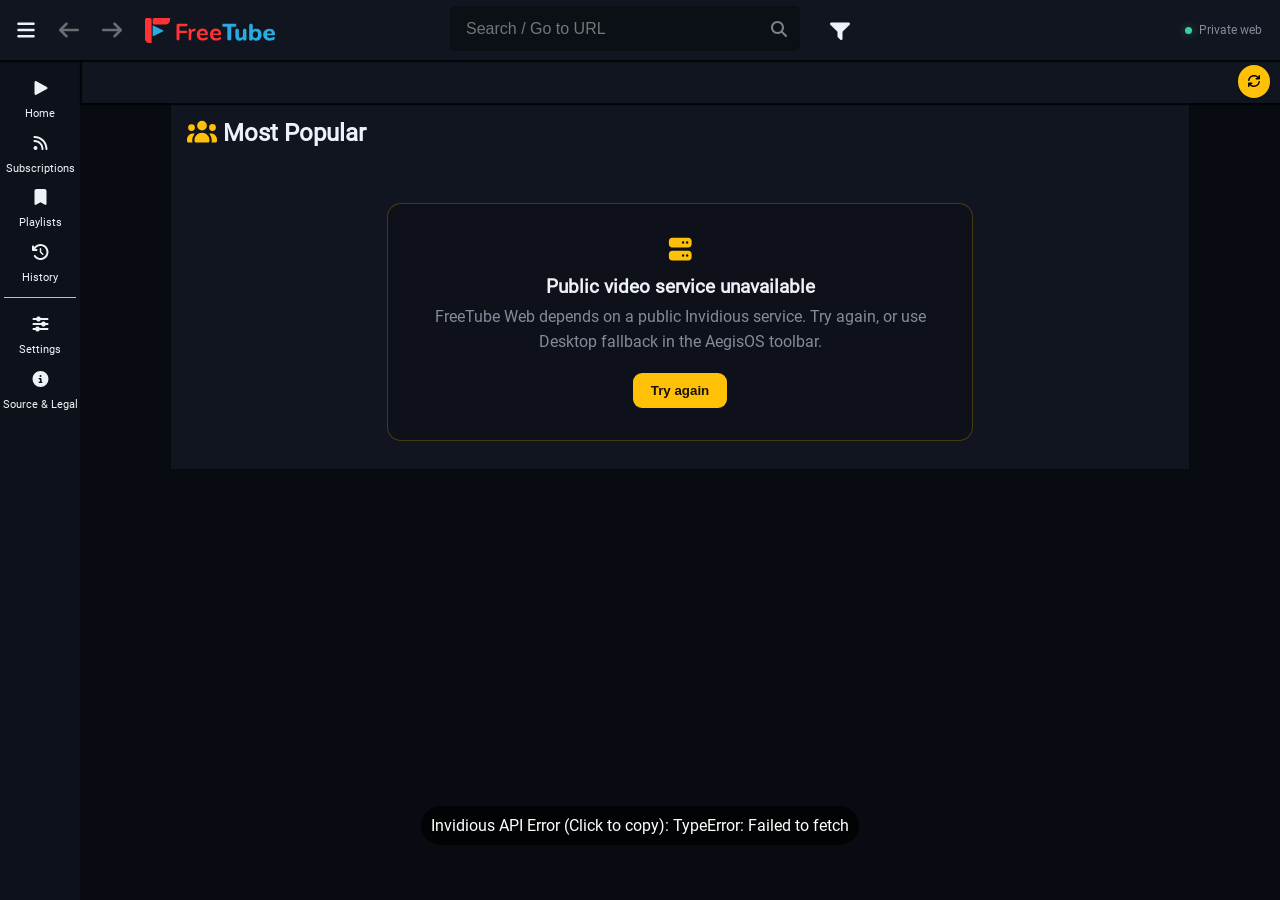
<file: index.html>
<!doctype html><html><head><meta charset="utf-8"/><meta name="viewport" content="width=device-width,initial-scale=1"/><style>.aegis-boot {
        align-items: center;
        background: #0c111b;
        color: #aab1c0;
        display: flex;
        flex-direction: column;
        font-family: system-ui, sans-serif;
        gap: 12px;
        inset: 0;
        justify-content: center;
        position: fixed;
      }

      .aegis-boot-mark {
        border: 3px solid #293244;
        border-radius: 50%;
        border-top-color: #ffc107;
        height: 26px;
        width: 26px;
        animation: aegis-spin 0.8s linear infinite;
      }

      .aegis-boot strong {
        color: #f2f4f8;
        font-size: 14px;
      }

      .aegis-boot span {
        font-size: 11px;
      }

      @keyframes aegis-spin {
        to { transform: rotate(360deg); }
      }</style><title></title><script defer="defer" src="/web.js"></script><link href="/web.35b5697fdcb44e86b67e.css" rel="stylesheet"></head><body><div id="app"><div class="aegis-boot" role="status"><div class="aegis-boot-mark"></div><strong>FreeTube Web</strong> <span>Opening your local library…</span></div></div></body></html>
</file>
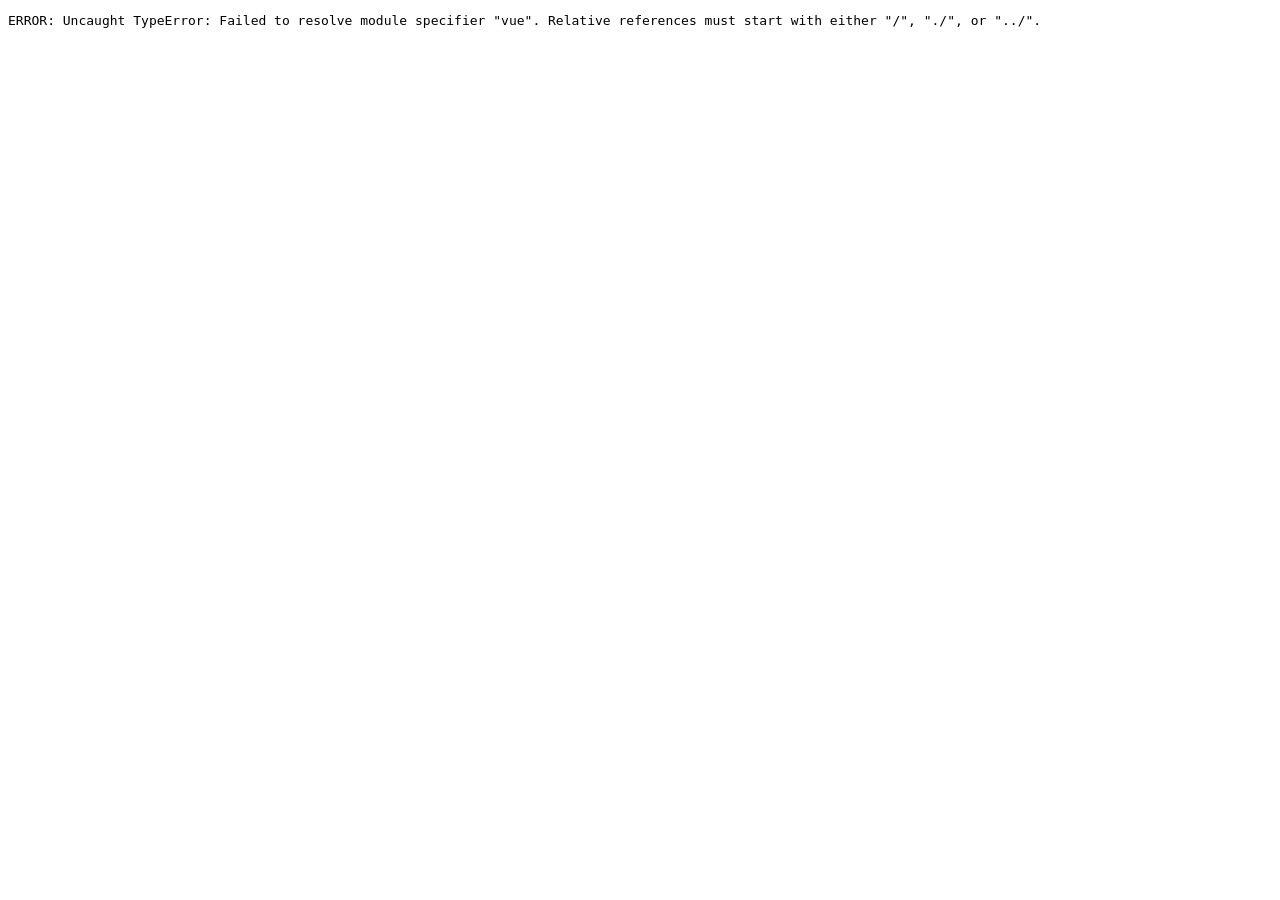
<file: tests/fixtures/stage1-components.html>
<!doctype html>
<html lang="en">
  <head><meta charset="utf-8"><meta name="viewport" content="width=device-width,initial-scale=1"><title>Stage 1 Component Fixture</title></head>
  <body>
    <main id="app"></main>
    <pre id="fixture-error"></pre>
    <script>
      window.addEventListener('error', event => { document.querySelector('#fixture-error').textContent = `ERROR: ${event.message}` })
      window.addEventListener('unhandledrejection', event => { document.querySelector('#fixture-error').textContent = `REJECTION: ${event.reason?.message ?? event.reason}` })
    </script>
    <script type="module" src="/tests/fixtures/stage1-components.js"></script>
  </body>
</html>
</file>
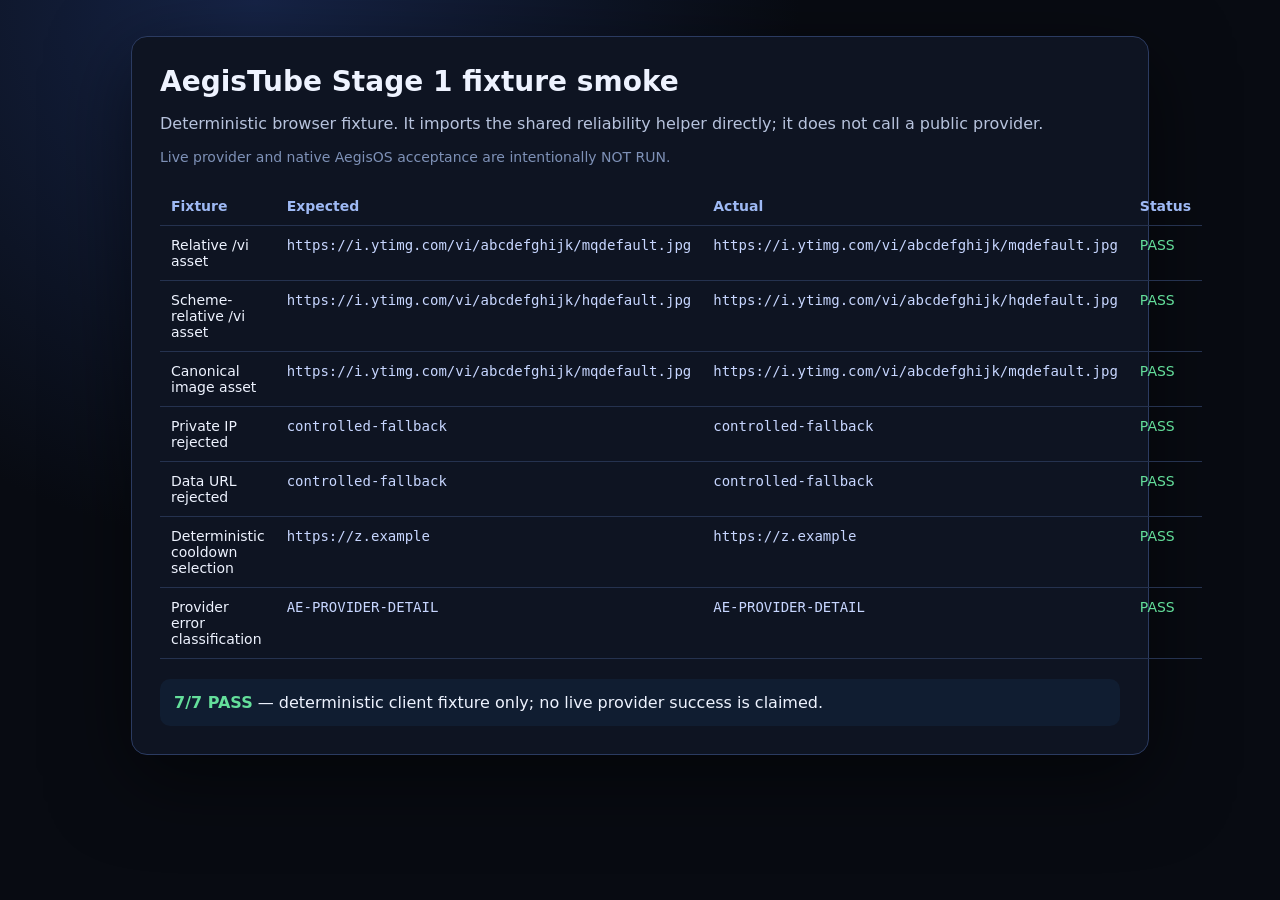
<file: tests/fixtures/stage1-reliability-smoke.html>
<!doctype html>
<html lang="en">
  <head>
    <meta charset="utf-8">
    <meta name="viewport" content="width=device-width, initial-scale=1">
    <title>AegisTube Stage 1 Fixture Smoke</title>
    <style>
      :root { color-scheme: dark; font-family: Inter, system-ui, sans-serif; background: #080b12; color: #eef3ff; }
      body { margin: 0; padding: 36px; background: radial-gradient(circle at 20% 0%, #162447 0, #080b12 42%); }
      main { max-width: 960px; margin: auto; padding: 28px; border: 1px solid #2b3b61; border-radius: 16px; background: #0e1422; box-shadow: 0 24px 80px #0008; }
      h1 { margin: 0 0 8px; font-size: 28px; } p { color: #b7c3dd; } .meta { color: #7e91b7; font-size: 14px; }
      .pass { color: #64df9b; } .fail { color: #ff7b7b; } table { width: 100%; border-collapse: collapse; margin-top: 22px; font-size: 14px; }
      th, td { padding: 11px; border-bottom: 1px solid #25324f; text-align: left; vertical-align: top; } th { color: #9eb9f4; }
      code { color: #c7d6ff; } .summary { margin-top: 20px; padding: 14px; border-radius: 10px; background: #101d31; }
    </style>
  </head>
  <body>
    <main>
      <h1>AegisTube Stage 1 fixture smoke</h1>
      <p>Deterministic browser fixture. It imports the shared reliability helper directly; it does not call a public provider.</p>
      <p class="meta">Live provider and native AegisOS acceptance are intentionally NOT RUN.</p>
      <table>
        <thead><tr><th>Fixture</th><th>Expected</th><th>Actual</th><th>Status</th></tr></thead>
        <tbody id="results"></tbody>
      </table>
      <div class="summary" id="summary">Running fixture…</div>
    </main>
    <script type="module">
      import {
        classifyAegisVideoError,
        createProviderCapabilityState,
        nextProviderCapabilityState,
        normalizeAegisThumbnailUrl,
        selectDeterministicProvider,
      } from '../../src/renderer/helpers/aegisReliability.js'

      const provider = 'https://inv.example.test'
      const fallback = 'controlled-fallback'
      const cases = [
        ['Relative /vi asset', 'https://i.ytimg.com/vi/abcdefghijk/mqdefault.jpg', normalizeAegisThumbnailUrl('/vi/abcdefghijk/mqdefault.jpg', provider, fallback)],
        ['Scheme-relative /vi asset', 'https://i.ytimg.com/vi/abcdefghijk/hqdefault.jpg', normalizeAegisThumbnailUrl('//inv.example.test/vi/abcdefghijk/hqdefault.jpg', provider, fallback)],
        ['Canonical image asset', 'https://i.ytimg.com/vi/abcdefghijk/mqdefault.jpg', normalizeAegisThumbnailUrl('https://i.ytimg.com/vi/abcdefghijk/mqdefault.jpg', provider, fallback)],
        ['Private IP rejected', fallback, normalizeAegisThumbnailUrl('https://192.168.1.1/vi/abcdefghijk/mqdefault.jpg', provider, fallback)],
        ['Data URL rejected', fallback, normalizeAegisThumbnailUrl('[data-uri]', provider, fallback)],
      ]
      const now = 1_000_000
      const cooling = nextProviderCapabilityState(createProviderCapabilityState(), { capability: 'videoDetailHealthy', success: false, reason: 'HTTP 403', now })
      cases.push(['Deterministic cooldown selection', 'https://z.example', selectDeterministicProvider(['https://z.example', 'https://a.example'], { 'https://a.example': cooling, 'https://z.example': createProviderCapabilityState() }, '', 'playback', now + 1)])
      cases.push(['Provider error classification', 'AE-PROVIDER-DETAIL', classifyAegisVideoError(new Error('Endpoint disabled')).diagnosticId])

      const rows = document.querySelector('#results')
      let passCount = 0
      for (const [name, expected, actual] of cases) {
        const passed = expected === actual
        if (passed) passCount += 1
        const row = document.createElement('tr')
        row.innerHTML = `<td>${name}</td><td><code>${expected}</code></td><td><code>${actual}</code></td><td class="${passed ? 'pass' : 'fail'}">${passed ? 'PASS' : 'FAIL'}</td>`
        rows.append(row)
      }
      document.querySelector('#summary').innerHTML = `<strong class="${passCount === cases.length ? 'pass' : 'fail'}">${passCount}/${cases.length} PASS</strong> — deterministic client fixture only; no live provider success is claimed.`
    </script>
  </body>
</html>
</file>
<file: web.35b5697fdcb44e86b67e.css>
.ft-card[data-v-2cb57d68]{background-color:var(--card-bg-color);box-shadow:0 1px 2px rgba(0,0,0,.1);margin:8px;padding-block:3px 16px;padding-inline:16px}.ft-flex-box[data-v-85d0cc7a]{display:flex;flex-flow:row wrap;justify-content:space-evenly;user-select:none}.btn[data-v-7e1b8cb6]{align-items:center;block-size:fit-content;border:2px solid;border-radius:4px;box-shadow:0 1px 2px rgba(0,0,0,.5);box-sizing:border-box;cursor:pointer;display:flex;font-family:Roboto,sans-serif;font-size:.9rem;font-weight:500;gap:10px;justify-content:center;margin:5px;min-inline-size:100px;padding-block:10px;padding-inline:20px;text-align:center;text-decoration:none;transition:.3s;vertical-align:middle;white-space:nowrap}.btn[data-v-7e1b8cb6]:disabled{cursor:not-allowed;opacity:.4}.ripple[data-v-7e1b8cb6]{overflow:hidden;position:relative;transform:translateZ(0)}.ripple[data-v-7e1b8cb6]:after{background-image:radial-gradient(circle,#fff 10%,transparent 10.01%);background-position:50%;background-repeat:no-repeat;block-size:100%;content:"";display:block;inline-size:100%;inset-block-start:0;inset-inline-start:0;opacity:0;pointer-events:none;position:absolute;transform:scale(10);transition:transform .5s,opacity 1s}.ripple[data-v-7e1b8cb6]:active:after{opacity:.3;transform:scale(0);transition:0s}.bubblePadding[data-v-2fe5a600]{align-items:center;block-size:100px;color:inherit;cursor:pointer;display:flex;flex-direction:column;gap:16px;inline-size:100px;overflow:hidden;padding:10px;position:relative;text-decoration:none;transition:background .2s ease-out}.bubblePadding[data-v-2fe5a600]:hover{background-color:var(--side-nav-hover-color);color:var(--side-nav-hover-text-color);transition:background .2s ease-in}.bubble[data-v-2fe5a600]{block-size:50px;border-radius:100%;inline-size:50px;object-fit:cover}.selected[data-v-2fe5a600]{background-color:rgba(0,0,0,.5);inset-block-start:10px;position:absolute}.icon[data-v-2fe5a600]{color:#eee;font-size:25px;inset-block-start:12px;inset-inline-start:12px;position:absolute}.channelName[data-v-2fe5a600]{display:block;font-size:13px;inline-size:100%;overflow:hidden;text-align:center;text-overflow:ellipsis}.grid[data-v-0c480035]{display:grid;gap:8px;grid-template-columns:repeat(auto-fill,minmax(262px,1fr));justify-content:space-evenly}.list[data-v-0c480035]{display:grid;gap:4px}.prompt[data-v-4cd03b23]{background-color:rgba(0,0,0,.7);block-size:100%;box-sizing:border-box;display:flex;flex-direction:column;inline-size:100%;inset-block-start:0;inset-inline-start:0;justify-content:center;padding:15px;position:fixed;z-index:201}.promptCard[data-v-4cd03b23]{max-block-size:95%;overflow-y:scroll}.promptCard.autosize[data-v-4cd03b23]{box-sizing:border-box;margin-block:0;margin-inline:auto;max-inline-size:95%}.promptCard[data-v-4cd03b23]:not(.autosize){box-sizing:border-box;inline-size:95%;inset-inline-start:2.5%;margin:0;position:absolute}.promptCard.flex-column[data-v-4cd03b23]{display:flex;flex-direction:column}.promptCard.slim[data-v-4cd03b23]{inset-inline-start:15%;max-inline-size:70%;padding-block:10px}.promptCard.readable-width[data-v-4cd03b23]{inset-inline:0;margin-inline:auto;max-inline-size:50em;padding-inline:0}.center[data-v-4cd03b23]{text-align:center}@media only screen and (width <= 680px){.promptCard.slim[data-v-4cd03b23]{padding-block:5px}}@media only screen and (width <= 500px){.promptCard.slim[data-v-4cd03b23]{inset-inline-start:10%;max-inline-size:80%}}.ftIconButton[data-v-e5d05162]{display:flex;flex-flow:row wrap;justify-content:space-evenly;line-height:normal;position:relative;user-select:none}.iconButton[data-v-e5d05162]{background-color:transparent;border-radius:50%;border-style:none;color:inherit;cursor:pointer;line-height:1em;transition:background .15s ease-out}.iconButton.shadow[data-v-e5d05162]{box-shadow:0 1px 2px rgba(0,0,0,.5)}.iconButton.base[data-v-e5d05162]{background-color:var(--card-bg-color);color:var(--primary-text-color)}.iconButton.base:not(.disabled).pressed[data-v-e5d05162],.iconButton.base[data-v-e5d05162]:not(.disabled):focus-visible,.iconButton.base[data-v-e5d05162]:not(.disabled):hover{background-color:var(--side-nav-hover-color);color:var(--side-nav-hover-text-color)}.iconButton.base:not(.disabled).active[data-v-e5d05162]{background-color:var(--side-nav-active-color);color:var(--side-nav-active-text-color)}.iconButton.base-no-default:not(.disabled).pressed[data-v-e5d05162],.iconButton.base-no-default[data-v-e5d05162]:not(.disabled):focus-visible,.iconButton.base-no-default[data-v-e5d05162]:not(.disabled):hover{background-color:var(--side-nav-hover-color);color:var(--side-nav-hover-text-color)}.iconButton.base-no-default:not(.disabled).active[data-v-e5d05162]{background-color:var(--side-nav-active-color);color:var(--side-nav-active-text-color)}.iconButton.primary[data-v-e5d05162]{background-color:var(--primary-color);color:var(--text-with-main-color)}.iconButton.primary:not(.disabled).pressed[data-v-e5d05162],.iconButton.primary[data-v-e5d05162]:not(.disabled):focus-visible,.iconButton.primary[data-v-e5d05162]:not(.disabled):hover{background-color:var(--primary-color-hover)}.iconButton.primary:not(.disabled).active[data-v-e5d05162]{background-color:var(--primary-color-active)}.iconButton.secondary[data-v-e5d05162]{background-color:var(--accent-color);color:var(--text-with-accent-color)}.iconButton.secondary:not(.disabled).pressed[data-v-e5d05162],.iconButton.secondary[data-v-e5d05162]:not(.disabled):focus-visible,.iconButton.secondary[data-v-e5d05162]:not(.disabled):hover{background-color:var(--accent-color-hover)}.iconButton.secondary:not(.disabled).active[data-v-e5d05162]{background-color:var(--accent-color-active)}.iconButton.destructive[data-v-e5d05162]{background-color:var(--destructive-color);color:var(--destructive-text-color)}.iconButton.destructive:not(.disabled).pressed[data-v-e5d05162],.iconButton.destructive[data-v-e5d05162]:not(.disabled):focus-visible,.iconButton.destructive[data-v-e5d05162]:not(.disabled):hover{background-color:var(--destructive-hover-color)}.iconButton.destructive:not(.disabled).active[data-v-e5d05162]{background-color:var(--destructive-active-color)}.iconButton.favorite[data-v-e5d05162],.iconButton.favorite[data-v-e5d05162]:focus-visible,.iconButton.favorite[data-v-e5d05162]:hover{color:var(--favorite-icon-color)}.iconButton.favorite[data-v-e5d05162]:focus-visible:not(.disabled),.iconButton.favorite[data-v-e5d05162]:hover:not(.disabled),.iconButton.favorite[data-v-e5d05162]:not(.disabled){color:var(--favorite-icon-color)}.icon[data-v-e5d05162]{inline-size:1em}.disabled[data-v-e5d05162]{cursor:default;opacity:.5;pointer-events:auto;user-select:none}.iconDropdown[data-v-e5d05162]{background-color:var(--side-nav-color);box-shadow:0 1px 2px rgba(0,0,0,.5);color:var(--secondary-text-color);display:inline;font-size:12px;list-style-type:none;position:absolute;text-align:center;user-select:none;z-index:3}.iconDropdown.left[data-v-e5d05162]{inset-inline-end:calc(50% - 10px)}.iconDropdown.right[data-v-e5d05162]{inset-inline-start:calc(50% - 10px)}.iconDropdown.top[data-v-e5d05162]{inset-block-end:45px}.iconDropdown.bottom[data-v-e5d05162]{inset-block-start:45px}.iconDropdown .list[data-v-e5d05162]{list-style-type:none;margin:0;padding:0}.iconDropdown :has(.active) .checkmarkColumn[data-v-e5d05162]{min-inline-size:12px}.iconDropdown :has(.active) .listItem[data-v-e5d05162]{display:flex;gap:6px}.iconDropdown .listItem[data-v-e5d05162]{cursor:pointer;margin:0;padding-block:8px;padding-inline:10px;transition:background .2s ease-out;white-space:nowrap}.iconDropdown .listItem.active[data-v-e5d05162],.iconDropdown .listItem.pressed[data-v-e5d05162],.iconDropdown .listItem[data-v-e5d05162]:focus-visible,.iconDropdown .listItem[data-v-e5d05162]:hover{background-color:var(--side-nav-hover-color);color:var(--side-nav-hover-text-color);transition:background .2s ease-in}.iconDropdown .listItem.active[data-v-e5d05162]{display:flex;font-weight:600;gap:6px}.iconDropdown .listItem[data-v-e5d05162]:active{background-color:var(--side-nav-active-color);color:var(--side-nav-active-text-color);transition:background .1s ease-in}.iconDropdown .listItemDivider[data-v-e5d05162]{border-block-start:1px solid var(--tertiary-text-color);inline-size:95%;margin-block:1px;margin-inline:auto;opacity:.5}.ft-list-item[data-v-5c75d432]{padding:6px}.ft-list-item.watched[data-v-5c75d432]{background-color:var(--bg-color);color:var(--primary-text-color)}.watched .ft-list-item.watched[data-v-5c75d432],.watched.ft-list-item.watched[data-v-5c75d432]{color:var(--tertiary-text-color);transition-duration:.5s}.watched:hover .ft-list-item.watched[data-v-5c75d432],.watched:hover.ft-list-item.watched[data-v-5c75d432]{color:var(--primary-text-color);transition-duration:.5s}.ft-list-item.watched .thumbnailImage[data-v-5c75d432]{opacity:.3;transition:opacity .5s}.ft-list-item.watched:focus .thumbnailImage[data-v-5c75d432],.ft-list-item.watched:hover .thumbnailImage[data-v-5c75d432]{opacity:1;transition-duration:.5s}.ft-list-item .videoThumbnail[data-v-5c75d432]{display:grid}.ft-list-item .videoThumbnail .background[data-v-5c75d432],.ft-list-item .videoThumbnail .externalPlayerIcon[data-v-5c75d432],.ft-list-item .videoThumbnail .inner[data-v-5c75d432],.ft-list-item .videoThumbnail .playlistIcons[data-v-5c75d432],.ft-list-item .videoThumbnail .thumbnailLink[data-v-5c75d432],.ft-list-item .videoThumbnail .videoCountContainer[data-v-5c75d432],.ft-list-item .videoThumbnail .videoDuration[data-v-5c75d432],.ft-list-item .videoThumbnail .videoWatched[data-v-5c75d432],.ft-list-item .videoThumbnail .watchedProgressBar[data-v-5c75d432]{grid-column:1;grid-row:1;user-select:none}.ft-list-item .videoThumbnail .thumbnailLink[data-v-5c75d432]{display:flex;overflow:hidden}.recommendation.ft-list-item .videoThumbnail .thumbnailImage[data-v-5c75d432],.watchPlaylistItem.ft-list-item .videoThumbnail .thumbnailImage[data-v-5c75d432]{block-size:75px}.recommendation.ft-list-item .videoThumbnail .thumbnailImage[data-v-5c75d432]{block-size:auto;inline-size:163px}.ft-list-item .videoThumbnail .videoWatched[data-v-5c75d432]{background-color:var(--bg-color);color:var(--primary-text-color);opacity:.85;padding:2px;place-self:flex-start start;pointer-events:none}.ft-list-item .videoThumbnail .videoDuration[data-v-5c75d432]{background-color:var(--card-bg-color);border-radius:5px;color:var(--primary-text-color);font-size:15px;line-height:1.2;margin-block:0 4px;margin-inline:0 4px;opacity:.85;padding-block:3px;padding-inline:4px;place-self:flex-end end;pointer-events:none}.watchPlaylistItem.ft-list-item .videoThumbnail .videoDuration[data-v-5c75d432]{font-size:12px}.ft-list-item .videoThumbnail .videoDuration.live[data-v-5c75d432]{background-color:#f22;color:#fff}.ft-list-item .videoThumbnail .externalPlayerIcon[data-v-5c75d432]{font-size:17px;margin-block-end:4px;margin-inline-start:4px;place-self:flex-end start}.ft-list-item .videoThumbnail .playlistIcons[data-v-5c75d432]{block-size:fit-content;display:grid;grid-auto-flow:column;justify-content:flex-end;justify-self:end;margin-block-start:3px;margin-inline-end:3px}.ft-list-item .videoThumbnail .addToPlaylistIcon[data-v-5c75d432],.ft-list-item .videoThumbnail .downArrowIcon[data-v-5c75d432],.ft-list-item .videoThumbnail .quickBookmarkVideoIcon[data-v-5c75d432],.ft-list-item .videoThumbnail .trashIcon[data-v-5c75d432],.ft-list-item .videoThumbnail .upArrowIcon[data-v-5c75d432]{font-size:17px}.ft-list-item .videoThumbnail .watchedProgressBar[data-v-5c75d432]{background-color:var(--primary-color);block-size:2px;place-self:flex-end stretch;z-index:2}.ft-list-item .videoThumbnail .videoCountContainer[data-v-5c75d432]{display:grid;font-size:20px;inline-size:60px;place-self:stretch end;pointer-events:none}.ft-list-item .videoThumbnail .videoCountContainer .background[data-v-5c75d432]{background-color:var(--bg-color);opacity:.9}.ft-list-item .videoThumbnail .videoCountContainer .inner[data-v-5c75d432]{align-items:center;color:var(--primary-text-color);display:flex;flex-direction:column;justify-content:center;z-index:1}.ft-list-item .channelThumbnail[data-v-5c75d432]{display:flex;justify-content:center}.ft-list-item .channelThumbnail .channelThumbnailLink[data-v-5c75d432]{inline-size:100%;text-align:center}.ft-list-item .channelThumbnail .channelThumbnailLink .channelImage[data-v-5c75d432]{block-size:130px;border-radius:50%}.ft-list-item .channelThumbnail .channelThumbnailLink .gameImage[data-v-5c75d432]{block-size:130px}.ft-list-item .info[data-v-5c75d432]{align-content:flex-start;display:grid;flex:1;grid-template:"title optionsExternalButton" auto "infoLine optionsExternalButton" auto "description optionsExternalButton" auto "videoTagLine optionsExternalButton" auto "restArea empty" 1fr/1fr auto;min-inline-size:10em;user-select:text}.ft-list-item .info .buttonStack[data-v-5c75d432],.ft-list-item .info .externalPlayerButton[data-v-5c75d432],.ft-list-item .info .optionsButton[data-v-5c75d432]{grid-area:optionsExternalButton}.ft-list-item .info .title[data-v-5c75d432]{color:var(--primary-text-color);font-size:20px;grid-area:title;overflow-wrap:break-word;overflow-wrap:anywhere;text-decoration:none}.watched .ft-list-item .info .title[data-v-5c75d432],.watched.ft-list-item .info .title[data-v-5c75d432]{color:var(--tertiary-text-color);transition-duration:.5s}.watched:hover .ft-list-item .info .title[data-v-5c75d432],.watched:hover.ft-list-item .info .title[data-v-5c75d432]{color:var(--primary-text-color);transition-duration:.5s}.recommendation.ft-list-item .info .title[data-v-5c75d432],.watchPlaylistItem.ft-list-item .info .title[data-v-5c75d432]{font-size:15px}.ft-list-item .info .infoLine[data-v-5c75d432]{color:var(--secondary-text-color);font-size:14px;grid-area:infoLine;margin-block-start:5px;overflow-wrap:anywhere;text-align:start}.watched .ft-list-item .info .infoLine[data-v-5c75d432],.watched.ft-list-item .info .infoLine[data-v-5c75d432]{color:var(--tertiary-text-color);transition-duration:.5s}.watched:hover .ft-list-item .info .infoLine[data-v-5c75d432],.watched:hover.ft-list-item .info .infoLine[data-v-5c75d432]{color:var(--secondary-text-color);transition-duration:.5s}.recommendation.ft-list-item .info .infoLine[data-v-5c75d432],.watchPlaylistItem.ft-list-item .info .infoLine[data-v-5c75d432]{font-size:12px}.ft-list-item .info .infoLine .channelName[data-v-5c75d432]{color:var(--secondary-text-color)}.watched .ft-list-item .info .infoLine .channelName[data-v-5c75d432],.watched.ft-list-item .info .infoLine .channelName[data-v-5c75d432]{color:var(--tertiary-text-color);transition-duration:.5s}.watched:hover .ft-list-item .info .infoLine .channelName[data-v-5c75d432],.watched:hover.ft-list-item .info .infoLine .channelName[data-v-5c75d432]{color:var(--secondary-text-color);transition-duration:.5s}.ft-list-item .info .videoTagLine[data-v-5c75d432]{grid-area:videoTagLine}.ft-list-item .info .description[data-v-5c75d432]{color:var(--secondary-text-color);font-size:14px;grid-area:description;max-block-size:50px;overflow-y:hidden}.watched .ft-list-item .info .description[data-v-5c75d432],.watched.ft-list-item .info .description[data-v-5c75d432]{color:var(--tertiary-text-color);transition-duration:.5s}.watched:hover .ft-list-item .info .description[data-v-5c75d432],.watched:hover.ft-list-item .info .description[data-v-5c75d432]{color:var(--secondary-text-color);transition-duration:.5s}.ft-list-item .info .restArea[data-v-5c75d432]{grid-area:restArea}.ft-list-item.list[data-v-5c75d432]{align-items:flex-start;display:grid;grid-template:"grabBar thumbnail info" auto/auto auto 1fr}.recommendation.ft-list-item.list .videoThumbnail[data-v-5c75d432],.watchPlaylistItem.ft-list-item.list .videoThumbnail[data-v-5c75d432]{margin-inline-end:10px}.ft-list-item.list.result .channelThumbnailLink[data-v-5c75d432],.ft-list-item.list.result .thumbnailImage[data-v-5c75d432],.ft-list-item.list.result .thumbnailLink[data-v-5c75d432],.ft-list-item.list.result .videoThumbnail[data-v-5c75d432]{inline-size:336px;max-inline-size:25vw}@media only screen and (width <= 680px){.ft-list-item.list.result .channelThumbnailLink[data-v-5c75d432],.ft-list-item.list.result .thumbnailImage[data-v-5c75d432],.ft-list-item.list.result .thumbnailLink[data-v-5c75d432],.ft-list-item.list.result .videoThumbnail[data-v-5c75d432]{max-inline-size:30vw}}.ft-list-item.list.result .channelImage[data-v-5c75d432]{max-block-size:25vw;max-inline-size:25vw}@media only screen and (width <= 680px){.ft-list-item.list.result .channelImage[data-v-5c75d432]{max-block-size:30vw;max-inline-size:30vw}}.ft-list-item.list .grabBar[data-v-5c75d432]{grid-area:grabBar}.ft-list-item.list .videoThumbnail[data-v-5c75d432]{grid-area:thumbnail}.ft-list-item.list .channelThumbnail[data-v-5c75d432],.ft-list-item.list .videoThumbnail[data-v-5c75d432]{grid-area:thumbnail;margin-inline-end:20px}.ft-list-item.list .infoAndSubscribe[data-v-5c75d432],.ft-list-item.list .info[data-v-5c75d432]{grid-area:info}.ft-list-item.list .info[data-v-5c75d432]{block-size:100%}.ft-list-item.list .info .description[data-v-5c75d432]{margin-inline-end:10px}.ft-list-item.grid[data-v-5c75d432]{block-size:100%;box-sizing:border-box;display:flex;flex-direction:column;min-block-size:230px;padding-block-end:20px}.ft-list-item.grid .channelThumbnail[data-v-5c75d432],.ft-list-item.grid .videoThumbnail[data-v-5c75d432]{padding-block-end:12px}.ft-list-item.grid .channelThumbnail .thumbnailImage[data-v-5c75d432],.ft-list-item.grid .videoThumbnail .thumbnailImage[data-v-5c75d432]{aspect-ratio:16/9;object-fit:contain}.ft-list-item.grid .channelThumbnail[data-v-5c75d432],.ft-list-item.grid .thumbnailImage[data-v-5c75d432]{inline-size:100%}.ft-list-item.grid .title[data-v-5c75d432]{font-size:18px}.ft-list-item.grid .infoLine[data-v-5c75d432]{font-size:13px;margin-block-start:8px}.ft-list-item.grid .restArea[data-v-5c75d432]{display:none}.ft-list-item .externalPlayerIcon[data-v-5c75d432],.ft-list-item .playlistIcons[data-v-5c75d432]{opacity:.85}@media(hover:hover){.ft-list-item .quickBookmarkVideoIcon.bookmarked[data-v-5c75d432]:not(.alwaysVisible),.ft-list-item:has(:focus-visible) .addToPlaylistIcon[data-v-5c75d432]:not(.alwaysVisible),.ft-list-item:has(:focus-visible) .externalPlayerIcon[data-v-5c75d432],.ft-list-item:has(:focus-visible) .quickBookmarkVideoIcon[data-v-5c75d432]:not(.alwaysVisible),.ft-list-item:hover .addToPlaylistIcon[data-v-5c75d432]:not(.alwaysVisible),.ft-list-item:hover .externalPlayerIcon[data-v-5c75d432],.ft-list-item:hover .quickBookmarkVideoIcon[data-v-5c75d432]:not(.alwaysVisible){opacity:1}.ft-list-item:has(:focus-visible) .optionsButton[data-v-5c75d432],.ft-list-item:hover .optionsButton[data-v-5c75d432],.ft-list-item[data-v-5c75d432] .optionsButton:has(>.iconDropdown:focus-within){opacity:1}.ft-list-item .addToPlaylistIcon[data-v-5c75d432]:not(.alwaysVisible),.ft-list-item .externalPlayerIcon[data-v-5c75d432],.ft-list-item .optionsButton[data-v-5c75d432],.ft-list-item .quickBookmarkVideoIcon[data-v-5c75d432]:not(.alwaysVisible){opacity:0;transition:visibility 0s,opacity .2s linear}}.live[data-v-5c75d432],.upcoming[data-v-5c75d432],.videoWatched[data-v-5c75d432]{user-select:none}.live[data-v-5c75d432]{text-transform:uppercase}.h3Title[data-v-5c75d432]{font-size:inherit;font-weight:inherit;margin-block-end:inherit;margin-block-start:inherit}.thumbnailLink[data-v-5c75d432]:hover{outline:3px solid var(--side-nav-hover-color)}.grabBar[data-v-5c75d432]{color:var(--tertiary-text-color);cursor:grab;padding-block:1em;text-align:center;user-select:none}.draggable:not(.draggable:only-child):focus .grabBar[data-v-5c75d432],.draggable:not(.draggable:only-child):hover .grabBar[data-v-5c75d432]{display:revert}@media(hover:none){.draggable:not(.draggable:only-child) .grabBar[data-v-5c75d432]{display:revert}}.thumbnailImage[data-v-5c75d432]{aspect-ratio:16/9 auto}.blur[data-v-5c75d432]{filter:blur(20px)}.videoTagLine[data-v-5c75d432]{margin-block-start:3px}.videoTag[data-v-5c75d432]{background-color:var(--secondary-card-bg-color);border-radius:2px;display:inline-block;font-size:10px;font-weight:500;margin-inline:2px;padding:3px;white-space-collapse:collapse}.videoTagLine .videoTag[data-v-5c75d432]:first-child{margin-inline-start:0}.deArrowToggleButton[data-v-5c75d432]{background-color:transparent;border-color:transparent;border-radius:50%;color:var(--primary-color);cursor:pointer;font-size:16px;line-height:1em;padding:10px;transition:background .15s ease-out}.deArrowToggleButton[data-v-5c75d432]:not(.disabled):focus-visible,.deArrowToggleButton[data-v-5c75d432]:not(.disabled):hover{background-color:var(--side-nav-hover-color)}.deArrowToggleButton[data-v-5c75d432]:not(.disabled):active{background-color:var(--side-nav-active-color)}.deArrowToggleButton:not(.disabled).alwaysVisible[data-v-5c75d432]{filter:grayscale(1);opacity:1}.deArrowToggleIcon[data-v-5c75d432]{inline-size:1em}.buttonList[data-v-6b8b4eb3]{background-color:var(--primary-color);block-size:fit-content;border-radius:4px;box-shadow:0 1px 2px rgba(0,0,0,.5);display:flex;flex-wrap:nowrap;margin:5px;margin-block-end:10px}.ftSubscribeButton[data-v-6b8b4eb3]{inline-size:fit-content;position:relative;text-align:start}.subscribeButton[data-v-6b8b4eb3]{min-inline-size:150px;white-space:normal}.profileDropdownToggle[data-v-6b8b4eb3],.subscribeButton[data-v-6b8b4eb3]{align-self:center;margin-block:0;margin-inline:0}.profileDropdownToggle[data-v-6b8b4eb3]{border-end-start-radius:0;border-inline-start:none!important;border-start-start-radius:0;box-sizing:content-box;display:inline-block;min-inline-size:1em;padding-inline:10px}.subscribeButton.hasProfileDropdownToggle[data-v-6b8b4eb3]{border-end-end-radius:0;border-inline-end:2px solid var(--primary-color-active)!important;border-start-end-radius:0;box-sizing:content-box;min-inline-size:100px;padding-inline:5px}.profileDropdownToggle[data-v-6b8b4eb3],.subscribeButton.hasProfileDropdownToggle[data-v-6b8b4eb3]{block-size:2em;box-shadow:none;flex:auto;padding-block:5px;padding-inline:6px}.profileDropdownToggle.dropdownOpened[data-v-6b8b4eb3],.subscribeButton.dropdownOpened[data-v-6b8b4eb3]{border-end-end-radius:0;border-end-start-radius:0}.profileDropdown[data-v-6b8b4eb3]{background-color:var(--side-nav-color);box-shadow:0 1px 2px rgba(0,0,0,.5);color:var(--secondary-text-color);display:inline;font-size:12px;inline-size:calc(100% - 10px);margin-block:-10px 0;margin-inline:5px 0;max-block-size:200px;overflow-y:scroll;position:absolute;text-align:center;user-select:none;z-index:3}.profileList[data-v-6b8b4eb3]{list-style-type:none;margin:0;padding-inline:0}.profile[data-v-6b8b4eb3]{align-items:center;block-size:50px;cursor:pointer;display:flex;gap:.5em;padding-inline-start:.5em;transition:background .2s ease-out}.profile[data-v-6b8b4eb3]:hover{background-color:var(--side-nav-hover-color);color:var(--side-nav-hover-text-color);transition:background .2s ease-in}.colorOption[data-v-6b8b4eb3]{align-items:center;block-size:40px;border-radius:50%;cursor:pointer;display:flex;flex-shrink:0;inline-size:40px;justify-content:center}.initial[data-v-6b8b4eb3]{font-size:20px;line-height:1em;text-align:center;user-select:none}.profileName[data-v-6b8b4eb3]{overflow:hidden;padding-inline-end:1em;text-align:start;text-overflow:ellipsis;white-space:nowrap}.profile.subscribed[data-v-6b8b4eb3]{background-color:var(--primary-color)}.profile.subscribed>.profileName[data-v-6b8b4eb3]{color:var(--text-with-main-color)}.ft-list-item[data-v-07b92ad6]{padding:6px}.ft-list-item.watched[data-v-07b92ad6]{background-color:var(--bg-color);color:var(--primary-text-color)}.watched .ft-list-item.watched[data-v-07b92ad6],.watched.ft-list-item.watched[data-v-07b92ad6]{color:var(--tertiary-text-color);transition-duration:.5s}.watched:hover .ft-list-item.watched[data-v-07b92ad6],.watched:hover.ft-list-item.watched[data-v-07b92ad6]{color:var(--primary-text-color);transition-duration:.5s}.ft-list-item.watched .thumbnailImage[data-v-07b92ad6]{opacity:.3;transition:opacity .5s}.ft-list-item.watched:focus .thumbnailImage[data-v-07b92ad6],.ft-list-item.watched:hover .thumbnailImage[data-v-07b92ad6]{opacity:1;transition-duration:.5s}.ft-list-item .videoThumbnail[data-v-07b92ad6]{display:grid}.ft-list-item .videoThumbnail .background[data-v-07b92ad6],.ft-list-item .videoThumbnail .externalPlayerIcon[data-v-07b92ad6],.ft-list-item .videoThumbnail .inner[data-v-07b92ad6],.ft-list-item .videoThumbnail .playlistIcons[data-v-07b92ad6],.ft-list-item .videoThumbnail .thumbnailLink[data-v-07b92ad6],.ft-list-item .videoThumbnail .videoCountContainer[data-v-07b92ad6],.ft-list-item .videoThumbnail .videoDuration[data-v-07b92ad6],.ft-list-item .videoThumbnail .videoWatched[data-v-07b92ad6],.ft-list-item .videoThumbnail .watchedProgressBar[data-v-07b92ad6]{grid-column:1;grid-row:1;user-select:none}.ft-list-item .videoThumbnail .thumbnailLink[data-v-07b92ad6]{display:flex;overflow:hidden}.recommendation.ft-list-item .videoThumbnail .thumbnailImage[data-v-07b92ad6],.watchPlaylistItem.ft-list-item .videoThumbnail .thumbnailImage[data-v-07b92ad6]{block-size:75px}.recommendation.ft-list-item .videoThumbnail .thumbnailImage[data-v-07b92ad6]{block-size:auto;inline-size:163px}.ft-list-item .videoThumbnail .videoWatched[data-v-07b92ad6]{background-color:var(--bg-color);color:var(--primary-text-color);opacity:.85;padding:2px;place-self:flex-start start;pointer-events:none}.ft-list-item .videoThumbnail .videoDuration[data-v-07b92ad6]{background-color:var(--card-bg-color);border-radius:5px;color:var(--primary-text-color);font-size:15px;line-height:1.2;margin-block:0 4px;margin-inline:0 4px;opacity:.85;padding-block:3px;padding-inline:4px;place-self:flex-end end;pointer-events:none}.watchPlaylistItem.ft-list-item .videoThumbnail .videoDuration[data-v-07b92ad6]{font-size:12px}.ft-list-item .videoThumbnail .videoDuration.live[data-v-07b92ad6]{background-color:#f22;color:#fff}.ft-list-item .videoThumbnail .externalPlayerIcon[data-v-07b92ad6]{font-size:17px;margin-block-end:4px;margin-inline-start:4px;place-self:flex-end start}.ft-list-item .videoThumbnail .playlistIcons[data-v-07b92ad6]{block-size:fit-content;display:grid;grid-auto-flow:column;justify-content:flex-end;justify-self:end;margin-block-start:3px;margin-inline-end:3px}.ft-list-item .videoThumbnail .addToPlaylistIcon[data-v-07b92ad6],.ft-list-item .videoThumbnail .downArrowIcon[data-v-07b92ad6],.ft-list-item .videoThumbnail .quickBookmarkVideoIcon[data-v-07b92ad6],.ft-list-item .videoThumbnail .trashIcon[data-v-07b92ad6],.ft-list-item .videoThumbnail .upArrowIcon[data-v-07b92ad6]{font-size:17px}.ft-list-item .videoThumbnail .watchedProgressBar[data-v-07b92ad6]{background-color:var(--primary-color);block-size:2px;place-self:flex-end stretch;z-index:2}.ft-list-item .videoThumbnail .videoCountContainer[data-v-07b92ad6]{display:grid;font-size:20px;inline-size:60px;place-self:stretch end;pointer-events:none}.ft-list-item .videoThumbnail .videoCountContainer .background[data-v-07b92ad6]{background-color:var(--bg-color);opacity:.9}.ft-list-item .videoThumbnail .videoCountContainer .inner[data-v-07b92ad6]{align-items:center;color:var(--primary-text-color);display:flex;flex-direction:column;justify-content:center;z-index:1}.ft-list-item .channelThumbnail[data-v-07b92ad6]{display:flex;justify-content:center}.ft-list-item .channelThumbnail .channelThumbnailLink[data-v-07b92ad6]{inline-size:100%;text-align:center}.ft-list-item .channelThumbnail .channelThumbnailLink .channelImage[data-v-07b92ad6]{block-size:130px;border-radius:50%}.ft-list-item .channelThumbnail .channelThumbnailLink .gameImage[data-v-07b92ad6]{block-size:130px}.ft-list-item .info[data-v-07b92ad6]{align-content:flex-start;display:grid;flex:1;grid-template:"title optionsExternalButton" auto "infoLine optionsExternalButton" auto "description optionsExternalButton" auto "videoTagLine optionsExternalButton" auto "restArea empty" 1fr/1fr auto;min-inline-size:10em;user-select:text}.ft-list-item .info .buttonStack[data-v-07b92ad6],.ft-list-item .info .externalPlayerButton[data-v-07b92ad6],.ft-list-item .info .optionsButton[data-v-07b92ad6]{grid-area:optionsExternalButton}.ft-list-item .info .title[data-v-07b92ad6]{color:var(--primary-text-color);font-size:20px;grid-area:title;overflow-wrap:break-word;overflow-wrap:anywhere;text-decoration:none}.watched .ft-list-item .info .title[data-v-07b92ad6],.watched.ft-list-item .info .title[data-v-07b92ad6]{color:var(--tertiary-text-color);transition-duration:.5s}.watched:hover .ft-list-item .info .title[data-v-07b92ad6],.watched:hover.ft-list-item .info .title[data-v-07b92ad6]{color:var(--primary-text-color);transition-duration:.5s}.recommendation.ft-list-item .info .title[data-v-07b92ad6],.watchPlaylistItem.ft-list-item .info .title[data-v-07b92ad6]{font-size:15px}.ft-list-item .info .infoLine[data-v-07b92ad6]{color:var(--secondary-text-color);font-size:14px;grid-area:infoLine;margin-block-start:5px;overflow-wrap:anywhere;text-align:start}.watched .ft-list-item .info .infoLine[data-v-07b92ad6],.watched.ft-list-item .info .infoLine[data-v-07b92ad6]{color:var(--tertiary-text-color);transition-duration:.5s}.watched:hover .ft-list-item .info .infoLine[data-v-07b92ad6],.watched:hover.ft-list-item .info .infoLine[data-v-07b92ad6]{color:var(--secondary-text-color);transition-duration:.5s}.recommendation.ft-list-item .info .infoLine[data-v-07b92ad6],.watchPlaylistItem.ft-list-item .info .infoLine[data-v-07b92ad6]{font-size:12px}.ft-list-item .info .infoLine .channelName[data-v-07b92ad6]{color:var(--secondary-text-color)}.watched .ft-list-item .info .infoLine .channelName[data-v-07b92ad6],.watched.ft-list-item .info .infoLine .channelName[data-v-07b92ad6]{color:var(--tertiary-text-color);transition-duration:.5s}.watched:hover .ft-list-item .info .infoLine .channelName[data-v-07b92ad6],.watched:hover.ft-list-item .info .infoLine .channelName[data-v-07b92ad6]{color:var(--secondary-text-color);transition-duration:.5s}.ft-list-item .info .videoTagLine[data-v-07b92ad6]{grid-area:videoTagLine}.ft-list-item .info .description[data-v-07b92ad6]{color:var(--secondary-text-color);font-size:14px;grid-area:description;max-block-size:50px;overflow-y:hidden}.watched .ft-list-item .info .description[data-v-07b92ad6],.watched.ft-list-item .info .description[data-v-07b92ad6]{color:var(--tertiary-text-color);transition-duration:.5s}.watched:hover .ft-list-item .info .description[data-v-07b92ad6],.watched:hover.ft-list-item .info .description[data-v-07b92ad6]{color:var(--secondary-text-color);transition-duration:.5s}.ft-list-item .info .restArea[data-v-07b92ad6]{grid-area:restArea}.ft-list-item.list[data-v-07b92ad6]{align-items:flex-start;display:grid;grid-template:"grabBar thumbnail info" auto/auto auto 1fr}.recommendation.ft-list-item.list .videoThumbnail[data-v-07b92ad6],.watchPlaylistItem.ft-list-item.list .videoThumbnail[data-v-07b92ad6]{margin-inline-end:10px}.ft-list-item.list.result .channelThumbnailLink[data-v-07b92ad6],.ft-list-item.list.result .thumbnailImage[data-v-07b92ad6],.ft-list-item.list.result .thumbnailLink[data-v-07b92ad6],.ft-list-item.list.result .videoThumbnail[data-v-07b92ad6]{inline-size:336px;max-inline-size:25vw}@media only screen and (width <= 680px){.ft-list-item.list.result .channelThumbnailLink[data-v-07b92ad6],.ft-list-item.list.result .thumbnailImage[data-v-07b92ad6],.ft-list-item.list.result .thumbnailLink[data-v-07b92ad6],.ft-list-item.list.result .videoThumbnail[data-v-07b92ad6]{max-inline-size:30vw}}.ft-list-item.list.result .channelImage[data-v-07b92ad6]{max-block-size:25vw;max-inline-size:25vw}@media only screen and (width <= 680px){.ft-list-item.list.result .channelImage[data-v-07b92ad6]{max-block-size:30vw;max-inline-size:30vw}}.ft-list-item.list .grabBar[data-v-07b92ad6]{grid-area:grabBar}.ft-list-item.list .videoThumbnail[data-v-07b92ad6]{grid-area:thumbnail}.ft-list-item.list .channelThumbnail[data-v-07b92ad6],.ft-list-item.list .videoThumbnail[data-v-07b92ad6]{grid-area:thumbnail;margin-inline-end:20px}.ft-list-item.list .infoAndSubscribe[data-v-07b92ad6],.ft-list-item.list .info[data-v-07b92ad6]{grid-area:info}.ft-list-item.list .info[data-v-07b92ad6]{block-size:100%}.ft-list-item.list .info .description[data-v-07b92ad6]{margin-inline-end:10px}.ft-list-item.grid[data-v-07b92ad6]{block-size:100%;box-sizing:border-box;display:flex;flex-direction:column;min-block-size:230px;padding-block-end:20px}.ft-list-item.grid .channelThumbnail[data-v-07b92ad6],.ft-list-item.grid .videoThumbnail[data-v-07b92ad6]{padding-block-end:12px}.ft-list-item.grid .channelThumbnail .thumbnailImage[data-v-07b92ad6],.ft-list-item.grid .videoThumbnail .thumbnailImage[data-v-07b92ad6]{aspect-ratio:16/9;object-fit:contain}.ft-list-item.grid .channelThumbnail[data-v-07b92ad6],.ft-list-item.grid .thumbnailImage[data-v-07b92ad6]{inline-size:100%}.ft-list-item.grid .title[data-v-07b92ad6]{font-size:18px}.ft-list-item.grid .infoLine[data-v-07b92ad6]{font-size:13px;margin-block-start:8px}.ft-list-item.grid .restArea[data-v-07b92ad6]{display:none}.ft-list-item .externalPlayerIcon[data-v-07b92ad6],.ft-list-item .playlistIcons[data-v-07b92ad6]{opacity:.85}@media(hover:hover){.ft-list-item .quickBookmarkVideoIcon.bookmarked[data-v-07b92ad6]:not(.alwaysVisible),.ft-list-item:has(:focus-visible) .addToPlaylistIcon[data-v-07b92ad6]:not(.alwaysVisible),.ft-list-item:has(:focus-visible) .externalPlayerIcon[data-v-07b92ad6],.ft-list-item:has(:focus-visible) .quickBookmarkVideoIcon[data-v-07b92ad6]:not(.alwaysVisible),.ft-list-item:hover .addToPlaylistIcon[data-v-07b92ad6]:not(.alwaysVisible),.ft-list-item:hover .externalPlayerIcon[data-v-07b92ad6],.ft-list-item:hover .quickBookmarkVideoIcon[data-v-07b92ad6]:not(.alwaysVisible){opacity:1}.ft-list-item:has(:focus-visible) .optionsButton[data-v-07b92ad6],.ft-list-item:hover .optionsButton[data-v-07b92ad6],.ft-list-item[data-v-07b92ad6] .optionsButton:has(>.iconDropdown:focus-within){opacity:1}.ft-list-item .addToPlaylistIcon[data-v-07b92ad6]:not(.alwaysVisible),.ft-list-item .externalPlayerIcon[data-v-07b92ad6],.ft-list-item .optionsButton[data-v-07b92ad6],.ft-list-item .quickBookmarkVideoIcon[data-v-07b92ad6]:not(.alwaysVisible){opacity:0;transition:visibility 0s,opacity .2s linear}}.live[data-v-07b92ad6],.upcoming[data-v-07b92ad6],.videoWatched[data-v-07b92ad6]{user-select:none}.live[data-v-07b92ad6]{text-transform:uppercase}.h3Title[data-v-07b92ad6]{font-size:inherit;font-weight:inherit;margin-block-end:inherit;margin-block-start:inherit}.infoAndSubscribe[data-v-07b92ad6]{display:flex;flex-flow:row wrap;inline-size:100%;justify-content:center}.ft-list-channel.grid[data-v-07b92ad6]{align-items:center;text-align:center}.ft-list-channel.grid .infoAndSubscribe[data-v-07b92ad6]{align-items:center;flex-flow:column wrap}.ft-list-channel.grid .infoAndSubscribe .info[data-v-07b92ad6]{margin-block-end:12px}.ft-list-channel.grid .infoAndSubscribe .info .infoLine[data-v-07b92ad6]{text-align:center}.ft-list-channel.list .infoAndSubscribe .channelSubscribeButton[data-v-07b92ad6]{margin-block:auto;margin-inline:7px}.handle[data-v-07b92ad6]{color:inherit;text-decoration:none}.ft-list-item[data-v-fe924e70]{padding:6px}.ft-list-item.watched[data-v-fe924e70]{background-color:var(--bg-color);color:var(--primary-text-color)}.watched .ft-list-item.watched[data-v-fe924e70],.watched.ft-list-item.watched[data-v-fe924e70]{color:var(--tertiary-text-color);transition-duration:.5s}.watched:hover .ft-list-item.watched[data-v-fe924e70],.watched:hover.ft-list-item.watched[data-v-fe924e70]{color:var(--primary-text-color);transition-duration:.5s}.ft-list-item.watched .thumbnailImage[data-v-fe924e70]{opacity:.3;transition:opacity .5s}.ft-list-item.watched:focus .thumbnailImage[data-v-fe924e70],.ft-list-item.watched:hover .thumbnailImage[data-v-fe924e70]{opacity:1;transition-duration:.5s}.ft-list-item .videoThumbnail[data-v-fe924e70]{display:grid}.ft-list-item .videoThumbnail .background[data-v-fe924e70],.ft-list-item .videoThumbnail .externalPlayerIcon[data-v-fe924e70],.ft-list-item .videoThumbnail .inner[data-v-fe924e70],.ft-list-item .videoThumbnail .playlistIcons[data-v-fe924e70],.ft-list-item .videoThumbnail .thumbnailLink[data-v-fe924e70],.ft-list-item .videoThumbnail .videoCountContainer[data-v-fe924e70],.ft-list-item .videoThumbnail .videoDuration[data-v-fe924e70],.ft-list-item .videoThumbnail .videoWatched[data-v-fe924e70],.ft-list-item .videoThumbnail .watchedProgressBar[data-v-fe924e70]{grid-column:1;grid-row:1;user-select:none}.ft-list-item .videoThumbnail .thumbnailLink[data-v-fe924e70]{display:flex;overflow:hidden}.recommendation.ft-list-item .videoThumbnail .thumbnailImage[data-v-fe924e70],.watchPlaylistItem.ft-list-item .videoThumbnail .thumbnailImage[data-v-fe924e70]{block-size:75px}.recommendation.ft-list-item .videoThumbnail .thumbnailImage[data-v-fe924e70]{block-size:auto;inline-size:163px}.ft-list-item .videoThumbnail .videoWatched[data-v-fe924e70]{background-color:var(--bg-color);color:var(--primary-text-color);opacity:.85;padding:2px;place-self:flex-start start;pointer-events:none}.ft-list-item .videoThumbnail .videoDuration[data-v-fe924e70]{background-color:var(--card-bg-color);border-radius:5px;color:var(--primary-text-color);font-size:15px;line-height:1.2;margin-block:0 4px;margin-inline:0 4px;opacity:.85;padding-block:3px;padding-inline:4px;place-self:flex-end end;pointer-events:none}.watchPlaylistItem.ft-list-item .videoThumbnail .videoDuration[data-v-fe924e70]{font-size:12px}.ft-list-item .videoThumbnail .videoDuration.live[data-v-fe924e70]{background-color:#f22;color:#fff}.ft-list-item .videoThumbnail .externalPlayerIcon[data-v-fe924e70]{font-size:17px;margin-block-end:4px;margin-inline-start:4px;place-self:flex-end start}.ft-list-item .videoThumbnail .playlistIcons[data-v-fe924e70]{block-size:fit-content;display:grid;grid-auto-flow:column;justify-content:flex-end;justify-self:end;margin-block-start:3px;margin-inline-end:3px}.ft-list-item .videoThumbnail .addToPlaylistIcon[data-v-fe924e70],.ft-list-item .videoThumbnail .downArrowIcon[data-v-fe924e70],.ft-list-item .videoThumbnail .quickBookmarkVideoIcon[data-v-fe924e70],.ft-list-item .videoThumbnail .trashIcon[data-v-fe924e70],.ft-list-item .videoThumbnail .upArrowIcon[data-v-fe924e70]{font-size:17px}.ft-list-item .videoThumbnail .watchedProgressBar[data-v-fe924e70]{background-color:var(--primary-color);block-size:2px;place-self:flex-end stretch;z-index:2}.ft-list-item .videoThumbnail .videoCountContainer[data-v-fe924e70]{display:grid;font-size:20px;inline-size:60px;place-self:stretch end;pointer-events:none}.ft-list-item .videoThumbnail .videoCountContainer .background[data-v-fe924e70]{background-color:var(--bg-color);opacity:.9}.ft-list-item .videoThumbnail .videoCountContainer .inner[data-v-fe924e70]{align-items:center;color:var(--primary-text-color);display:flex;flex-direction:column;justify-content:center;z-index:1}.ft-list-item .channelThumbnail[data-v-fe924e70]{display:flex;justify-content:center}.ft-list-item .channelThumbnail .channelThumbnailLink[data-v-fe924e70]{inline-size:100%;text-align:center}.ft-list-item .channelThumbnail .channelThumbnailLink .channelImage[data-v-fe924e70]{block-size:130px;border-radius:50%}.ft-list-item .channelThumbnail .channelThumbnailLink .gameImage[data-v-fe924e70]{block-size:130px}.ft-list-item .info[data-v-fe924e70]{align-content:flex-start;display:grid;flex:1;grid-template:"title optionsExternalButton" auto "infoLine optionsExternalButton" auto "description optionsExternalButton" auto "videoTagLine optionsExternalButton" auto "restArea empty" 1fr/1fr auto;min-inline-size:10em;user-select:text}.ft-list-item .info .buttonStack[data-v-fe924e70],.ft-list-item .info .externalPlayerButton[data-v-fe924e70],.ft-list-item .info .optionsButton[data-v-fe924e70]{grid-area:optionsExternalButton}.ft-list-item .info .title[data-v-fe924e70]{color:var(--primary-text-color);font-size:20px;grid-area:title;overflow-wrap:break-word;overflow-wrap:anywhere;text-decoration:none}.watched .ft-list-item .info .title[data-v-fe924e70],.watched.ft-list-item .info .title[data-v-fe924e70]{color:var(--tertiary-text-color);transition-duration:.5s}.watched:hover .ft-list-item .info .title[data-v-fe924e70],.watched:hover.ft-list-item .info .title[data-v-fe924e70]{color:var(--primary-text-color);transition-duration:.5s}.recommendation.ft-list-item .info .title[data-v-fe924e70],.watchPlaylistItem.ft-list-item .info .title[data-v-fe924e70]{font-size:15px}.ft-list-item .info .infoLine[data-v-fe924e70]{color:var(--secondary-text-color);font-size:14px;grid-area:infoLine;margin-block-start:5px;overflow-wrap:anywhere;text-align:start}.watched .ft-list-item .info .infoLine[data-v-fe924e70],.watched.ft-list-item .info .infoLine[data-v-fe924e70]{color:var(--tertiary-text-color);transition-duration:.5s}.watched:hover .ft-list-item .info .infoLine[data-v-fe924e70],.watched:hover.ft-list-item .info .infoLine[data-v-fe924e70]{color:var(--secondary-text-color);transition-duration:.5s}.recommendation.ft-list-item .info .infoLine[data-v-fe924e70],.watchPlaylistItem.ft-list-item .info .infoLine[data-v-fe924e70]{font-size:12px}.ft-list-item .info .infoLine .channelName[data-v-fe924e70]{color:var(--secondary-text-color)}.watched .ft-list-item .info .infoLine .channelName[data-v-fe924e70],.watched.ft-list-item .info .infoLine .channelName[data-v-fe924e70]{color:var(--tertiary-text-color);transition-duration:.5s}.watched:hover .ft-list-item .info .infoLine .channelName[data-v-fe924e70],.watched:hover.ft-list-item .info .infoLine .channelName[data-v-fe924e70]{color:var(--secondary-text-color);transition-duration:.5s}.ft-list-item .info .videoTagLine[data-v-fe924e70]{grid-area:videoTagLine}.ft-list-item .info .description[data-v-fe924e70]{color:var(--secondary-text-color);font-size:14px;grid-area:description;max-block-size:50px;overflow-y:hidden}.watched .ft-list-item .info .description[data-v-fe924e70],.watched.ft-list-item .info .description[data-v-fe924e70]{color:var(--tertiary-text-color);transition-duration:.5s}.watched:hover .ft-list-item .info .description[data-v-fe924e70],.watched:hover.ft-list-item .info .description[data-v-fe924e70]{color:var(--secondary-text-color);transition-duration:.5s}.ft-list-item .info .restArea[data-v-fe924e70]{grid-area:restArea}.ft-list-item.list[data-v-fe924e70]{align-items:flex-start;display:grid;grid-template:"grabBar thumbnail info" auto/auto auto 1fr}.recommendation.ft-list-item.list .videoThumbnail[data-v-fe924e70],.watchPlaylistItem.ft-list-item.list .videoThumbnail[data-v-fe924e70]{margin-inline-end:10px}.ft-list-item.list.result .channelThumbnailLink[data-v-fe924e70],.ft-list-item.list.result .thumbnailImage[data-v-fe924e70],.ft-list-item.list.result .thumbnailLink[data-v-fe924e70],.ft-list-item.list.result .videoThumbnail[data-v-fe924e70]{inline-size:336px;max-inline-size:25vw}@media only screen and (width <= 680px){.ft-list-item.list.result .channelThumbnailLink[data-v-fe924e70],.ft-list-item.list.result .thumbnailImage[data-v-fe924e70],.ft-list-item.list.result .thumbnailLink[data-v-fe924e70],.ft-list-item.list.result .videoThumbnail[data-v-fe924e70]{max-inline-size:30vw}}.ft-list-item.list.result .channelImage[data-v-fe924e70]{max-block-size:25vw;max-inline-size:25vw}@media only screen and (width <= 680px){.ft-list-item.list.result .channelImage[data-v-fe924e70]{max-block-size:30vw;max-inline-size:30vw}}.ft-list-item.list .grabBar[data-v-fe924e70]{grid-area:grabBar}.ft-list-item.list .videoThumbnail[data-v-fe924e70]{grid-area:thumbnail}.ft-list-item.list .channelThumbnail[data-v-fe924e70],.ft-list-item.list .videoThumbnail[data-v-fe924e70]{grid-area:thumbnail;margin-inline-end:20px}.ft-list-item.list .infoAndSubscribe[data-v-fe924e70],.ft-list-item.list .info[data-v-fe924e70]{grid-area:info}.ft-list-item.list .info[data-v-fe924e70]{block-size:100%}.ft-list-item.list .info .description[data-v-fe924e70]{margin-inline-end:10px}.ft-list-item.grid[data-v-fe924e70]{block-size:100%;box-sizing:border-box;display:flex;flex-direction:column;min-block-size:230px;padding-block-end:20px}.ft-list-item.grid .channelThumbnail[data-v-fe924e70],.ft-list-item.grid .videoThumbnail[data-v-fe924e70]{padding-block-end:12px}.ft-list-item.grid .channelThumbnail .thumbnailImage[data-v-fe924e70],.ft-list-item.grid .videoThumbnail .thumbnailImage[data-v-fe924e70]{aspect-ratio:16/9;object-fit:contain}.ft-list-item.grid .channelThumbnail[data-v-fe924e70],.ft-list-item.grid .thumbnailImage[data-v-fe924e70]{inline-size:100%}.ft-list-item.grid .title[data-v-fe924e70]{font-size:18px}.ft-list-item.grid .infoLine[data-v-fe924e70]{font-size:13px;margin-block-start:8px}.ft-list-item.grid .restArea[data-v-fe924e70]{display:none}.ft-list-item .externalPlayerIcon[data-v-fe924e70],.ft-list-item .playlistIcons[data-v-fe924e70]{opacity:.85}@media(hover:hover){.ft-list-item .quickBookmarkVideoIcon.bookmarked[data-v-fe924e70]:not(.alwaysVisible),.ft-list-item:has(:focus-visible) .addToPlaylistIcon[data-v-fe924e70]:not(.alwaysVisible),.ft-list-item:has(:focus-visible) .externalPlayerIcon[data-v-fe924e70],.ft-list-item:has(:focus-visible) .quickBookmarkVideoIcon[data-v-fe924e70]:not(.alwaysVisible),.ft-list-item:hover .addToPlaylistIcon[data-v-fe924e70]:not(.alwaysVisible),.ft-list-item:hover .externalPlayerIcon[data-v-fe924e70],.ft-list-item:hover .quickBookmarkVideoIcon[data-v-fe924e70]:not(.alwaysVisible){opacity:1}.ft-list-item:has(:focus-visible) .optionsButton[data-v-fe924e70],.ft-list-item:hover .optionsButton[data-v-fe924e70],.ft-list-item[data-v-fe924e70] .optionsButton:has(>.iconDropdown:focus-within){opacity:1}.ft-list-item .addToPlaylistIcon[data-v-fe924e70]:not(.alwaysVisible),.ft-list-item .externalPlayerIcon[data-v-fe924e70],.ft-list-item .optionsButton[data-v-fe924e70],.ft-list-item .quickBookmarkVideoIcon[data-v-fe924e70]:not(.alwaysVisible){opacity:0;transition:visibility 0s,opacity .2s linear}}.live[data-v-fe924e70],.upcoming[data-v-fe924e70],.videoWatched[data-v-fe924e70]{user-select:none}.live[data-v-fe924e70]{text-transform:uppercase}.h3Title[data-v-fe924e70]{font-size:inherit;font-weight:inherit;margin-block-end:inherit;margin-block-start:inherit}.blur[data-v-fe924e70]{filter:blur(20px)}.vote-count[data-v-b7c16ce8]{font-size:smaller;padding-block-end:6px}.empty-circle[data-v-b7c16ce8]{background-color:transparent;block-size:10px;border-radius:50%;border-style:solid;border-width:2px;display:block;float:inline-start;inline-size:10px;position:relative}.filled-circle[data-v-b7c16ce8]{background-color:#000;block-size:6px;border-radius:50%;float:inline-start;inline-size:6px;inset-block-start:2px;inset-inline-start:2px;position:relative}.option-text[data-v-b7c16ce8]{margin-inline-start:10px}.option[data-v-b7c16ce8]{align-items:center;border-radius:5px;border-style:solid;border-width:1px;display:flex;margin-block-end:10px;padding-block:5px;padding-inline-start:10px}.option>img[data-v-b7c16ce8]{block-size:125px;margin-inline-start:10px}.correct-option[data-v-b7c16ce8]{border-color:#78da71;border-width:2px}.correct-option .filled-circle[data-v-b7c16ce8]{background-color:#78da71}.incorrect-option[data-v-b7c16ce8]{border-color:#dd4e4e;border-width:2px}.reveal-answer[data-v-b7c16ce8]{cursor:pointer;justify-content:center}.reveal-answer[data-v-b7c16ce8]:focus,.reveal-answer[data-v-b7c16ce8]:hover{background-color:var(--side-nav-hover-color)}.button[data-v-21216979]{background-color:transparent;border-style:none;color:var(--primary-text-color);cursor:pointer;font-size:1rem;padding:0}.text[data-v-21216979]{background-color:color-mix(in srgb,var(--primary-text-color) 80%,transparent);border-radius:20px;color:var(--card-bg-color);font-size:1rem;line-height:120%;margin:0;max-inline-size:max-content;min-inline-size:15em;opacity:0;padding-block:10px;padding-inline:8px;pointer-events:none;position:absolute;text-align:center;transition-duration:275ms;transition-property:opacity,transform,visibility;visibility:hidden;z-index:2}.text.bottom[data-v-21216979]{inset-inline-start:50%}.text.bottom-left[data-v-21216979],.text.bottom[data-v-21216979]{inset-block-start:100%;margin-block-start:1em;transform:translate(calc(-50%*var(--horizontal-directionality-coefficient)),-1em)}.text.bottom-left[data-v-21216979]{inset-inline-start:-100px}.text.left[data-v-21216979]{inset-block-start:50%;inset-inline-end:100%;margin-inline-end:1em;transform:translate(calc(1em*var(--horizontal-directionality-coefficient)),-50%)}.text.right[data-v-21216979]{inset-block-start:50%;inset-inline-start:100%;margin-inline-start:1em;transform:translate(calc(-1em*var(--horizontal-directionality-coefficient)),-50%)}.text.top[data-v-21216979]{inset-block-end:100%;inset-inline-start:50%;margin-block-end:1em;transform:translate(calc(-50%*var(--horizontal-directionality-coefficient)),1em)}.button:focus+.text[data-v-21216979],.button:hover+.text[data-v-21216979]{opacity:1;visibility:visible}.button:focus+.text.bottom[data-v-21216979],.button:focus+.text.top[data-v-21216979],.button:hover+.text.bottom-left[data-v-21216979],.button:hover+.text.bottom[data-v-21216979],.button:hover+.text.top[data-v-21216979]{transform:translate(calc(-50%*var(--horizontal-directionality-coefficient)))}.button:focus+.text.left[data-v-21216979],.button:focus+.text.right[data-v-21216979],.button:hover+.text.left[data-v-21216979],.button:hover+.text.right[data-v-21216979]{transform:translateY(-50%)}.text.allowNewlines[data-v-21216979]{inline-size:55vw;text-align:start;white-space:pre-wrap}.tooltip[data-v-21216979]{display:inline-block;position:relative}.switch-ctn[data-v-3e45589e]{margin-block:20px;margin-inline:16px;position:relative}.switch-ctn.compact[data-v-3e45589e]{margin:0}.switch-input[data-v-3e45589e]{appearance:none;block-size:20px;inline-size:34px;inset-block-start:calc(50% - 3px);inset-inline-start:-3px;position:absolute;transform:translateY(-50%)}.switch-label[data-v-3e45589e]{cursor:pointer;display:inline-block;font-weight:500;padding-block:12px;padding-inline:44px 0;position:relative;text-align:start}.switch-label[data-v-3e45589e]:after,.switch-label[data-v-3e45589e]:before{content:"";inset-block-start:50%;margin:0;outline:0;position:absolute;transform:translateY(-50%);transition:all .3s ease}.switch-label[data-v-3e45589e]:before{background-color:#9e9e9e;block-size:14px;border-radius:8px;inline-size:34px;inset-inline-start:1px}.switch-input:checked+.switch-label[data-v-3e45589e]:before{background-color:var(--accent-color-light)}.switch-input:disabled+.switch-label[data-v-3e45589e]:before{background-color:#9e9e9e}.switch-label[data-v-3e45589e]:after{background-color:#fafafa;block-size:20px;border-radius:50%;box-shadow:0 3px 1px -2px rgba(0,0,0,.14),0 2px 2px 0 rgba(0,0,0,.098),0 1px 5px 0 rgba(0,0,0,.084);inline-size:20px;inset-inline-start:0}.switch-input:checked+.switch-label[data-v-3e45589e]:after{background-color:var(--accent-color);transform:translate(calc(80%*var(--horizontal-directionality-coefficient)),-50%)}.switch-input:disabled+.switch-label[data-v-3e45589e]:after{background-color:#bdbdbd}@media(width <= 680px){.switch-label[data-v-3e45589e]{max-inline-size:250px}}.containsTooltip .switch-label-text[data-v-3e45589e]{margin-inline-end:5px}.disabled .switch-label[data-v-3e45589e]{cursor:not-allowed}.disabled .switch-label-text[data-v-3e45589e]{opacity:.4}.shareLinks[data-v-0e7ca6bf]{display:grid;grid-auto-flow:column;grid-template-rows:auto auto;inline-size:max-content;padding:12px}.header[data-v-0e7ca6bf]{color:var(--primary-text-color);display:flex;font-size:18px;font-weight:700;justify-content:center;margin-block:4px 8px;margin-inline:0}.buttons[data-v-0e7ca6bf]{display:flex;flex-direction:column;max-inline-size:min-content;min-inline-size:150px}.action[data-v-0e7ca6bf]{padding:6px;white-space:normal}.divider[data-v-0e7ca6bf]{background:var(--tertiary-text-color);grid-row:span 3;inline-size:1px;margin-block:0;margin-inline:12px}.youtubeLogo[data-v-0e7ca6bf]{block-size:18px;inline-size:auto}.invidious[data-v-0e7ca6bf]{letter-spacing:-.4px}.invidiousLogo[data-v-0e7ca6bf]{background-size:cover;block-size:20px;display:inline-block;inline-size:20px;margin-inline-end:2px}@media only screen and (width <= 450px){.shareLinks[data-v-0e7ca6bf]{grid-auto-flow:row;justify-items:center;margin-inline:auto;max-inline-size:max-content}.header.invidious[data-v-0e7ca6bf]{margin-block-start:20px}.buttons[data-v-0e7ca6bf]{max-inline-size:min-content;min-inline-size:180px}.divider[data-v-0e7ca6bf]{display:none}}.ft-list-item[data-v-38bfdec2]{padding:6px}.ft-list-item.watched[data-v-38bfdec2]{background-color:var(--bg-color);color:var(--primary-text-color)}.watched .ft-list-item.watched[data-v-38bfdec2],.watched.ft-list-item.watched[data-v-38bfdec2]{color:var(--tertiary-text-color);transition-duration:.5s}.watched:hover .ft-list-item.watched[data-v-38bfdec2],.watched:hover.ft-list-item.watched[data-v-38bfdec2]{color:var(--primary-text-color);transition-duration:.5s}.ft-list-item.watched .thumbnailImage[data-v-38bfdec2]{opacity:.3;transition:opacity .5s}.ft-list-item.watched:focus .thumbnailImage[data-v-38bfdec2],.ft-list-item.watched:hover .thumbnailImage[data-v-38bfdec2]{opacity:1;transition-duration:.5s}.ft-list-item .videoThumbnail[data-v-38bfdec2]{display:grid}.ft-list-item .videoThumbnail .background[data-v-38bfdec2],.ft-list-item .videoThumbnail .externalPlayerIcon[data-v-38bfdec2],.ft-list-item .videoThumbnail .inner[data-v-38bfdec2],.ft-list-item .videoThumbnail .playlistIcons[data-v-38bfdec2],.ft-list-item .videoThumbnail .thumbnailLink[data-v-38bfdec2],.ft-list-item .videoThumbnail .videoCountContainer[data-v-38bfdec2],.ft-list-item .videoThumbnail .videoDuration[data-v-38bfdec2],.ft-list-item .videoThumbnail .videoWatched[data-v-38bfdec2],.ft-list-item .videoThumbnail .watchedProgressBar[data-v-38bfdec2]{grid-column:1;grid-row:1;user-select:none}.ft-list-item .videoThumbnail .thumbnailLink[data-v-38bfdec2]{display:flex;overflow:hidden}.recommendation.ft-list-item .videoThumbnail .thumbnailImage[data-v-38bfdec2],.watchPlaylistItem.ft-list-item .videoThumbnail .thumbnailImage[data-v-38bfdec2]{block-size:75px}.recommendation.ft-list-item .videoThumbnail .thumbnailImage[data-v-38bfdec2]{block-size:auto;inline-size:163px}.ft-list-item .videoThumbnail .videoWatched[data-v-38bfdec2]{background-color:var(--bg-color);color:var(--primary-text-color);opacity:.85;padding:2px;place-self:flex-start start;pointer-events:none}.ft-list-item .videoThumbnail .videoDuration[data-v-38bfdec2]{background-color:var(--card-bg-color);border-radius:5px;color:var(--primary-text-color);font-size:15px;line-height:1.2;margin-block:0 4px;margin-inline:0 4px;opacity:.85;padding-block:3px;padding-inline:4px;place-self:flex-end end;pointer-events:none}.watchPlaylistItem.ft-list-item .videoThumbnail .videoDuration[data-v-38bfdec2]{font-size:12px}.ft-list-item .videoThumbnail .videoDuration.live[data-v-38bfdec2]{background-color:#f22;color:#fff}.ft-list-item .videoThumbnail .externalPlayerIcon[data-v-38bfdec2]{font-size:17px;margin-block-end:4px;margin-inline-start:4px;place-self:flex-end start}.ft-list-item .videoThumbnail .playlistIcons[data-v-38bfdec2]{block-size:fit-content;display:grid;grid-auto-flow:column;justify-content:flex-end;justify-self:end;margin-block-start:3px;margin-inline-end:3px}.ft-list-item .videoThumbnail .addToPlaylistIcon[data-v-38bfdec2],.ft-list-item .videoThumbnail .downArrowIcon[data-v-38bfdec2],.ft-list-item .videoThumbnail .quickBookmarkVideoIcon[data-v-38bfdec2],.ft-list-item .videoThumbnail .trashIcon[data-v-38bfdec2],.ft-list-item .videoThumbnail .upArrowIcon[data-v-38bfdec2]{font-size:17px}.ft-list-item .videoThumbnail .watchedProgressBar[data-v-38bfdec2]{background-color:var(--primary-color);block-size:2px;place-self:flex-end stretch;z-index:2}.ft-list-item .videoThumbnail .videoCountContainer[data-v-38bfdec2]{display:grid;font-size:20px;inline-size:60px;place-self:stretch end;pointer-events:none}.ft-list-item .videoThumbnail .videoCountContainer .background[data-v-38bfdec2]{background-color:var(--bg-color);opacity:.9}.ft-list-item .videoThumbnail .videoCountContainer .inner[data-v-38bfdec2]{align-items:center;color:var(--primary-text-color);display:flex;flex-direction:column;justify-content:center;z-index:1}.ft-list-item .channelThumbnail[data-v-38bfdec2]{display:flex;justify-content:center}.ft-list-item .channelThumbnail .channelThumbnailLink[data-v-38bfdec2]{inline-size:100%;text-align:center}.ft-list-item .channelThumbnail .channelThumbnailLink .channelImage[data-v-38bfdec2]{block-size:130px;border-radius:50%}.ft-list-item .channelThumbnail .channelThumbnailLink .gameImage[data-v-38bfdec2]{block-size:130px}.ft-list-item .info[data-v-38bfdec2]{align-content:flex-start;display:grid;flex:1;grid-template:"title optionsExternalButton" auto "infoLine optionsExternalButton" auto "description optionsExternalButton" auto "videoTagLine optionsExternalButton" auto "restArea empty" 1fr/1fr auto;min-inline-size:10em;user-select:text}.ft-list-item .info .buttonStack[data-v-38bfdec2],.ft-list-item .info .externalPlayerButton[data-v-38bfdec2],.ft-list-item .info .optionsButton[data-v-38bfdec2]{grid-area:optionsExternalButton}.ft-list-item .info .title[data-v-38bfdec2]{color:var(--primary-text-color);font-size:20px;grid-area:title;overflow-wrap:break-word;overflow-wrap:anywhere;text-decoration:none}.watched .ft-list-item .info .title[data-v-38bfdec2],.watched.ft-list-item .info .title[data-v-38bfdec2]{color:var(--tertiary-text-color);transition-duration:.5s}.watched:hover .ft-list-item .info .title[data-v-38bfdec2],.watched:hover.ft-list-item .info .title[data-v-38bfdec2]{color:var(--primary-text-color);transition-duration:.5s}.recommendation.ft-list-item .info .title[data-v-38bfdec2],.watchPlaylistItem.ft-list-item .info .title[data-v-38bfdec2]{font-size:15px}.ft-list-item .info .infoLine[data-v-38bfdec2]{color:var(--secondary-text-color);font-size:14px;grid-area:infoLine;margin-block-start:5px;overflow-wrap:anywhere;text-align:start}.watched .ft-list-item .info .infoLine[data-v-38bfdec2],.watched.ft-list-item .info .infoLine[data-v-38bfdec2]{color:var(--tertiary-text-color);transition-duration:.5s}.watched:hover .ft-list-item .info .infoLine[data-v-38bfdec2],.watched:hover.ft-list-item .info .infoLine[data-v-38bfdec2]{color:var(--secondary-text-color);transition-duration:.5s}.recommendation.ft-list-item .info .infoLine[data-v-38bfdec2],.watchPlaylistItem.ft-list-item .info .infoLine[data-v-38bfdec2]{font-size:12px}.ft-list-item .info .infoLine .channelName[data-v-38bfdec2]{color:var(--secondary-text-color)}.watched .ft-list-item .info .infoLine .channelName[data-v-38bfdec2],.watched.ft-list-item .info .infoLine .channelName[data-v-38bfdec2]{color:var(--tertiary-text-color);transition-duration:.5s}.watched:hover .ft-list-item .info .infoLine .channelName[data-v-38bfdec2],.watched:hover.ft-list-item .info .infoLine .channelName[data-v-38bfdec2]{color:var(--secondary-text-color);transition-duration:.5s}.ft-list-item .info .videoTagLine[data-v-38bfdec2]{grid-area:videoTagLine}.ft-list-item .info .description[data-v-38bfdec2]{color:var(--secondary-text-color);font-size:14px;grid-area:description;max-block-size:50px;overflow-y:hidden}.watched .ft-list-item .info .description[data-v-38bfdec2],.watched.ft-list-item .info .description[data-v-38bfdec2]{color:var(--tertiary-text-color);transition-duration:.5s}.watched:hover .ft-list-item .info .description[data-v-38bfdec2],.watched:hover.ft-list-item .info .description[data-v-38bfdec2]{color:var(--secondary-text-color);transition-duration:.5s}.ft-list-item .info .restArea[data-v-38bfdec2]{grid-area:restArea}.ft-list-item.list[data-v-38bfdec2]{align-items:flex-start;display:grid;grid-template:"grabBar thumbnail info" auto/auto auto 1fr}.recommendation.ft-list-item.list .videoThumbnail[data-v-38bfdec2],.watchPlaylistItem.ft-list-item.list .videoThumbnail[data-v-38bfdec2]{margin-inline-end:10px}.ft-list-item.list.result .channelThumbnailLink[data-v-38bfdec2],.ft-list-item.list.result .thumbnailImage[data-v-38bfdec2],.ft-list-item.list.result .thumbnailLink[data-v-38bfdec2],.ft-list-item.list.result .videoThumbnail[data-v-38bfdec2]{inline-size:336px;max-inline-size:25vw}@media only screen and (width <= 680px){.ft-list-item.list.result .channelThumbnailLink[data-v-38bfdec2],.ft-list-item.list.result .thumbnailImage[data-v-38bfdec2],.ft-list-item.list.result .thumbnailLink[data-v-38bfdec2],.ft-list-item.list.result .videoThumbnail[data-v-38bfdec2]{max-inline-size:30vw}}.ft-list-item.list.result .channelImage[data-v-38bfdec2]{max-block-size:25vw;max-inline-size:25vw}@media only screen and (width <= 680px){.ft-list-item.list.result .channelImage[data-v-38bfdec2]{max-block-size:30vw;max-inline-size:30vw}}.ft-list-item.list .grabBar[data-v-38bfdec2]{grid-area:grabBar}.ft-list-item.list .videoThumbnail[data-v-38bfdec2]{grid-area:thumbnail}.ft-list-item.list .channelThumbnail[data-v-38bfdec2],.ft-list-item.list .videoThumbnail[data-v-38bfdec2]{grid-area:thumbnail;margin-inline-end:20px}.ft-list-item.list .infoAndSubscribe[data-v-38bfdec2],.ft-list-item.list .info[data-v-38bfdec2]{grid-area:info}.ft-list-item.list .info[data-v-38bfdec2]{block-size:100%}.ft-list-item.list .info .description[data-v-38bfdec2]{margin-inline-end:10px}.ft-list-item.grid[data-v-38bfdec2]{block-size:100%;box-sizing:border-box;display:flex;flex-direction:column;min-block-size:230px}.ft-list-item.grid .channelThumbnail[data-v-38bfdec2],.ft-list-item.grid .videoThumbnail[data-v-38bfdec2]{padding-block-end:12px}.ft-list-item.grid .channelThumbnail .thumbnailImage[data-v-38bfdec2],.ft-list-item.grid .videoThumbnail .thumbnailImage[data-v-38bfdec2]{aspect-ratio:16/9;object-fit:contain}.ft-list-item.grid .channelThumbnail[data-v-38bfdec2],.ft-list-item.grid .thumbnailImage[data-v-38bfdec2]{inline-size:100%}.ft-list-item.grid .title[data-v-38bfdec2]{font-size:18px}.ft-list-item.grid .infoLine[data-v-38bfdec2]{font-size:13px;margin-block-start:8px}.ft-list-item.grid .restArea[data-v-38bfdec2]{display:none}.ft-list-item .externalPlayerIcon[data-v-38bfdec2],.ft-list-item .playlistIcons[data-v-38bfdec2]{opacity:.85}@media(hover:hover){.ft-list-item .quickBookmarkVideoIcon.bookmarked[data-v-38bfdec2]:not(.alwaysVisible),.ft-list-item:has(:focus-visible) .addToPlaylistIcon[data-v-38bfdec2]:not(.alwaysVisible),.ft-list-item:has(:focus-visible) .externalPlayerIcon[data-v-38bfdec2],.ft-list-item:has(:focus-visible) .quickBookmarkVideoIcon[data-v-38bfdec2]:not(.alwaysVisible),.ft-list-item:hover .addToPlaylistIcon[data-v-38bfdec2]:not(.alwaysVisible),.ft-list-item:hover .externalPlayerIcon[data-v-38bfdec2],.ft-list-item:hover .quickBookmarkVideoIcon[data-v-38bfdec2]:not(.alwaysVisible){opacity:1}.ft-list-item:has(:focus-visible) .optionsButton[data-v-38bfdec2],.ft-list-item:hover .optionsButton[data-v-38bfdec2],.ft-list-item[data-v-38bfdec2] .optionsButton:has(>.iconDropdown:focus-within){opacity:1}.ft-list-item .addToPlaylistIcon[data-v-38bfdec2]:not(.alwaysVisible),.ft-list-item .externalPlayerIcon[data-v-38bfdec2],.ft-list-item .optionsButton[data-v-38bfdec2],.ft-list-item .quickBookmarkVideoIcon[data-v-38bfdec2]:not(.alwaysVisible){opacity:0;transition:visibility 0s,opacity .2s linear}}.live[data-v-38bfdec2],.upcoming[data-v-38bfdec2],.videoWatched[data-v-38bfdec2]{user-select:none}.live[data-v-38bfdec2]{text-transform:uppercase}.h3Title[data-v-38bfdec2]{font-size:inherit;font-weight:inherit;margin-block-end:inherit;margin-block-start:inherit}.outside[data-v-38bfdec2]{inline-size:40%;margin:auto}@media screen and (width <= 768px){.outside[data-v-38bfdec2]{inline-size:100%}}.ft-list-post[data-v-38bfdec2]{box-sizing:border-box}.hiddenVideo[data-v-38bfdec2]{font-style:italic;opacity:.85;text-align:center}.communityImage[data-v-38bfdec2]{block-size:100%;inline-size:100%}.communityThumbnail[data-v-38bfdec2]{block-size:55px;border-radius:50%;inline-size:55px;margin-inline-end:5px}.author-div[data-v-38bfdec2]{display:flex}.author-div .authorName[data-v-38bfdec2]{font-size:15px;font-weight:700;margin-block:5px 0;margin-inline:5px 6px}.author-div .authorName .authorNameLink[data-v-38bfdec2]{color:inherit;text-decoration:none}.author-div .publishedText[data-v-38bfdec2]{font-size:15px;margin-block:5px 0;margin-inline:5px 6px}.postText[data-v-38bfdec2]{overflow-wrap:anywhere;white-space:pre-wrap}.commentsLink[data-v-38bfdec2]{color:var(--primary-text-color);font-weight:700;text-decoration:none}.bottomSection[data-v-38bfdec2]{align-items:center;color:var(--tertiary-text-color);display:flex;font-size:15px;margin-block-start:4px;max-inline-size:100%;text-align:start}@media screen and (width <= 680px){.bottomSection[data-v-38bfdec2]{margin-inline-start:0;text-align:start}}.bottomSection .likeBar[data-v-38bfdec2]{block-size:8px;border-radius:4px;margin-block-end:4px}.bottomSection .likeCount[data-v-38bfdec2]{margin-inline:5px 6px}.bottomSection .shareButton[data-v-38bfdec2]{margin-inline-start:10px}.playlistWrapper[data-v-38bfdec2]{display:flex}.playlistWrapper .videoThumbnail[data-v-38bfdec2]{display:flex;inline-size:fit-content;margin-block:auto;position:relative}.playlistWrapper .videoThumbnail .thumbnailImage[data-v-38bfdec2]{block-size:auto;display:block;inline-size:auto;max-inline-size:100%}.playlistWrapper .playlistText[data-v-38bfdec2]{inline-size:50%;margin-inline-start:10px;overflow-wrap:break-word}.playlistWrapper .playlistText .playlistAuthor[data-v-38bfdec2]{font-size:small}.playlistWrapper .playlistText .playlistAuthor .playlistVideoCount[data-v-38bfdec2]{font-size:smaller}.playlistWrapper .playlistText .playlistTitle[data-v-38bfdec2]{color:var(--primary-text-color)}.playlistWrapper .playlistText .playlistPreviewVideos[data-v-38bfdec2]{color:var(--primary-text-color);display:flex;font-size:small;inline-size:100%;padding-block-start:10px;text-decoration-line:none}.playlistWrapper .playlistText .playlistPreviewVideoTitle[data-v-38bfdec2]{display:block;inline-size:100%;overflow:hidden;text-overflow:ellipsis;white-space:nowrap}.ft-list-item.grid[data-v-38bfdec2]{min-block-size:0!important;padding-block-end:20px}.sliderContainer[data-v-38bfdec2]{display:grid}.ft-list-item[data-v-140c4186]{padding:6px}.ft-list-item.watched[data-v-140c4186]{background-color:var(--bg-color);color:var(--primary-text-color)}.watched .ft-list-item.watched[data-v-140c4186],.watched.ft-list-item.watched[data-v-140c4186]{color:var(--tertiary-text-color);transition-duration:.5s}.watched:hover .ft-list-item.watched[data-v-140c4186],.watched:hover.ft-list-item.watched[data-v-140c4186]{color:var(--primary-text-color);transition-duration:.5s}.ft-list-item.watched .thumbnailImage[data-v-140c4186]{opacity:.3;transition:opacity .5s}.ft-list-item.watched:focus .thumbnailImage[data-v-140c4186],.ft-list-item.watched:hover .thumbnailImage[data-v-140c4186]{opacity:1;transition-duration:.5s}.ft-list-item .videoThumbnail[data-v-140c4186]{display:grid}.ft-list-item .videoThumbnail .background[data-v-140c4186],.ft-list-item .videoThumbnail .externalPlayerIcon[data-v-140c4186],.ft-list-item .videoThumbnail .inner[data-v-140c4186],.ft-list-item .videoThumbnail .playlistIcons[data-v-140c4186],.ft-list-item .videoThumbnail .thumbnailLink[data-v-140c4186],.ft-list-item .videoThumbnail .videoCountContainer[data-v-140c4186],.ft-list-item .videoThumbnail .videoDuration[data-v-140c4186],.ft-list-item .videoThumbnail .videoWatched[data-v-140c4186],.ft-list-item .videoThumbnail .watchedProgressBar[data-v-140c4186]{grid-column:1;grid-row:1;user-select:none}.ft-list-item .videoThumbnail .thumbnailLink[data-v-140c4186]{display:flex;overflow:hidden}.recommendation.ft-list-item .videoThumbnail .thumbnailImage[data-v-140c4186],.watchPlaylistItem.ft-list-item .videoThumbnail .thumbnailImage[data-v-140c4186]{block-size:75px}.recommendation.ft-list-item .videoThumbnail .thumbnailImage[data-v-140c4186]{block-size:auto;inline-size:163px}.ft-list-item .videoThumbnail .videoWatched[data-v-140c4186]{background-color:var(--bg-color);color:var(--primary-text-color);opacity:.85;padding:2px;place-self:flex-start start;pointer-events:none}.ft-list-item .videoThumbnail .videoDuration[data-v-140c4186]{background-color:var(--card-bg-color);border-radius:5px;color:var(--primary-text-color);font-size:15px;line-height:1.2;margin-block:0 4px;margin-inline:0 4px;opacity:.85;padding-block:3px;padding-inline:4px;place-self:flex-end end;pointer-events:none}.watchPlaylistItem.ft-list-item .videoThumbnail .videoDuration[data-v-140c4186]{font-size:12px}.ft-list-item .videoThumbnail .videoDuration.live[data-v-140c4186]{background-color:#f22;color:#fff}.ft-list-item .videoThumbnail .externalPlayerIcon[data-v-140c4186]{font-size:17px;margin-block-end:4px;margin-inline-start:4px;place-self:flex-end start}.ft-list-item .videoThumbnail .playlistIcons[data-v-140c4186]{block-size:fit-content;display:grid;grid-auto-flow:column;justify-content:flex-end;justify-self:end;margin-block-start:3px;margin-inline-end:3px}.ft-list-item .videoThumbnail .addToPlaylistIcon[data-v-140c4186],.ft-list-item .videoThumbnail .downArrowIcon[data-v-140c4186],.ft-list-item .videoThumbnail .quickBookmarkVideoIcon[data-v-140c4186],.ft-list-item .videoThumbnail .trashIcon[data-v-140c4186],.ft-list-item .videoThumbnail .upArrowIcon[data-v-140c4186]{font-size:17px}.ft-list-item .videoThumbnail .watchedProgressBar[data-v-140c4186]{background-color:var(--primary-color);block-size:2px;place-self:flex-end stretch;z-index:2}.ft-list-item .videoThumbnail .videoCountContainer[data-v-140c4186]{display:grid;font-size:20px;inline-size:60px;place-self:stretch end;pointer-events:none}.ft-list-item .videoThumbnail .videoCountContainer .background[data-v-140c4186]{background-color:var(--bg-color);opacity:.9}.ft-list-item .videoThumbnail .videoCountContainer .inner[data-v-140c4186]{align-items:center;color:var(--primary-text-color);display:flex;flex-direction:column;justify-content:center;z-index:1}.ft-list-item .channelThumbnail[data-v-140c4186]{display:flex;justify-content:center}.ft-list-item .channelThumbnail .channelThumbnailLink[data-v-140c4186]{inline-size:100%;text-align:center}.ft-list-item .channelThumbnail .channelThumbnailLink .channelImage[data-v-140c4186]{block-size:130px;border-radius:50%}.ft-list-item .channelThumbnail .channelThumbnailLink .gameImage[data-v-140c4186]{block-size:130px}.ft-list-item .info[data-v-140c4186]{align-content:flex-start;display:grid;flex:1;grid-template:"title optionsExternalButton" auto "infoLine optionsExternalButton" auto "description optionsExternalButton" auto "videoTagLine optionsExternalButton" auto "restArea empty" 1fr/1fr auto;min-inline-size:10em;user-select:text}.ft-list-item .info .buttonStack[data-v-140c4186],.ft-list-item .info .externalPlayerButton[data-v-140c4186],.ft-list-item .info .optionsButton[data-v-140c4186]{grid-area:optionsExternalButton}.ft-list-item .info .title[data-v-140c4186]{color:var(--primary-text-color);font-size:20px;grid-area:title;overflow-wrap:break-word;overflow-wrap:anywhere;text-decoration:none}.watched .ft-list-item .info .title[data-v-140c4186],.watched.ft-list-item .info .title[data-v-140c4186]{color:var(--tertiary-text-color);transition-duration:.5s}.watched:hover .ft-list-item .info .title[data-v-140c4186],.watched:hover.ft-list-item .info .title[data-v-140c4186]{color:var(--primary-text-color);transition-duration:.5s}.recommendation.ft-list-item .info .title[data-v-140c4186],.watchPlaylistItem.ft-list-item .info .title[data-v-140c4186]{font-size:15px}.ft-list-item .info .infoLine[data-v-140c4186]{color:var(--secondary-text-color);font-size:14px;grid-area:infoLine;margin-block-start:5px;overflow-wrap:anywhere;text-align:start}.watched .ft-list-item .info .infoLine[data-v-140c4186],.watched.ft-list-item .info .infoLine[data-v-140c4186]{color:var(--tertiary-text-color);transition-duration:.5s}.watched:hover .ft-list-item .info .infoLine[data-v-140c4186],.watched:hover.ft-list-item .info .infoLine[data-v-140c4186]{color:var(--secondary-text-color);transition-duration:.5s}.recommendation.ft-list-item .info .infoLine[data-v-140c4186],.watchPlaylistItem.ft-list-item .info .infoLine[data-v-140c4186]{font-size:12px}.ft-list-item .info .infoLine .channelName[data-v-140c4186]{color:var(--secondary-text-color)}.watched .ft-list-item .info .infoLine .channelName[data-v-140c4186],.watched.ft-list-item .info .infoLine .channelName[data-v-140c4186]{color:var(--tertiary-text-color);transition-duration:.5s}.watched:hover .ft-list-item .info .infoLine .channelName[data-v-140c4186],.watched:hover.ft-list-item .info .infoLine .channelName[data-v-140c4186]{color:var(--secondary-text-color);transition-duration:.5s}.ft-list-item .info .videoTagLine[data-v-140c4186]{grid-area:videoTagLine}.ft-list-item .info .description[data-v-140c4186]{color:var(--secondary-text-color);font-size:14px;grid-area:description;max-block-size:50px;overflow-y:hidden}.watched .ft-list-item .info .description[data-v-140c4186],.watched.ft-list-item .info .description[data-v-140c4186]{color:var(--tertiary-text-color);transition-duration:.5s}.watched:hover .ft-list-item .info .description[data-v-140c4186],.watched:hover.ft-list-item .info .description[data-v-140c4186]{color:var(--secondary-text-color);transition-duration:.5s}.ft-list-item .info .restArea[data-v-140c4186]{grid-area:restArea}.ft-list-item.list[data-v-140c4186]{align-items:flex-start;display:grid;grid-template:"grabBar thumbnail info" auto/auto auto 1fr}.recommendation.ft-list-item.list .videoThumbnail[data-v-140c4186],.watchPlaylistItem.ft-list-item.list .videoThumbnail[data-v-140c4186]{margin-inline-end:10px}.ft-list-item.list.result .channelThumbnailLink[data-v-140c4186],.ft-list-item.list.result .thumbnailImage[data-v-140c4186],.ft-list-item.list.result .thumbnailLink[data-v-140c4186],.ft-list-item.list.result .videoThumbnail[data-v-140c4186]{inline-size:336px;max-inline-size:25vw}@media only screen and (width <= 680px){.ft-list-item.list.result .channelThumbnailLink[data-v-140c4186],.ft-list-item.list.result .thumbnailImage[data-v-140c4186],.ft-list-item.list.result .thumbnailLink[data-v-140c4186],.ft-list-item.list.result .videoThumbnail[data-v-140c4186]{max-inline-size:30vw}}.ft-list-item.list.result .channelImage[data-v-140c4186]{max-block-size:25vw;max-inline-size:25vw}@media only screen and (width <= 680px){.ft-list-item.list.result .channelImage[data-v-140c4186]{max-block-size:30vw;max-inline-size:30vw}}.ft-list-item.list .grabBar[data-v-140c4186]{grid-area:grabBar}.ft-list-item.list .videoThumbnail[data-v-140c4186]{grid-area:thumbnail}.ft-list-item.list .channelThumbnail[data-v-140c4186],.ft-list-item.list .videoThumbnail[data-v-140c4186]{grid-area:thumbnail;margin-inline-end:20px}.ft-list-item.list .infoAndSubscribe[data-v-140c4186],.ft-list-item.list .info[data-v-140c4186]{grid-area:info}.ft-list-item.list .info[data-v-140c4186]{block-size:100%}.ft-list-item.list .info .description[data-v-140c4186]{margin-inline-end:10px}.ft-list-item.grid[data-v-140c4186]{block-size:100%;box-sizing:border-box;display:flex;flex-direction:column;min-block-size:230px;padding-block-end:20px}.ft-list-item.grid .channelThumbnail[data-v-140c4186],.ft-list-item.grid .videoThumbnail[data-v-140c4186]{padding-block-end:12px}.ft-list-item.grid .channelThumbnail .thumbnailImage[data-v-140c4186],.ft-list-item.grid .videoThumbnail .thumbnailImage[data-v-140c4186]{aspect-ratio:16/9;object-fit:contain}.ft-list-item.grid .channelThumbnail[data-v-140c4186],.ft-list-item.grid .thumbnailImage[data-v-140c4186]{inline-size:100%}.ft-list-item.grid .title[data-v-140c4186]{font-size:18px}.ft-list-item.grid .infoLine[data-v-140c4186]{font-size:13px;margin-block-start:8px}.ft-list-item.grid .restArea[data-v-140c4186]{display:none}.ft-list-item .externalPlayerIcon[data-v-140c4186],.ft-list-item .playlistIcons[data-v-140c4186]{opacity:.85}@media(hover:hover){.ft-list-item .quickBookmarkVideoIcon.bookmarked[data-v-140c4186]:not(.alwaysVisible),.ft-list-item:has(:focus-visible) .addToPlaylistIcon[data-v-140c4186]:not(.alwaysVisible),.ft-list-item:has(:focus-visible) .externalPlayerIcon[data-v-140c4186],.ft-list-item:has(:focus-visible) .quickBookmarkVideoIcon[data-v-140c4186]:not(.alwaysVisible),.ft-list-item:hover .addToPlaylistIcon[data-v-140c4186]:not(.alwaysVisible),.ft-list-item:hover .externalPlayerIcon[data-v-140c4186],.ft-list-item:hover .quickBookmarkVideoIcon[data-v-140c4186]:not(.alwaysVisible){opacity:1}.ft-list-item:has(:focus-visible) .optionsButton[data-v-140c4186],.ft-list-item:hover .optionsButton[data-v-140c4186],.ft-list-item[data-v-140c4186] .optionsButton:has(>.iconDropdown:focus-within){opacity:1}.ft-list-item .addToPlaylistIcon[data-v-140c4186]:not(.alwaysVisible),.ft-list-item .externalPlayerIcon[data-v-140c4186],.ft-list-item .optionsButton[data-v-140c4186],.ft-list-item .quickBookmarkVideoIcon[data-v-140c4186]:not(.alwaysVisible){opacity:0;transition:visibility 0s,opacity .2s linear}}.live[data-v-140c4186],.upcoming[data-v-140c4186],.videoWatched[data-v-140c4186]{user-select:none}.live[data-v-140c4186]{text-transform:uppercase}.h3Title[data-v-140c4186]{font-size:inherit;font-weight:inherit;margin-block-end:inherit;margin-block-start:inherit}.hashtagImage[data-v-140c4186]{color:var(--primary-text-color);font-size:150px}.grid[data-v-ac3d6382]{min-block-size:264px}.list[data-v-ac3d6382]{min-block-size:131px}.draggable[data-v-ac3d6382]:active{cursor:grabbing}.draggedVideo[data-v-ac3d6382]{opacity:0;transition:.01s}.maxWidth[data-v-4e7297a6]{inline-size:100%}.container[data-v-19b99f94]{align-items:center;block-size:100%;display:flex;inline-size:100%;justify-content:center;margin:0;padding:0}.fullscreen[data-v-19b99f94]{block-size:85vh}.spinner[data-v-19b99f94]{block-size:40px;inline-size:40px;margin-block:100px;margin-inline:auto;position:relative}.double-bounce1[data-v-19b99f94],.double-bounce2[data-v-19b99f94]{animation:sk-bounce-19b99f94 2s ease-in-out infinite;background-color:var(--primary-color);block-size:100%;border-radius:50%;inline-size:100%;inset-block-start:0;inset-inline-start:0;opacity:.6;position:absolute}.double-bounce2[data-v-19b99f94]{animation-delay:-1s}@keyframes sk-bounce-19b99f94{0%,to{transform:scale(0)}50%{transform:scale(1)}}.floatingRefreshSection[data-v-35bf9bdd]{align-items:center;background-color:var(--card-bg-color);border-inline-start:2px solid var(--primary-shadow-color);box-shadow:0 2px 1px 0 var(--primary-shadow-color);box-sizing:border-box;display:flex;gap:5px;inline-size:calc(100% - 80px);inset-block-start:60px;inset-inline-end:0;justify-content:flex-end;margin-inline:0;padding-block:5px;padding-inline:10px;position:fixed;z-index:3}.isSideNavOpen .floatingRefreshSection[data-v-35bf9bdd],.isSideNavOpen.floatingRefreshSection[data-v-35bf9bdd]{inline-size:calc(100% - 200px)}.hideLabelsSideBar .floatingRefreshSection[data-v-35bf9bdd],.hideLabelsSideBar.floatingRefreshSection[data-v-35bf9bdd]{inline-size:calc(100% - 60px)}@media only screen and (width <= 680px){.floatingRefreshSection[data-v-35bf9bdd],.hideLabelsSideBar .floatingRefreshSection[data-v-35bf9bdd],.hideLabelsSideBar.floatingRefreshSection[data-v-35bf9bdd],.isSideNavOpen .floatingRefreshSection[data-v-35bf9bdd],.isSideNavOpen.floatingRefreshSection[data-v-35bf9bdd]{inline-size:100%}}.floatingRefreshSection[data-v-35bf9bdd]:has(.lastRefreshTimestamp+.refreshButton){justify-content:space-between}.lastRefreshTimestamp[data-v-35bf9bdd]{font-size:16px;margin-block:0;text-align:center}@media only screen and (width <= 680px){.floatingRefreshSection.hideLabelsSideBar[data-v-35bf9bdd],.floatingRefreshSection.sideNavOpen[data-v-35bf9bdd],.floatingRefreshSection[data-v-35bf9bdd]{border-inline-start:none;inline-size:100%}}.card[data-v-aad33562]{inline-size:85%;margin-block:0 60px;margin-inline:auto}.message[data-v-aad33562]{color:var(--tertiary-text-color)}@media only screen and (width <= 680px){.card[data-v-aad33562]{inline-size:90%}}.card[data-v-436e4faa]{inline-size:85%;margin-block:0 60px;margin-inline:auto}.message[data-v-436e4faa],.tabs[data-v-436e4faa]{color:var(--tertiary-text-color)}.tabs[data-v-436e4faa]{inline-size:100%;margin-block:-3px 10px}.selectedTab[data-v-436e4faa]{border-block-end:3px solid var(--primary-color);box-sizing:border-box;color:var(--primary-text-color);font-weight:700;margin-block-end:-3px}.tab[data-v-436e4faa]{align-self:flex-end;cursor:pointer;font-size:1.1em;padding:15px;text-align:center}.tab[data-v-436e4faa]:hover{font-weight:700}.subscriptionIcon[data-v-436e4faa]{color:var(--primary-color)}@media only screen and (width <= 680px){.card[data-v-436e4faa]{inline-size:90%}}.ft-input-component[data-v-1c0e43af]{position:relative}body[dir=rtl] .ft-input-component.search.showClearTextButton .inputAction[data-v-1c0e43af]{inset-inline-end:-30px}body[dir=rtl] .ft-input-component.search.clearTextButtonVisible .inputAction[data-v-1c0e43af],body[dir=rtl] .ft-input-component.search.showClearTextButton:focus-within .inputAction[data-v-1c0e43af]{inset-inline-end:0}.ft-input-component.search.showClearTextButton[data-v-1c0e43af]{padding-inline-start:30px}.ft-input-component.search.clearTextButtonVisible[data-v-1c0e43af],.ft-input-component.search.showClearTextButton[data-v-1c0e43af]:focus-within{padding-inline-start:0}.ft-input-component.showClearTextButton:not(.search) .ft-input[data-v-1c0e43af]{padding-inline-start:46px}.clearTextButtonVisible.search .ft-input[data-v-1c0e43af],.ft-input-component.search.showClearTextButton:focus-within .ft-input[data-v-1c0e43af]{padding-inline-start:46px}.ft-input-component.showOptions .clearInputTextButton[data-v-1c0e43af],.ft-input-component:focus-within .clearInputTextButton[data-v-1c0e43af]{opacity:.5}.clearTextButtonVisible:not(.showOptions) .clearInputTextButton.visible[data-v-1c0e43af],.ft-input-component.inputDataPresent .clearInputTextButton.visible[data-v-1c0e43af],.ft-input-component:focus-within:not(.showOptions) .clearInputTextButton.visible[data-v-1c0e43af]{cursor:pointer;opacity:1}.disabled[data-v-1c0e43af]{cursor:not-allowed;opacity:.4}.clearInputTextButton[data-v-1c0e43af]{background-color:transparent;border-radius:100%;border-style:none;color:var(--primary-text-color);font-size:1em;inset-block-start:5px;inset-inline-start:0;line-height:1em;margin-block:0;margin-inline:3px;opacity:0;padding:10px;position:absolute;transition:background .2s ease-in;z-index:1}.clearInputTextButton.visible[data-v-1c0e43af]:hover{background-color:var(--side-nav-hover-color);color:var(--side-nav-hover-text-color)}.forceTextColor .clearInputTextButton[data-v-1c0e43af]:hover{background-color:var(--primary-color-hover)}.clearInputTextButton.visible[data-v-1c0e43af]:active{background-color:var(--tertiary-text-color);color:var(--side-nav-active-text-color);transition:background .2s ease-in}.search .clearInputTextButton[data-v-1c0e43af]{inset-block-start:12px}.forceTextColor .clearInputTextButton[data-v-1c0e43af]{color:#eee}.forceTextColor .clearInputTextButton[data-v-1c0e43af]:active{background-color:var(--primary-color-active)}.ft-input[data-v-1c0e43af]{background-color:var(--search-bar-color);block-size:45px;border:0;border-radius:5px;box-sizing:border-box;color:var(--secondary-text-color);font-size:16px;inline-size:100%;margin-block-end:10px;outline:none;padding:1rem}.ftcomponent[data-v-1c0e43af] ::placeholder{color:var(--tertiary-text-color);user-select:none}.forceTextColor .ft-input[data-v-1c0e43af]{background-color:var(--primary-input-color);color:#eee}.forceTextColor .ft-input[data-v-1c0e43af]:focus{box-shadow:0 0 1rem 0 var(--primary-input-color);transition:box-shadow .2s ease-in-out}.forceTextColor[data-v-1c0e43af] ::placeholder{color:#eee}.inputWrapper[data-v-1c0e43af]{position:relative}.buttonIcon[data-v-1c0e43af]{inline-size:1em}.inputAction[data-v-1c0e43af]{background-color:transparent;border-radius:100%;border-style:none;color:var(--primary-text-color);font-size:1em;inset-block-start:-8px;inset-inline-end:0;line-height:1em;margin-block:0;margin-inline:3px;opacity:.5;padding:10px;position:absolute}.inputAction.enabled[data-v-1c0e43af]{cursor:pointer;opacity:1}.search[data-v-1c0e43af] ::-webkit-calendar-picker-indicator{display:none}.forceTextColor .inputAction[data-v-1c0e43af]{color:#eee}.ft-input-component.showActionButton .ft-input[data-v-1c0e43af]{padding-inline-end:42px}.inputAction.enabled[data-v-1c0e43af]:hover{background-color:var(--side-nav-hover-color);color:var(--side-nav-hover-text-color);transition:background .2s ease-in}.forceTextColor .inputAction.enabled[data-v-1c0e43af]:hover{background-color:var(--primary-color-hover)}.inputAction.enabled[data-v-1c0e43af]:active{background-color:var(--tertiary-text-color);color:var(--side-nav-active-text-color);transition:background .2s ease-in}.forceTextColor .inputAction.enabled[data-v-1c0e43af]:active{background-color:var(--primary-color-active)}.list[data-v-1c0e43af]{background-color:var(--search-bar-color);border-radius:0 0 5px 5px;box-shadow:0 0 10px var(--scrollbar-color-hover);inline-size:100%;list-style:none;margin:0;overflow-wrap:break-word;padding-block:5px;padding-inline:0;position:absolute;z-index:10}.list li[data-v-1c0e43af]{display:flex;justify-content:space-between;line-height:2rem;padding-block:0;padding-inline:15px}.optionWrapper[data-v-1c0e43af]{align-items:baseline;display:flex;overflow:hidden}.optionWrapper span[data-v-1c0e43af]{overflow:hidden}.searchResultIcon[data-v-1c0e43af]{block-size:16px;inline-size:16px;opacity:.6;padding-inline-end:10px}.removeButton[data-v-1c0e43af]{float:inline-end;font-size:13px;text-decoration:none}.removeButtonSelected[data-v-1c0e43af],.removeButton[data-v-1c0e43af]:hover{font-weight:700;text-decoration:underline}.hover[data-v-1c0e43af]{background-color:var(--scrollbar-color-hover);color:var(--scrollbar-text-color-hover)}.card[data-v-0d5d068c]{inline-size:85%;margin-block:0 60px;margin-inline:auto}.message[data-v-0d5d068c]{color:var(--tertiary-text-color)}.count[data-v-0d5d068c]{margin-block-start:1rem}.channels[data-v-0d5d068c]{display:grid;gap:2.5rem;grid-template-columns:repeat(auto-fill,minmax(120px,1fr));inline-size:100%;margin-block-start:2rem}.channel[data-v-0d5d068c]{align-items:center;display:flex;flex-direction:column;padding:.5rem;row-gap:.75rem}.thumbnailContainer[data-v-0d5d068c]{align-items:center;color:inherit;display:flex;flex-grow:0}.channelThumbnail[data-v-0d5d068c]{block-size:120px;border-radius:50%}.channelName[data-v-0d5d068c]{color:inherit;display:-webkit-box;flex-grow:1;font-size:1.1rem;inline-size:100%;overflow:hidden;overflow-wrap:break-word;text-align:center;text-decoration:none;text-overflow:ellipsis;line-clamp:3;-webkit-line-clamp:3;-webkit-box-orient:vertical;padding-block:0;padding-inline:4px}.unsubscribeContainer[data-v-0d5d068c]{align-items:center;display:flex;flex-grow:0}.unsubscribeContainer .btn[data-v-0d5d068c]{block-size:80%}.headingIcon[data-v-0d5d068c]{color:var(--primary-color)}@media only screen and (width <= 680px){.card[data-v-0d5d068c]{inline-size:90%}.channels[data-v-0d5d068c]{gap:1.5rem}.channelThumbnail[data-v-0d5d068c]{block-size:80px}}.bubblePadding[data-v-243c81f8]{block-size:115px;cursor:pointer;inline-size:100px;padding-block:10px 30px;padding-inline:10px;transition:background .2s ease-out}.bubblePadding[data-v-243c81f8]:hover{background-color:var(--side-nav-hover-color);color:var(--side-nav-hover-text-color);transition:background .2s ease-in}.bubble[data-v-243c81f8]{block-size:70px;border-radius:50%;inline-size:70px;margin-block:20px 5px;margin-inline:auto}.initial[data-v-243c81f8]{font-size:35px;line-height:1em;padding-block:17.5px;padding-inline:0;text-align:center;user-select:none}.profileName[data-v-243c81f8]{font-size:14px;line-height:1.5em;overflow:hidden;text-align:center}h2[data-v-6b307572]{text-align:center}h3[data-v-6b307572]{margin-block:0 10px;text-align:center}.message[data-v-6b307572]{color:var(--tertiary-text-color)}.colorSelection[data-v-6b307572],.profileName[data-v-6b307572]{inline-size:350px;margin:auto}.profileEdit[data-v-6b307572]{column-gap:10px;flex-direction:column}.profileEdit[data-v-6b307572]>*{flex:1}.colorOptions[data-v-6b307572]{justify-content:center;margin-inline:auto;min-inline-size:250px}.customColorSection[data-v-6b307572]{align-items:center;display:flex;gap:5px;justify-content:center;margin-block-start:5px}.colorOption[data-v-6b307572]{block-size:40px;border-radius:50%;cursor:pointer;inline-size:40px;margin:2px}.initial[data-v-6b307572]{font-size:37.5px;text-align:center;user-select:none}.colorOption[data-v-6b307572]:has(.initial){align-items:center;block-size:75px;cursor:default;display:flex;inline-size:75px;justify-content:center}.profilePreviewSection[data-v-6b307572]{align-items:center;display:flex;flex-direction:column;gap:5px;justify-content:center}.secondEditRow[data-v-6b307572]{display:flex;flex-flow:row wrap;justify-content:space-evenly}.card[data-v-6b307572]{inline-size:85%;margin-block:0 60px;margin-inline:auto}@media only screen and (width <= 680px){.card[data-v-6b307572]{inline-size:90%}}.selectedCount[data-v-c441237e],h2[data-v-c441237e]{text-align:center}.card[data-v-c441237e]{inline-size:85%;margin-block:0 15px;margin-inline:auto}@media only screen and (width <= 680px){.card[data-v-c441237e]{inline-size:90%}}.select[data-v-00bd1a6a]{inline-size:200px;margin-block-start:30px;position:relative}.select-text[data-v-00bd1a6a]{background-color:var(--search-bar-color);block-size:45px;border:0;border-radius:5px;color:var(--primary-text-color);font-family:inherit;font-size:16px;inline-size:100%;padding-inline-start:1rem;position:relative}.select option[data-v-00bd1a6a]{background-color:var(--card-bg-color);color:var(--secondary-text-color)}.select-text[data-v-00bd1a6a]:focus{outline:none}.select .select-text[data-v-00bd1a6a]{appearance:none;padding-inline-end:1.5rem;text-overflow:ellipsis}.iconSelect[data-v-00bd1a6a]{border-inline-end:6px solid transparent;border-inline-start:6px solid transparent;color:var(--tertiary-text-color);content:"";inset-block-start:10px;inset-inline-end:10px;padding:0;pointer-events:none;position:absolute}.disabled+.iconSelect[data-v-00bd1a6a],.disabled[data-v-00bd1a6a]{cursor:not-allowed;opacity:.4}.selectTooltip[data-v-00bd1a6a]{inset-block-start:-22px;inset-inline-end:13px;position:absolute}.select-label[data-v-00bd1a6a]{color:var(--tertiary-text-color);column-gap:6px;display:flex;font-size:18px;font-weight:400;inset-block-start:10px;inset-inline-start:0;position:absolute;transition:all .2s ease}.select-icon[data-v-00bd1a6a]{block-size:14px;inline-size:14px}.select-text:focus~.select-label[data-v-00bd1a6a],.select-text:valid~.select-label[data-v-00bd1a6a]{color:var(--accent-color);font-size:14px;inset-block-start:-20px;transition:all .2s ease}.select-bar[data-v-00bd1a6a]{display:block;position:relative}.select-bar[data-v-00bd1a6a]:after,.select-bar[data-v-00bd1a6a]:before{background:var(--accent-color);block-size:2px;content:"";inline-size:0;inset-block-end:1px;position:absolute;transition:all .2s ease}.select-bar[data-v-00bd1a6a]:before{inset-inline-start:50%}.select-bar[data-v-00bd1a6a]:after{inset-inline-end:50%}.select-text:focus~.select-bar[data-v-00bd1a6a]:after,.select-text:focus~.select-bar[data-v-00bd1a6a]:before{inline-size:50%}.select-highlight[data-v-00bd1a6a]{block-size:60%;inline-size:100px;inset-block-start:25%;inset-inline-start:0;opacity:.5;pointer-events:none;position:absolute}@media only screen and (width <= 800px){.select[data-v-00bd1a6a]{inline-size:100%}}.selected[data-v-3d0e9e65],h2[data-v-3d0e9e65]{text-align:center}.card[data-v-3d0e9e65]{inline-size:85%;margin-block:0 15px;margin-inline:auto}@media only screen and (width <= 680px){.card[data-v-3d0e9e65]{inline-size:90%}}h2[data-v-1f7585af]{text-align:center}.message[data-v-1f7585af]{color:var(--tertiary-text-color)}.profileList[data-v-1f7585af]{margin-block:0 10px;margin-inline:auto;max-inline-size:1000px}.openedProfile[data-v-1f7585af]{background-color:var(--primary-text-color);color:var(--card-bg-color);transition:background .2s ease-out}.openedProfile[data-v-1f7585af]:focus-visible,.openedProfile[data-v-1f7585af]:hover{background-color:var(--tertiary-text-color);transition:background .2s ease-in}.card[data-v-1f7585af]{inline-size:85%;margin-block:0 15px;margin-inline:auto}@media only screen and (width <= 680px){.card[data-v-1f7585af]{inline-size:90%}}.card[data-v-ea2aaeda]{inline-size:85%;margin-block:0 60px;margin-inline:auto}.trendingInfoTabs[data-v-ea2aaeda]{color:var(--tertiary-text-color);display:grid;grid-template-columns:1fr 1fr 1fr;inline-size:100%;margin-block:-3px 10px}.selectedTab[data-v-ea2aaeda]{border-block-end:3px solid var(--primary-color);box-sizing:border-box;color:var(--primary-text-color);font-weight:700;margin-block-end:-3px}.tab[data-v-ea2aaeda]{align-self:flex-end;cursor:pointer;font-size:1.1em;padding:15px;text-align:center}.tab[data-v-ea2aaeda]:hover{font-weight:700}.trendingIcon[data-v-ea2aaeda]{color:var(--primary-color)}@media only screen and (width <= 680px){.card[data-v-ea2aaeda]{inline-size:90%}}.card[data-v-f02c626a]{inline-size:85%;margin-block:0 60px;margin-inline:auto}.headingIcon[data-v-f02c626a]{color:var(--primary-color)}.aegisEmptyState[data-v-f02c626a]{align-items:center;background:color-mix(in srgb,var(--card-bg-color) 82%,#000);border:1px solid color-mix(in srgb,var(--primary-color) 24%,transparent);border-radius:14px;color:var(--tertiary-text-color);display:flex;flex-direction:column;margin-block:36px 12px;margin-inline:auto;max-inline-size:520px;padding-block:32px;padding-inline:32px;text-align:center}.aegisEmptyIcon[data-v-f02c626a]{color:var(--primary-color);font-size:26px}.aegisEmptyState h3[data-v-f02c626a]{color:var(--primary-text-color);margin-block:14px 6px}.aegisEmptyState p[data-v-f02c626a]{line-height:1.6;margin:0}.aegisRetryButton[data-v-f02c626a]{background:var(--primary-color);border:0;border-radius:9px;color:#171006;cursor:pointer;font-weight:700;margin-block-start:18px;padding-block:10px;padding-inline:18px}.aegisRetryButton[data-v-f02c626a]:hover{filter:brightness(1.08)}@media only screen and (width <= 680px){.card[data-v-f02c626a]{inline-size:90%}}.card[data-v-4b634518]{inline-size:85%;margin-block:0 60px;margin-inline:auto;position:relative}.headingText[data-v-4b634518]{display:inline-block}.newPlaylistButton[data-v-4b634518]{display:inline-block;margin-inline-start:.5em;vertical-align:middle}.searchInputsRow[data-v-4b634518]{column-gap:16px;display:grid;grid-template-columns:1fr auto}@media only screen and (width <= 800px){.searchInputsRow[data-v-4b634518]{grid-template-columns:auto;grid-template-rows:auto auto}}.optionsRow[data-v-4b634518]{align-items:center;display:grid;grid-template-columns:repeat(2,1fr);grid-template-rows:1fr}@media only screen and (width <= 800px){.optionsRow[data-v-4b634518]{align-items:stretch;grid-template-columns:auto;grid-template-rows:auto auto}}.sortSelect[data-v-4b634518]{margin-inline-start:auto}.message[data-v-4b634518]{color:var(--tertiary-text-color)}.headingIcon[data-v-4b634518]{color:var(--primary-color)}@media only screen and (width <= 680px){.card[data-v-4b634518]{inline-size:90%}}.card[data-v-b164cc2e]{inline-size:85%;margin-block:0 60px;margin-inline:auto}.optionsRow[data-v-b164cc2e]{align-items:center;display:grid;grid-template-columns:repeat(2,1fr);grid-template-rows:1fr}@media only screen and (width <= 800px){.optionsRow[data-v-b164cc2e]{align-items:stretch;grid-template-columns:auto;grid-template-rows:auto auto}}.sortSelect[data-v-b164cc2e]{margin-inline-start:auto}.message[data-v-b164cc2e]{color:var(--tertiary-text-color)}.headingIcon[data-v-b164cc2e]{color:var(--primary-color)}@media only screen and (width <= 680px){.card[data-v-b164cc2e]{inline-size:90%}}.settingsSection[data-v-16c908c4]{margin-block:0}@media only screen and (width <= 800px){.settingsSection[data-v-16c908c4]{inline-size:100%}}.sectionHeader[data-v-16c908c4]{cursor:pointer;display:block;padding:1px}.sectionBody[data-v-16c908c4]{background-color:var(--card-bg-color);padding-block:10px}.sectionBody[data-v-16c908c4]>div{box-sizing:border-box;inline-size:100%;padding-block:0;padding-inline:20px}@media only screen and (width <= 800px){.sectionBody[data-v-16c908c4]>div:not(:last-child,.ft-flex-box){margin-block-end:20px}}.sectionTitle[data-v-16c908c4]{margin-block:.5em;margin-inline-start:20px;user-select:none}[data-v-16c908c4] .groupTitle{margin-block:.5em;text-align:center}[data-v-16c908c4] .switchColumnGrid,[data-v-16c908c4] .switchGrid{align-items:center;display:grid;grid-template-columns:auto auto;justify-content:space-evenly}@media only screen and (width <= 680px){[data-v-16c908c4] .switchColumnGrid,[data-v-16c908c4] .switchGrid{grid-template-columns:auto}}[data-v-16c908c4] .switchColumnGrid{align-items:start}[data-v-16c908c4] .switchColumn{align-items:start;display:flex;flex-direction:column}[data-v-16c908c4] .center{text-align:center}@media only screen and (width <= 460px){[data-v-16c908c4] .settingsFlexStart460px{justify-content:flex-start}}@media only screen and (width <= 500px){[data-v-16c908c4] .settingsFlexStart500px{justify-content:flex-start}}@media only screen and (width <= 680px){.settingsSection[data-v-16c908c4]>div .text.bottom{inset-inline-start:-85px}.settingsSection[data-v-16c908c4] .switch-ctn.containsTooltip{inset-inline-start:-10px;margin-inline-end:5px;padding-block:0;padding-inline:10px}.settingsSection[data-v-16c908c4] :not(.select,.selectLabel,.groupTitle)>.tooltip{display:inline-block;inset-block-start:12px;inset-inline-end:-25px;position:absolute}.settingsSection[data-v-16c908c4] .settingsFlexStart460px .tooltip{inset-block-start:-2px;inset-inline-end:0}.settingsSection[data-v-16c908c4] .switch-ctn{margin-block:10px;margin-inline:7px}}.select[data-v-69defb7a]{inline-size:auto;min-inline-size:240px}.switchGrid[data-v-69defb7a]{gap:10px;margin-block-end:12px}.pure-material-slider[data-v-0dc860b2]{color:rgb(var(--primary-text-color) .87);display:inline-block;font-size:16px;inline-size:380px;line-height:1.5;margin-block:12px;margin-inline:8px;padding:5px}.input[data-v-0dc860b2]{appearance:none;background-color:transparent;block-size:36px;cursor:pointer;display:block;inline-size:100%;inset-block-start:24px;margin-block:0 -36px;margin-inline:0;position:relative}.input[data-v-0dc860b2]:last-child{margin:0;position:static}.label[data-v-0dc860b2]{display:inline-block;margin-block-end:36px}.input[data-v-0dc860b2]:focus{outline:none}.input[data-v-0dc860b2]:disabled{cursor:default;opacity:.38}.input:disabled+.label[data-v-0dc860b2]{opacity:.38}.input[data-v-0dc860b2]::-webkit-slider-runnable-track{background-color:var(--accent-color-opacity4);block-size:2px;border-radius:1px;inline-size:100%;margin-block:17px;margin-inline:0}.input[data-v-0dc860b2]::-webkit-slider-thumb{appearance:none;background-color:var(--accent-color);block-size:2px;border:0;border-radius:50%;inline-size:2px;transform:scale(6);transition:box-shadow .2s}.input[data-v-0dc860b2]:focus::-webkit-slider-thumb{box-shadow:0 0 0 2px var(--accent-color-opacity2)}.input[data-v-0dc860b2]:active::-webkit-slider-thumb{box-shadow:0 0 0 2px var(--accent-color-opacity4)!important}.input[data-v-0dc860b2]:disabled::-webkit-slider-thumb{background-color:#000;box-shadow:0 0 0 1px #fff!important;color:#fff;transform:scale(4)}.pure-material-slider:hover>.input[data-v-0dc860b2]::-webkit-slider-thumb{box-shadow:0 0 0 2px var(--accent-color-opacity1)}.pure-material-slider:hover>.input[data-v-0dc860b2]:focus::-webkit-slider-thumb{box-shadow:0 0 0 2px var(--accent-color-opacity3)}.input[data-v-0dc860b2]:disabled::-webkit-slider-runnable-track{background-color:rgba(0,0,0,.38)}.input[data-v-0dc860b2]::-moz-range-track{background-color:var(--accent-color-opacity4);block-size:2px;border-radius:1px;inline-size:100%;margin-block:0;margin:17px}.input[data-v-0dc860b2]::-moz-range-thumb{appearance:none;background-color:var(--accent-color);block-size:2px;border:0;border-radius:50%;inline-size:2px;transform:scale(6);transition:box-shadow .2s}.input[data-v-0dc860b2]::-moz-range-progress{background-color:var(--accent-color);block-size:2px;border-radius:1px}.input[data-v-0dc860b2]:focus::-moz-range-thumb{box-shadow:0 0 0 2px var(--accent-color-opacity2)}.input[data-v-0dc860b2]:active::-moz-range-thumb{box-shadow:0 0 0 2px var(--accent-color-opacity4)!important}.input[data-v-0dc860b2]:disabled::-moz-range-thumb{background-color:#000;box-shadow:0 0 0 1px #fff!important;transform:scale(4)}.pure-material-slider:hover>.input[data-v-0dc860b2]:hover::-moz-range-thumb{box-shadow:0 0 0 2px var(--accent-color-opacity1)}.pure-material-slider:hover>input[data-v-0dc860b2]:focus::-moz-range-thumb{box-shadow:0 0 0 2px var(--accent-color-opacity3)}.input[data-v-0dc860b2]:disabled::-moz-range-track{background-color:rgba(0,0,0,.38)}.input[data-v-0dc860b2]:disabled::-moz-range-progress{background-color:rgba(0,0,0,.87)}.input[data-v-0dc860b2]::-moz-focus-outer{border:0}@media only screen and (width <= 680px){.pure-material-slider[data-v-0dc860b2]{inline-size:100%}}.screenshotFolderContainer[data-v-34fe8c19]{align-items:center;column-gap:1rem;inline-size:95%;margin-block:0;margin-inline:auto}.screenshotFilenamePatternTitle[data-v-34fe8c19],.screenshotFolderButton[data-v-34fe8c19],.screenshotFolderLabel[data-v-34fe8c19]{flex-grow:0}.screenshotFilenamePatternExample[data-v-34fe8c19],.screenshotFilenamePatternInput[data-v-34fe8c19],.screenshotFolderPath[data-v-34fe8c19]{flex-grow:1;margin-block-start:10px}.onlyShowLatestFromChannelNumber[data-v-282011db]{inline-size:calc(100% - 44px);padding-inline-start:44px}.box[data-v-3c0bfeca]{justify-content:center}.ft-input-tags-component[data-v-ed320ddc]{background-color:var(--bg-color);border-radius:5px;display:block;inline-size:60%;padding:20px;position:relative}.disabledMsg[data-v-ed320ddc]{color:#e9ff6c;padding-block-end:10px}.ft-tag-box ul[data-v-ed320ddc]{display:block;margin:0;overflow:visible;padding:0}.ft-tag-box li[data-v-ed320ddc]{background-color:var(--card-bg-color);border-radius:5px;display:flex;float:inline-start;list-style:none;margin:5px}.ft-tag-box li>.name[data-v-ed320ddc]{hyphens:auto;overflow-wrap:break-word;padding-block:10px;padding-inline:10px;user-select:text;word-break:break-all}.checkbox-container[data-v-ed320ddc]{accent-color:var(--accent-color);align-items:center;display:flex;font-size:12px}.tag-icon[data-v-ed320ddc]{border-radius:50%;vertical-align:middle}.tag-icon-link[data-v-ed320ddc]{margin:auto;margin-inline-start:10px}.removeTagButton[data-v-ed320ddc]{background-color:transparent;border-style:none;color:var(--primary-text-color);font-size:1em;line-height:1em;opacity:.5;padding:10px;padding-inline-start:0}.removeTagButton[data-v-ed320ddc]:hover{cursor:pointer}[data-v-ed320ddc] .ft-input-component .ft-input{margin-block-start:10px}@media only screen and (width <= 576px){.ft-input-tags-component[data-v-ed320ddc]{inline-size:100%}}@media only screen and (width <= 800px){.hide-on-mobile[data-v-1e9fd832]{display:none}}.containingTextFlexBox[data-v-1e9fd832]{margin-block-end:2em}.sponsorBlockCategory[data-v-c77779c6]{margin-block-start:30px;padding-block:0;padding-inline:10px}.sponsorTitle[data-v-c77779c6]{font-size:x-large}@media only screen and (width <= 680px){.sponsorBlockCategory[data-v-c77779c6]{inline-size:100%}}.card[data-v-798cff8f]{box-sizing:border-box;inline-size:85%;margin:auto}.passwordInput[data-v-798cff8f]{inline-size:100%}.settingsMenu[data-v-7ededb48]{block-size:calc(85vh - 96px);display:flex;flex-direction:column;inset-block-start:96px;max-block-size:600px;padding-inline-start:0;position:sticky}.header[data-v-7ededb48]{inline-size:fit-content;margin-block:0 10px}.headingIcon[data-v-7ededb48]{color:var(--primary-color)}.title[data-v-7ededb48]{align-items:center;color:var(--tertiary-text-color);display:flex;flex:1 1 auto;inline-size:220px;text-decoration:none}@media (hover:hover){.title[data-v-7ededb48]:hover{color:var(--primary-text-color)}}.titleContent[data-v-7ededb48]{inline-size:fit-content;max-inline-size:100%}.iconAndTitleText[data-v-7ededb48]{margin-inline-start:3px;overflow-x:hidden;text-overflow:ellipsis;white-space:nowrap}.titleUnderline[data-v-7ededb48]{border-block-end:4px solid transparent;inline-size:calc(100% + 6px)}@media only screen and (width >= 1015px){.settingsMenu[data-v-7ededb48]{font-size:16px;margin-block:0}.header[data-v-7ededb48]{font-size:26px;margin-block-start:10px}.titleIcon[data-v-7ededb48]{block-size:16px;inline-size:16px}.title.active[data-v-7ededb48]{color:var(--primary-text-color);font-weight:600}.title.active .titleUnderline[data-v-7ededb48]{border-block-end:4px solid var(--primary-color)}}@media only screen and (width <= 1015px){.settingsMenu[data-v-7ededb48]{font-size:30px;inline-size:fit-content;inset-block-start:0;margin-inline:auto;max-block-size:1100px;position:relative}.titleIcon[data-v-7ededb48]{block-size:30px;inline-size:30px;margin-inline-end:10px}.title[data-v-7ededb48]{inline-size:fit-content;max-inline-size:90vw}.header[data-v-7ededb48]{font-size:32px}.headingIcon[data-v-7ededb48]{display:none}}@media only screen and (width <= 1015px) and (height <= 830px),only screen and (width <= 500px){.settingsMenu[data-v-7ededb48]{font-size:25px}.titleIcon[data-v-7ededb48]{block-size:25px;inline-size:25px;margin-inline-end:5px}.header[data-v-7ededb48]{font-size:25px}}.settingsPage[data-v-038f124c]{display:flex;gap:20px}.settingsSections[data-v-038f124c],.switchRow[data-v-038f124c]{max-inline-size:90%;overflow-x:hidden}.switchRow[data-v-038f124c]{align-items:center;display:flex;margin-block-end:5px;margin-inline-end:auto}.settingsToggle[data-v-038f124c]{margin-block:0;padding-block:0}.section[data-v-038f124c]{scroll-margin-top:24vh}@media only screen and (width >= 1015px){.section+.section[data-v-038f124c]{padding-block-start:20px}.settingsSections[data-v-038f124c]:last-child{margin-block-end:calc(76vh - 150px)}}@media only screen and (width <= 1200px){.settingsSections[data-v-038f124c],.switchRow[data-v-038f124c]{max-inline-size:100%}}@media only screen and (width <= 1015px){.settingsPage.settingsPage[data-v-038f124c]{flex-direction:column;gap:10px;margin-block:0}.settingsSections[data-v-038f124c],.switchRow[data-v-038f124c]{margin-inline:auto}.switchRow[data-v-038f124c]{display:none}.settingsSections[data-v-038f124c]{margin-block-end:80px;overflow-y:hidden}.hideOnMobile[data-v-038f124c]{display:none}.returnToMenuMobileButton[data-v-038f124c]{background-color:transparent;border-style:none;color:inherit;cursor:pointer;font-size:30px;line-height:1em;margin-block-start:20px}.returnToMenuMobileIcon[data-v-038f124c]{inline-size:1em}}.primary-color[data-v-2f2c18af]{fill:var(--logo-primary-color)}.secondary-color[data-v-2f2c18af]{fill:var(--logo-secondary-color)}.tertiary-color[data-v-2f2c18af]{fill:var(--logo-tertiary-color)}.card[data-v-206ecda0]{inline-size:85%;margin-block:0 60px;margin-inline:auto}.brand[data-v-206ecda0]{text-align:center}.logo[data-v-206ecda0]{inline-size:500px;max-inline-size:100%}.version[data-v-206ecda0]{font-size:2em;margin-block-end:1em;text-align:center}.about-chunks[data-v-206ecda0]{display:grid;gap:16px;grid-template-columns:1fr 1fr;margin-inline:auto;max-inline-size:860px}.chunk[data-v-206ecda0]{align-items:start;background-color:var(--bg-color);border-radius:8px;box-shadow:0 1px 4px -1px rgba(0,0,0,.5);display:grid;gap:6px 14px;grid-template:"icon title" auto "icon content" 1fr/auto 1fr;justify-content:start;margin:0;overflow-wrap:break-word;overflow-wrap:anywhere;padding:18px}.icon[data-v-206ecda0]{font-size:24px;grid-area:icon}.title[data-v-206ecda0]{grid-area:title;margin:0}.content[data-v-206ecda0]{grid-area:content}.headingIcon[data-v-206ecda0]{color:var(--primary-color)}@media only screen and (width <=650px){.about-chunks[data-v-206ecda0]{grid-template-columns:1fr}}@media only screen and (width <=680px){.card[data-v-206ecda0]{inline-size:90%}}.getNextPage[data-v-403ef5ca]{background-color:var(--search-bar-color);block-size:45px;cursor:pointer;inline-size:100%;line-height:45px;margin-block-start:16px;text-align:center}.getNextPage[data-v-403ef5ca]:focus,.getNextPage[data-v-403ef5ca]:hover{background-color:var(--side-nav-hover-color);color:var(--side-nav-hover-text-color)}.card[data-v-403ef5ca]{inline-size:85%;margin-block:0 60px;margin-inline:auto}.headingIcon[data-v-403ef5ca]{color:var(--primary-color)}@media only screen and (width <= 680px){.card[data-v-403ef5ca]{inline-size:90%}}.playListThumbnail[data-v-953d31ec]{inline-size:100%}.playlistThumbnail img[data-v-953d31ec]{aspect-ratio:16/9;inline-size:100%}@media only screen and (width <= 800px){.playlistThumbnail img[data-v-953d31ec]{display:none}}.blur[data-v-953d31ec]{filter:blur(20px)}.playlistStats[data-v-953d31ec]{font-size:15px}.playlistStats p[data-v-953d31ec]{color:var(--secondary-text-color);margin:0}.playlistTitle[data-v-953d31ec]{margin-block-end:.1em;overflow-wrap:anywhere}@media only screen and (width <= 850px){.playlistTitle[data-v-953d31ec]{max-inline-size:calc(95vw - 52px);text-overflow:ellipsis}}.playlistDescription[data-v-953d31ec]{margin-inline:auto;max-block-size:20vh;overflow-y:auto;white-space:break-spaces}@media only screen and (width <= 500px){.playlistDescription[data-v-953d31ec]{max-block-size:10vh}}.playlistChannel[data-v-953d31ec]{align-items:center;block-size:40px;color:inherit;display:flex;gap:8px;text-decoration:none}.channelThumbnail[data-v-953d31ec]{border-radius:200px;float:inline-start;inline-size:40px}.channelName[data-v-953d31ec]{font-size:15px;margin:0;word-break:break-all}.channelShareWrapper[data-v-953d31ec]{column-gap:8px;display:grid;grid-template-columns:auto minmax(min-content,1fr)}.channelShareWrapper[data-v-953d31ec]>:only-child{grid-column:1/-1}.playlistOptions[data-v-953d31ec]{column-gap:8px;display:grid;grid-auto-flow:column;justify-content:flex-end}.searchInputsRow[data-v-953d31ec]{margin-block-start:8px}.top-bar .playlistInfoSeparator[data-v-953d31ec],.top-bar .playlistThumbnail[data-v-953d31ec]{display:none}.top-bar .playlistStats[data-v-953d31ec]{align-items:center;display:flex;flex-direction:column;text-align:center}.top-bar .playlistTitle[data-v-953d31ec]{margin-block-start:.2em}.top-bar .playlistDescription[data-v-953d31ec],.top-bar .playlistTitle[data-v-953d31ec]{inline-size:100%;margin-block:8px;max-inline-size:750px;overflow-x:hidden;text-align:center;text-overflow:ellipsis}.top-bar .descriptionInput[data-v-953d31ec]{margin-block-start:8px}.top-bar .playlistOptionsAndSearch[data-v-953d31ec]{align-items:center;display:flex;flex-direction:column;justify-content:space-between}.top-bar .channelShareWrapper[data-v-953d31ec],.top-bar .playlistStats[data-v-953d31ec],.top-bar .searchInputsRow[data-v-953d31ec]{column-gap:0;inline-size:100%}.top-bar .inputElement[data-v-953d31ec]{inline-size:100%}@media only screen and (width <= 1250px){[data-v-953d31ec] .sharePlaylistIcon .iconDropdown{inset-inline:auto}}.placeholder[data-v-4e0983d5]{block-size:40px}.draggable[data-v-4e0983d5]:active{cursor:grabbing}.draggedVideo[data-v-4e0983d5]{opacity:0;transition:.01s}.videoIndexArea[data-v-4e0983d5]{color:var(--tertiary-text-color);text-align:center;user-select:none}.grabBar[data-v-4e0983d5]{color:var(--tertiary-text-color);cursor:grab;display:none;margin:auto}.draggable .videoIndexArea[data-v-4e0983d5]{block-size:100%;cursor:grab;display:flex;flex-direction:column;justify-content:center;margin-block:0}.draggable:not(.draggable:only-child) .videoIndexArea[data-v-4e0983d5]{display:grid;grid-auto-rows:min-content;place-content:center}.draggable:not(.draggable:only-child) .grabBar[data-v-4e0983d5]{display:revert;order:2}.videoIndexIcon[data-v-4e0983d5]{font-size:14px}.hotZone[data-v-6909ecc3]{--usable-zone-height:50px;--zone-height:var(--usable-zone-height);block-size:var(--zone-height);inline-size:100%;inset-inline-start:0;position:fixed;z-index:99}.topZone[data-v-6909ecc3]{--zone-height:calc(var(--usable-zone-height) + 60px);inset-block-start:0}.bottomZone[data-v-6909ecc3]{inset-block-start:calc(100% - var(--zone-height))}.playlistItemsCard[data-v-077376cb]{display:flex;flex-direction:column;gap:10px;margin:0}.playlistInfoContainer[data-v-077376cb]{box-sizing:border-box;z-index:1}.playlistInfoContainer.promptOpen[data-v-077376cb]{z-index:200}.routerView[data-v-077376cb]{display:flex}.routerView.grid[data-v-077376cb]{flex-direction:column}.routerView.grid.hasNoPlaylistDescription[data-v-077376cb]{--top-bar-push-down-adjustment-no-description:19px}.routerView.grid.playlistInEditMode[data-v-077376cb]{--top-bar-push-down-adjustment-edit-mode:85px;--top-bar-push-down-adjustment-no-description:11px}.routerView.grid.oneOrFewer[data-v-077376cb]{--top-bar-push-down-adjustment-one-or-fewer:-62px}.routerView.grid .playlistInfoContainer[data-v-077376cb]{background-color:var(--card-bg-color);box-shadow:0 2px 1px 0 var(--primary-shadow-color);box-sizing:content-box;inline-size:85%;inset-block-start:calc(var(--top-bar-push-down-adjustment-default) + var(--top-bar-push-down-adjustment-edit-mode) + var(--top-bar-push-down-adjustment-no-description) + var(--top-bar-push-down-adjustment-one-or-fewer));margin-block:-35px 16px;margin-inline:auto;padding-block:0;padding-inline:16px;position:sticky;z-index:3}.routerView.grid .playlistInfoContainer .playlistInfo[data-v-077376cb]{padding-block:10px;padding-inline:16px}.routerView.grid .playlistItemsCard[data-v-077376cb]{inline-size:85%;margin-block:0 60px;margin-inline:auto}.routerView.list[data-v-077376cb]{gap:1em}.routerView.list .playlistInfoContainer[data-v-077376cb]{background-color:var(--card-bg-color);block-size:calc(100vh - 132px);inline-size:30%;inset-block-start:96px;position:sticky}.routerView.list .playlistInfoContainer .playlistInfo[data-v-077376cb]{padding:10px}.routerView.list .playlistItemsCard[data-v-077376cb]{inline-size:60%;padding:10px}.playlistItem[data-v-077376cb]{align-items:center;column-gap:8px;display:grid;grid-template-columns:30px 1fr}.playlistItem-enter-active[data-v-077376cb],.playlistItem-leave-active[data-v-077376cb],.playlistItem-move[data-v-077376cb]{transition:all .2s ease}.playlistItem-enter-active[data-v-077376cb] .ft-list-item .videoThumbnail .playlistIcons,.playlistItem-leave-active[data-v-077376cb] .ft-list-item .videoThumbnail .playlistIcons,.playlistItem-move[data-v-077376cb] .ft-list-item .videoThumbnail .playlistIcons{display:none}.playlistItem-enter-active[data-v-077376cb] .ft-list-item .videoThumbnail .thumbnailLink,.playlistItem-leave-active[data-v-077376cb] .ft-list-item .videoThumbnail .thumbnailLink,.playlistItem-move[data-v-077376cb] .ft-list-item .videoThumbnail .thumbnailLink{pointer-events:none}.playlistItem-enter[data-v-077376cb],.playlistItem-leave-to[data-v-077376cb]{opacity:0;transform:translate(calc(10%*var(--horizontal-directionality-coefficient)))}.loadNextPageWrapper[data-v-077376cb]{max-block-size:7vh}.sortSelect[data-v-077376cb]{margin-inline:auto 20px}[data-v-077376cb] .videoThumbnail{margin-block:auto}@media only screen and (width <= 850px){.routerView[data-v-077376cb]{flex-direction:column}.routerView.list[data-v-077376cb]{gap:0}.routerView.list .playlistInfoContainer[data-v-077376cb]{block-size:auto;box-sizing:border-box;inline-size:100%;inset-block-start:0;margin-inline-end:0;position:relative}.routerView.list .playlistItemsCard[data-v-077376cb]{box-sizing:border-box;inline-size:100%}}.message[data-v-077376cb]{color:var(--tertiary-text-color)}.about[data-v-181bc25e]{background-color:var(--card-bg-color);margin-block-start:0;padding:10px;position:relative;z-index:1}.aboutInfo[data-v-181bc25e]{font-size:17px;white-space:pre-wrap}.aboutTags[data-v-181bc25e]{display:flex;flex-flow:row wrap;gap:5px 15px;justify-content:center;margin:0;padding:0}.aboutTag[data-v-181bc25e]{display:flex;list-style:none}.aboutTagLink[data-v-181bc25e]{background-color:var(--secondary-card-bg-color);border-radius:7px;color:var(--primary-text-color);padding:7px;text-decoration:none}.aboutDetails[data-v-181bc25e]{text-align:start}.aboutDetails th[data-v-181bc25e]{padding-inline-end:10px}.bannerContainer[data-v-3b755147]{background:50%/cover no-repeat var(--banner-url,transparent);block-size:13vw;inline-size:100%;max-block-size:32vh;min-block-size:110px}.bannerContainer.default[data-v-3b755147]{background-color:#000;background-image:url(/imgs/defaultBanner.png);background-repeat:repeat;background-size:contain}.infoContainer[data-v-3b755147]{background-color:var(--card-bg-color);margin-block-start:10px;padding-block:0;padding-inline:16px;position:relative}.info[data-v-3b755147]{display:flex;flex-flow:row wrap;inline-size:100%;justify-content:space-between}.infoHasError[data-v-3b755147]{padding-block-end:10px}.thumbnail[data-v-3b755147]{block-size:100px;border-radius:200px;inline-size:100px;object-fit:cover}.name[data-v-3b755147]{font-size:25px;font-weight:700;inline-size:100%}.subCount[data-v-3b755147]{color:var(--tertiary-text-color);inset-block-start:50px;inset-inline-start:120px}.infoActionsContainer[data-v-3b755147]{align-items:center;display:flex;gap:30px;justify-content:space-between}.shareIcon[data-v-3b755147]{align-self:center}.channelSearch[data-v-3b755147]{align-self:flex-end;flex:1 1 0%;inline-size:220px;margin-block-start:10px;margin-inline-start:auto;max-inline-size:250px}.infoTabs[data-v-3b755147]{block-size:auto;flex-wrap:nowrap;gap:32px;inline-size:100%;justify-content:unset;padding-block:.3em;padding-inline:0;position:relative}.tabs[data-v-3b755147]{display:flex;flex:0 1 66%;flex-wrap:wrap}.tab[data-v-3b755147]{align-self:flex-end;border-block-end:3px solid transparent;color:var(--tertiary-text-color);cursor:pointer;font-size:15px;padding:15px;text-align:center}.tab[data-v-3b755147]:focus,.tab[data-v-3b755147]:hover{border-block-end:3px solid var(--tertiary-text-color);font-weight:700}.selectedTab[data-v-3b755147]{border-block-end:3px solid var(--primary-color);box-sizing:border-box;color:var(--primary-text-color);font-weight:700}.thumbnailContainer[data-v-3b755147]{display:flex}.lineContainer[data-v-3b755147]{display:flex;flex-direction:column;justify-content:center;padding-inline-start:1em}.name[data-v-3b755147],.subCount[data-v-3b755147]{margin:0}@media only screen and (width <=800px){.infoTabs[data-v-3b755147]{block-size:auto;flex-flow:column-reverse;gap:0}.channelSearch[data-v-3b755147]{inline-size:100%;max-inline-size:none}.tabs[data-v-3b755147]{flex:1 1 0}.tab[data-v-3b755147]{flex:1 1 0%}}@media only screen and (width <=680px){.info[data-v-3b755147]{flex-direction:column;margin-block:20px 10px}.infoActionsContainer[data-v-3b755147]{flex-direction:row-reverse;gap:10px;justify-content:left;margin-block-start:5px}}@media only screen and (width <=400px){.info[data-v-3b755147]{gap:10px;justify-content:center}.infoActionsContainer[data-v-3b755147]{justify-content:center}.clineContainer[data-v-3b755147]{padding-inline-start:0}.thumbnailContainer[data-v-3b755147]{flex-direction:column}.infoActionsContainer[data-v-3b755147],.thumbnailContainer[data-v-3b755147]{align-items:center;flex-wrap:wrap;gap:10px;text-align:center}}.shelfContainer[data-v-8d0f6eca]{margin-block-start:.5em;max-inline-size:85vw}.shelfTitle[data-v-8d0f6eca]{cursor:pointer;font-size:24px;max-inline-size:100%;overflow-wrap:anywhere}.shelfTitle[data-v-8d0f6eca]::marker{color:var(--accent-color);font-size:20px}.shelfUnderline[data-v-8d0f6eca]{border-color:var(--primary-color)}.playAllSpan[data-v-8d0f6eca]{font-size:18px;margin-inline-start:10px}.playAllLink[data-v-8d0f6eca]{border-radius:10px;font-style:italic;padding-block:5px;padding-inline:7px;text-decoration:none}.playAllLink[data-v-8d0f6eca]:hover{background-color:var(--bg-color)}.shelfSubtitle[data-v-8d0f6eca]{color:var(--tertiary-text-color);font-style:italic;max-inline-size:100%;overflow-wrap:anywhere}.message[data-v-d86fd494]{padding-block:10px}.frown[data-v-d86fd494]{block-size:100%;font-size:10em;padding-block:20px}.frown[data-v-d86fd494],.message[data-v-d86fd494]{background-color:var(--card-bg-color);color:var(--primary-text-color);inline-size:100%;padding-inline:0;text-align:center}.card[data-v-5bc39e2b]{box-sizing:border-box;inline-size:85%;margin-block:0 20px;margin-inline:auto;position:relative}.channelDetails[data-v-5bc39e2b]{max-inline-size:92vw;padding:0}.select-container[data-v-5bc39e2b]{align-items:baseline;display:flex;flex-direction:row;gap:10px;justify-content:flex-end;margin-block-end:10px}.elementListLoading[data-v-5bc39e2b]{margin-block-start:200px}.message[data-v-5bc39e2b]{color:var(--tertiary-text-color)}.getNextPage[data-v-5bc39e2b]{background-color:var(--search-bar-color);block-size:45px;cursor:pointer;inline-size:100%;line-height:45px;margin-block-start:16px;text-align:center}@media only screen and (width <= 800px){.communityPanel[data-v-5bc39e2b]{margin-block-start:1rem}}@media only screen and (width <= 680px){.card[data-v-5bc39e2b]{inline-size:100%;max-inline-size:none}}@media only screen and (width <= 260px){.channelDetails[data-v-5bc39e2b]{max-inline-size:none}}

/*! @license
 * Shaka Player
 * Copyright 2016 Google LLC
 * SPDX-License-Identifier: Apache-2.0
 */.shaka-hidden{display:none!important}.shaka-video-container{display:flex;font-family:Roboto,sans-serif;font-weight:400;left:0;position:relative;top:0;-webkit-font-smoothing:antialiased;user-select:none;-webkit-user-select:none}.shaka-video-container .shaka-ui-icon{font-size:24px}.shaka-video-container *,.shaka-video-container :after,.shaka-video-container :before{box-sizing:revert}.shaka-video-container.pip-mode{background-color:#000;height:100vh;height:100dvh;width:100vw;width:100dvw}.shaka-video-container:fullscreen{background-color:#000;height:100%;width:100%}.shaka-video-container:fullscreen .shaka-speech-to-text-container,.shaka-video-container:fullscreen .shaka-text-container{font-size:4.4vmin}.shaka-video-container:-webkit-full-screen{background-color:#000;height:100%;width:100%}.shaka-video-container:-webkit-full-screen .shaka-speech-to-text-container,.shaka-video-container:-webkit-full-screen .shaka-text-container{font-size:4.4vmin}.shaka-video-container:-moz-full-screen{background-color:#000;height:100%;width:100%}.shaka-video-container:-moz-full-screen .shaka-speech-to-text-container,.shaka-video-container:-moz-full-screen .shaka-text-container{font-size:4.4vmin}.shaka-video-container:-ms-fullscreen{background-color:#000;height:100%;width:100%}.shaka-video-container:-ms-fullscreen .shaka-speech-to-text-container,.shaka-video-container:-ms-fullscreen .shaka-text-container{font-size:4.4vmin}.shaka-controls-container{align-items:center;bottom:0;box-sizing:border-box;display:flex;flex-direction:column;height:100%;justify-content:flex-end;left:0;margin:0;padding:0;position:absolute;right:0;top:0;width:100%;z-index:1}.shaka-video-container:not([shaka-controls=true]) .shaka-controls-container{display:none}.shaka-controls-container *{flex-shrink:0}.shaka-controls-container[casting=true] .shaka-fullscreen-button{display:none}.shaka-canvas-container,.shaka-vr-canvas-container{bottom:0;height:100%;left:0;margin:0;padding:0;pointer-events:none;position:absolute;right:0;top:0;width:100%}.shaka-top-controls{position:absolute;top:0}.shaka-bottom-controls,.shaka-top-controls{padding:0;width:98%;z-index:1}.shaka-context-menu button .shaka-current-selection-span{display:none}.shaka-big-buttons-container{align-items:center;bottom:0;display:flex;flex-shrink:1;gap:2.5%;height:100%;justify-content:center;left:0;margin:0;pointer-events:none;position:absolute;right:0;top:0;width:100%;z-index:2}.shaka-big-buttons-container .shaka-ui-icon{height:75%;width:75%}.shaka-big-buttons-container button{align-items:center;aspect-ratio:1/1;background-color:rgba(0,0,0,.5);border:none;border-radius:50%;box-shadow:0 8px 24px rgba(0,0,0,.35);color:#fff;cursor:pointer;display:flex;justify-content:center;margin:0;opacity:0;padding:0;pointer-events:auto;transition:transform .18s ease-out,background-color .18s ease-out;transition:opacity .6s cubic-bezier(.4,0,.6,1);width:12.5%}.shaka-big-buttons-container button:hover{background-color:rgba(0,0,0,.75);transform:scale(1.06)}.shaka-big-buttons-container button:active{transform:scale(.96)}@media (prefers-reduced-motion:reduce){.shaka-big-buttons-container button{transition:none}}.shaka-controls-container[casting=true] .shaka-big-buttons-container button,.shaka-controls-container[shown=true] .shaka-big-buttons-container button{opacity:1}.shaka-video-container.pip-placeholder{align-items:center;display:flex;justify-content:center}.shaka-video-container.pip-placeholder .pip-poster{background-position:50%;background-repeat:no-repeat;background-size:contain;height:100%;position:absolute}.shaka-video-container.pip-placeholder .shaka-ui-icon{height:75%;width:75%}.shaka-video-container.pip-placeholder .pip-icon-wrapper{align-items:center;aspect-ratio:1/1;background-color:rgba(0,0,0,.5);border-radius:50%;box-shadow:0 8px 24px rgba(0,0,0,.35);color:#fff;cursor:pointer;display:flex;justify-content:center;transition:transform .18s ease-out,background-color .18s ease-out;width:15%;z-index:1}.shaka-video-container.pip-placeholder .pip-icon-wrapper:hover{background-color:rgba(0,0,0,.75);transform:scale(1.06)}.shaka-video-container.pip-placeholder .pip-icon-wrapper:active{transform:scale(.96)}@media (prefers-reduced-motion:reduce){.shaka-video-container.pip-placeholder .pip-icon-wrapper{transition:none}}.shaka-controls-button-panel,.shaka-controls-top-button-panel{align-items:center;display:flex;flex-direction:row;font-size:12px;font-style:normal;font-weight:400;justify-content:flex-end;margin:0;min-width:48px;opacity:0;overflow:hidden;padding:0;transition:opacity .6s cubic-bezier(.4,0,.6,1);user-select:none;-webkit-user-select:none;-moz-user-select:none;-ms-user-select:none}.shaka-controls-container[casting=true] .shaka-controls-button-panel,.shaka-controls-container[casting=true] .shaka-controls-top-button-panel,.shaka-controls-container[shown=true] .shaka-controls-button-panel,.shaka-controls-container[shown=true] .shaka-controls-top-button-panel{opacity:1}.shaka-controls-button-panel>*,.shaka-controls-top-button-panel>*{background:0 0;border:0;color:#fff;cursor:pointer;height:48px;line-height:.5;opacity:.9;padding:0 2px;text-shadow:0 0 2px rgba(0,0,0,.5);transition:opacity .1s cubic-bezier(.4,0,.6,1);width:48px}.shaka-controls-button-panel>.shaka-fast-forward-button .shaka-ui-icon,.shaka-controls-button-panel>.shaka-play-button .shaka-ui-icon,.shaka-controls-button-panel>.shaka-rewind-button .shaka-ui-icon,.shaka-controls-button-panel>.shaka-skip-next-button .shaka-ui-icon,.shaka-controls-button-panel>.shaka-skip-previous-button .shaka-ui-icon,.shaka-controls-top-button-panel>.shaka-fast-forward-button .shaka-ui-icon,.shaka-controls-top-button-panel>.shaka-play-button .shaka-ui-icon,.shaka-controls-top-button-panel>.shaka-rewind-button .shaka-ui-icon,.shaka-controls-top-button-panel>.shaka-skip-next-button .shaka-ui-icon,.shaka-controls-top-button-panel>.shaka-skip-previous-button .shaka-ui-icon{font-size:32px}.shaka-controls-button-panel>.shaka-fullscreen-button .shaka-ui-icon,.shaka-controls-top-button-panel>.shaka-fullscreen-button .shaka-ui-icon{font-size:24px}.shaka-controls-button-panel>.shaka-overflow-menu-button,.shaka-controls-top-button-panel>.shaka-overflow-menu-button{position:relative}.shaka-controls-button-panel>.shaka-overflow-menu-button .shaka-ui-icon,.shaka-controls-top-button-panel>.shaka-overflow-menu-button .shaka-ui-icon{font-size:24px}.shaka-controls-button-panel>:hover,.shaka-controls-top-button-panel>:hover{opacity:1}.shaka-controls-button-panel>.shaka-mute-volume-container,.shaka-controls-top-button-panel>.shaka-mute-volume-container{background:0 0;border:0;height:auto;padding:0;width:auto}.shaka-controls-button-panel>.shaka-mute-volume-container .shaka-mute-button,.shaka-controls-top-button-panel>.shaka-mute-volume-container .shaka-mute-button{background:0 0;border:0;color:var(--shaka-font-color);cursor:pointer;height:var(--shaka-icon-size);line-height:.5;opacity:.9;padding:0 2px;text-shadow:0 0 2px var(--shaka-bg);transition:opacity .1s cubic-bezier(.4,0,.6,1);width:var(--shaka-icon-size)}.shaka-controls-button-panel>.shaka-mute-volume-container .shaka-mute-button:hover,.shaka-controls-top-button-panel>.shaka-mute-volume-container .shaka-mute-button:hover{opacity:1}.shaka-big-buttons-container .shaka-overflow-menu-only,.shaka-controls-button-panel .shaka-overflow-menu-only,.shaka-controls-top-button-panel .shaka-overflow-menu-only{display:none}.shaka-statistics-container{background-color:rgba(35,35,35,.9);border-radius:2px;color:#fff;font-size:14px;left:15px;max-height:calc(100% - 115px);min-width:300px;opacity:0;overflow-x:hidden;overflow-y:auto;padding:5px 10px;position:absolute;scrollbar-color:#fff rgba(0,0,0,.5);scrollbar-width:thin;top:15px;transition:opacity .6s cubic-bezier(.4,0,.6,1);z-index:2}.shaka-controls-container[casting=true] .shaka-statistics-container,.shaka-controls-container[shown=true] .shaka-statistics-container{opacity:1}.shaka-statistics-container div{display:flex;justify-content:space-between}.shaka-statistics-container span{color:#969696}.shaka-ad-statistics-container{background-color:rgba(35,35,35,.9);border-radius:2px;color:#fff;font-size:14px;max-height:calc(100% - 115px);min-width:150px;opacity:0;overflow-x:hidden;overflow-y:auto;padding:5px 10px;position:absolute;right:15px;scrollbar-color:#fff rgba(0,0,0,.5);scrollbar-width:thin;top:15px;transition:opacity .6s cubic-bezier(.4,0,.6,1);z-index:2}.shaka-controls-container[casting=true] .shaka-ad-statistics-container,.shaka-controls-container[shown=true] .shaka-ad-statistics-container{opacity:1}.shaka-ad-statistics-container div{display:flex;justify-content:space-between}.shaka-ad-statistics-container span{color:#969696}.shaka-scrim-container{background:linear-gradient(transparent,rgba(0,0,0,.5));bottom:0;flex-shrink:1;height:61px;left:0;margin:0;opacity:0;position:absolute;right:0;transition:opacity .6s cubic-bezier(.4,0,.6,1);width:100%}.shaka-controls-container[casting=true] .shaka-scrim-container,.shaka-controls-container[shown=true] .shaka-scrim-container{opacity:1}.shaka-speech-to-text-container,.shaka-text-container{bottom:0;color:#fff;font-size:20px;left:0;line-height:1.4;min-width:48px;pointer-events:none;position:absolute;right:0;top:0;transition:bottom .1s cubic-bezier(.4,0,.6,1);transition-delay:.5s;width:100%}.shaka-speech-to-text-container span.shaka-text-wrapper,.shaka-text-container span.shaka-text-wrapper{background:0 0;display:inline}.shaka-controls-container[shown=true]~.shaka-speech-to-text-container,.shaka-controls-container[shown=true]~.shaka-text-container{transition-delay:0s}.shaka-spinner-container{align-items:center;bottom:0;display:flex;flex-shrink:1;height:100%;justify-content:center;left:0;position:absolute;right:0;top:0;width:100%}.shaka-video-container:not([shaka-controls=true]) .shaka-spinner-container{display:none}.shaka-hidden-fast-forward-container,.shaka-hidden-rewind-container{flex-shrink:1;height:100%;width:40%;z-index:1}.shaka-hidden-fast-forward-container{bottom:0;left:0;left:60%;position:absolute;right:0;top:0}.shaka-hidden-rewind-container{bottom:0;left:0;position:absolute;right:0;top:0}.shaka-video-container.no-cursor,.shaka-video-container.no-cursor *{cursor:none!important}.shaka-current-time{color:#fff;cursor:pointer;font-size:14px;padding:0 5px;width:auto}.shaka-current-time[disabled]{background-color:transparent;color:#fff;cursor:default}.shaka-content-title{color:#fff;display:flex;flex-direction:column;font-size:18px;justify-content:center;padding:0 5px;text-shadow:0 1px 3px rgba(0,0,0,.8),0 2px 6px rgba(0,0,0,.6);width:auto}.shaka-controls-container button:focus,.shaka-controls-container input:focus{outline:1px solid Highlight}.shaka-controls-container button:-moz-focus-inner,.shaka-controls-container input:-moz-focus-outer{border:0;outline:0}.shaka-controls-container:not(.shaka-keyboard-navigation) button:focus,.shaka-controls-container:not(.shaka-keyboard-navigation) input:focus{outline:0}.shaka-fast-forward-container,.shaka-rewind-container{align-items:center;background-color:rgba(0,0,0,.5);border:none;bottom:0;color:#fff;cursor:default;display:flex;flex-direction:row;flex-shrink:1;font-size:20px;height:100%;justify-content:center;left:0;margin:0;opacity:0;position:absolute;right:0;top:0;user-select:none;-webkit-user-select:none;-moz-user-select:none;-ms-user-select:none;width:100%}.shaka-fast-forward-container{border-radius:40% 0 0 40%}.shaka-rewind-container{border-radius:0 40% 40% 0}.shaka-forward-rewind-container-icon{font-size:32px}.shaka-range-container{background:#fff;border-radius:4px;box-sizing:content-box;height:4px;left:0;margin:4px 6px;position:relative;top:0}.shaka-volume-bar-container{padding:0;transition-duration:.25s;transition-property:opacity,width;transition-timing-function:cubic-bezier(.4,0,.6,1);width:100px}.shaka-volume-bar-container:hover{opacity:1!important;width:100px!important}@media (max-width:474px){.shaka-volume-bar-container{width:50px}.shaka-volume-bar-container:hover{width:50px!important}.shaka-mute-button:hover+.shaka-volume-bar-container-allow-hiding,.shaka-mute-volume-container:hover .shaka-volume-bar-container-allow-hiding{opacity:1;width:50px}}.shaka-mute-button+.shaka-volume-bar-container-allow-hiding:not(:focus-within){opacity:0;width:0}.shaka-mute-volume-container .shaka-volume-bar-container-allow-hiding:not(:focus-within){opacity:0;width:0}@media (min-width:475px){.shaka-mute-button:hover+.shaka-volume-bar-container-allow-hiding,.shaka-mute-volume-container:hover .shaka-volume-bar-container-allow-hiding{opacity:1;width:100px}}.shaka-mute-volume-container{align-items:center;display:flex;flex-direction:row}.shaka-range-element{-webkit-appearance:none;background:0 0;bottom:0;cursor:pointer;height:100%;height:40px;left:0;margin:0;padding:0;position:absolute;right:0;top:0;top:-18px;width:100%;z-index:1}.shaka-range-element::-webkit-slider-runnable-track{background:0 0;border:none;color:transparent;cursor:pointer;height:12px;width:100%}.shaka-range-element::-webkit-slider-thumb{-webkit-appearance:none;background:#fff;border:none;border-radius:12px;height:12px;width:12px}.shaka-range-element::-moz-range-track{background:0 0;border:none;color:transparent;cursor:pointer;height:12px;width:100%}.shaka-range-element::-moz-range-thumb{-webkit-appearance:none;background:#fff;border:none;border-radius:12px;height:12px;width:12px}.shaka-seek-bar-container{background-clip:padding-box!important;border-bottom:4px solid transparent;border-top:4px solid transparent;height:5px;margin-bottom:4px;opacity:0;top:5px;transition:opacity .6s cubic-bezier(.4,0,.6,1);z-index:-1}.shaka-controls-container[casting=true] .shaka-seek-bar-container,.shaka-controls-container[shown=true] .shaka-seek-bar-container{opacity:1}.shaka-ad-markers,.shaka-chapter-markers{bottom:0;height:100%;left:0;margin:0;padding:0;position:absolute;right:0;top:0;width:100%}.shaka-spacer{cursor:default;flex-grow:1;flex-shrink:1;margin:0}.shaka-sub-menu{align-items:stretch;display:flex;flex-direction:column;position:relative}.shaka-context-menu,.shaka-overflow-menu,.shaka-settings-menu{align-items:stretch;background:rgba(28,28,28,.9);border-radius:12px;bottom:62px;display:flex;flex-direction:column;max-height:250px;min-width:190px;opacity:0;overflow-x:hidden;overflow-y:auto;padding:5px;position:absolute;scrollbar-color:#fff rgba(0,0,0,.5);scrollbar-width:thin;transition:opacity .6s cubic-bezier(.4,0,.6,1);white-space:nowrap;z-index:2}.shaka-controls-container[casting=true] .shaka-context-menu,.shaka-controls-container[casting=true] .shaka-overflow-menu,.shaka-controls-container[casting=true] .shaka-settings-menu,.shaka-controls-container[shown=true] .shaka-context-menu,.shaka-controls-container[shown=true] .shaka-overflow-menu,.shaka-controls-container[shown=true] .shaka-settings-menu{opacity:1}.shaka-context-menu button,.shaka-overflow-menu button,.shaka-settings-menu button{align-items:center;background:0 0;border:none;border-radius:12px;color:#fff;cursor:pointer;display:flex;font-size:14px;min-height:30px;padding:10px}.shaka-context-menu button:hover,.shaka-overflow-menu button:hover,.shaka-settings-menu button:hover{background:hsla(0,0%,100%,.1)}.shaka-context-menu button label,.shaka-overflow-menu button label,.shaka-settings-menu button label{cursor:pointer}.shaka-keyboard-navigation .shaka-context-menu button:focus,.shaka-keyboard-navigation .shaka-overflow-menu button:focus,.shaka-keyboard-navigation .shaka-settings-menu button:focus{background:hsla(0,0%,100%,.1)}.shaka-context-menu .shaka-ui-icon,.shaka-overflow-menu .shaka-ui-icon,.shaka-settings-menu .shaka-ui-icon{padding-left:0;padding-right:10px}.shaka-context-menu .shaka-ui-icon.shaka-chosen-item,.shaka-overflow-menu .shaka-ui-icon.shaka-chosen-item,.shaka-settings-menu .shaka-ui-icon.shaka-chosen-item{font-size:18px;line-height:17px;order:-1}.shaka-context-menu.shaka-low-position,.shaka-overflow-menu.shaka-low-position,.shaka-settings-menu.shaka-low-position{bottom:48px}.shaka-overflow-menu span{text-align:left}.shaka-overflow-button{position:relative}.shaka-overflow-button-label{align-items:center;display:flex;flex-direction:column;position:relative}.shaka-overflow-button-label-inline{background-image:url("[data-uri]");background-position:right 5px center;background-repeat:no-repeat;background-size:24px 24px;box-sizing:border-box;flex-direction:row;justify-content:space-between;padding-right:28px;width:calc(100% - 24px)}.shaka-simple-overflow-button-label-inline{box-sizing:border-box;flex-direction:row;justify-content:space-between;width:calc(100% - 50px)}.shaka-current-selection-span{font-size:12px;padding-left:10px}.shaka-current-auto-quality{color:#ccc;font-size:11px;margin-left:5px}.shaka-current-quality-mark,.shaka-quality-mark{color:red;font-size:10px;height:17px;margin-left:2px!important}.shaka-quality-mark{line-height:6px}.shaka-overflow-playback-rate-mark,.shaka-overflow-quality-mark{background:red;border-radius:2px;color:#fff;font-family:Roboto,sans-serif;font-size:10px;font-weight:700;line-height:10px;padding:1px;position:absolute;right:4px;text-shadow:none;top:10px}.shaka-settings-menu span,.shaka-sub-menu span{margin-left:28px}.shaka-settings-menu span.shaka-chosen-item,.shaka-sub-menu span.shaka-chosen-item{margin-left:0}.shaka-settings-menu .shaka-chapter-item,.shaka-sub-menu .shaka-chapter-item{align-items:center;display:flex;flex-direction:row}.shaka-settings-menu .shaka-chapter-thumbnail,.shaka-sub-menu .shaka-chapter-thumbnail{border-radius:4px;flex-shrink:0;height:34px;overflow:hidden;position:relative;width:60px}.shaka-settings-menu .shaka-chapter,.shaka-sub-menu .shaka-chapter{margin-left:10px}.shaka-back-to-overflow-button{border-bottom:1px solid hsla(0,0%,100%,.2)!important;border-radius:0!important;margin-bottom:5px}.shaka-back-to-overflow-button span{margin-left:0}.shaka-back-to-overflow-button .shaka-ui-icon{font-size:18px!important;padding-right:10px}.shaka-back-to-overflow-button:hover{background:0 0!important}.shaka-controls-container[ad-active=true]{pointer-events:none}.shaka-controls-container[ad-active=true] .shaka-bottom-controls,.shaka-controls-container[ad-active=true] .shaka-top-controls{pointer-events:auto}.shaka-client-side-ad-container,.shaka-server-side-ad-container{bottom:0;left:0;position:absolute;right:0;top:0}.shaka-video-container[shaka-controls=true] .shaka-client-side-ad-container iframe,.shaka-video-container[shaka-controls=true] .shaka-server-side-ad-container iframe{height:90%}.shaka-ad-controls{display:flex;flex-direction:row;padding-bottom:1%;z-index:1}.shaka-video-container:not([shaka-controls=true]) .shaka-ad-controls{display:none}.shaka-ad-controls button,.shaka-ad-controls div{color:#fff;font-size:medium}.shaka-ad-info{color:#fff;font-size:14px;padding:0 5px;width:auto}.shaka-ad-info[disabled]{background-color:transparent;color:#fff;cursor:default;padding:0}.shaka-skip-ad-container{display:flex;flex-direction:row;margin:0 0 0 auto;position:relative;right:-1%}.shaka-skip-ad-button{background:rgba(0,0,0,.7);border:none;cursor:pointer;padding:5px 15px}.shaka-skip-ad-button:disabled{background:rgba(0,0,0,.3)}.shaka-skip-ad-counter{background:rgba(0,0,0,.7);margin:0;padding:5px}/*!
 * @license
 * The tooltip is based on https://github.com/felipefialho/css-components/
 * Local modifications have been performed.
 *
 * Copyright (c) 2017 Felipe Fialho
 *
 * Permission is hereby granted, free of charge, to any person obtaining a copy
 * of this software and associated documentation files (the "Software"), to deal
 * in the Software without restriction, including without limitation the rights
 * to use, copy, modify, merge, publish, distribute, sublicense, and/or sell
 * copies of the Software, and to permit persons to whom the Software is
 * furnished to do so, subject to the following conditions:
 *
 * The above copyright notice and this permission notice shall be included in
 * all copies or substantial portions of the Software.
 *
 * THE SOFTWARE IS PROVIDED "AS IS", WITHOUT WARRANTY OF ANY KIND, EXPRESS OR
 * IMPLIED, INCLUDING BUT NOT LIMITED TO THE WARRANTIES OF MERCHANTABILITY,
 * FITNESS FOR A PARTICULAR PURPOSE AND NONINFRINGEMENT. IN NO EVENT SHALL THE
 * AUTHORS OR COPYRIGHT HOLDERS BE LIABLE FOR ANY CLAIM, DAMAGES OR OTHER
 * LIABILITY, WHETHER IN AN ACTION OF CONTRACT, TORT OR OTHERWISE, ARISING FROM,
 * OUT OF OR IN CONNECTION WITH THE SOFTWARE OR THE USE OR OTHER DEALINGS IN THE
 * SOFTWARE.
 */.shaka-tooltips-on{overflow:visible}.shaka-tooltips-on>.shaka-tooltip,.shaka-tooltips-on>.shaka-tooltip-status{position:relative}.shaka-tooltips-on>.shaka-tooltip-status:active:after,.shaka-tooltips-on>.shaka-tooltip-status:focus-visible:after,.shaka-tooltips-on>.shaka-tooltip-status:hover:after,.shaka-tooltips-on>.shaka-tooltip:active:after,.shaka-tooltips-on>.shaka-tooltip:focus-visible:after,.shaka-tooltips-on>.shaka-tooltip:hover:after{background:rgba(0,0,0,.5);border-radius:2px;bottom:62px;color:#fff;content:attr(aria-label);font-family:Roboto,sans-serif;font-size:14px;left:24px;line-height:20px;padding:2px 10px;position:absolute;-webkit-transform:translateX(-50%);-moz-transform:translateX(-50%);-ms-transform:translateX(-50%);-o-transform:translateX(-50%);transform:translateX(-50%);white-space:nowrap}@media (prefers-reduced-transparency){.shaka-tooltips-on>.shaka-tooltip-status:active:after,.shaka-tooltips-on>.shaka-tooltip-status:focus-visible:after,.shaka-tooltips-on>.shaka-tooltip-status:hover:after,.shaka-tooltips-on>.shaka-tooltip:active:after,.shaka-tooltips-on>.shaka-tooltip:focus-visible:after,.shaka-tooltips-on>.shaka-tooltip:hover:after{background-color:rgba(0,0,0,.9)}}.shaka-tooltips-on.shaka-tooltips-bottom>.shaka-tooltip:active:after,.shaka-tooltips-on.shaka-tooltips-bottom>.shaka-tooltip:focus-visible:after,.shaka-tooltips-on.shaka-tooltips-bottom>.shaka-tooltip:hover:after{bottom:-24px}.shaka-tooltips-on.shaka-tooltips-low-position>.shaka-tooltip:active:after,.shaka-tooltips-on.shaka-tooltips-low-position>.shaka-tooltip:focus-visible:after,.shaka-tooltips-on.shaka-tooltips-low-position>.shaka-tooltip:hover:after{bottom:48px}.shaka-tooltips-on>.shaka-tooltip-status:active:after,.shaka-tooltips-on>.shaka-tooltip-status:focus-visible:after,.shaka-tooltips-on>.shaka-tooltip-status:hover:after{content:attr(aria-label) " (" attr(shaka-status) ")"}.shaka-tooltips-on button:first-child:active:after,.shaka-tooltips-on button:first-child:focus-visible:after,.shaka-tooltips-on button:first-child:hover:after{left:0;-webkit-transform:translateX(0);-moz-transform:translateX(0);-ms-transform:translateX(0);-o-transform:translateX(0);transform:translateX(0)}.shaka-tooltips-on button:last-child:active:after,.shaka-tooltips-on button:last-child:focus-visible:after,.shaka-tooltips-on button:last-child:hover:after{left:48px;-webkit-transform:translateX(-100%);-moz-transform:translateX(-100%);-ms-transform:translateX(-100%);-o-transform:translateX(-100%);transform:translateX(-100%)}.shaka-player-ui-thumbnail-container{align-items:center;bottom:15px;display:flex;flex-direction:column;gap:5px;justify-content:center;pointer-events:none;position:absolute;visibility:hidden;z-index:1}.shaka-player-ui-thumbnail-container .shaka-player-ui-thumbnail-image-container{background-color:#000;border:1px solid #000;box-shadow:0 8px 8px 0 rgba(0,0,0,.5);min-width:150px;overflow:hidden;position:relative;width:15%}.shaka-player-ui-thumbnail-container .shaka-player-ui-thumbnail-image-container .shaka-player-ui-thumbnail-image{position:absolute}.shaka-player-ui-thumbnail-container .shaka-player-ui-thumbnail-image-container.portrait-thumbnail{min-width:75px;width:7.5%}.shaka-player-ui-thumbnail-container .shaka-player-ui-thumbnail-time-container{display:flex;justify-content:center}.shaka-player-ui-thumbnail-container .shaka-player-ui-thumbnail-time-container .shaka-player-ui-thumbnail-time{background-color:rgba(0,0,0,.5);border-radius:14px;color:#fff;font-size:14px;padding:0 5px}@media (prefers-reduced-transparency){.shaka-player-ui-thumbnail-container .shaka-player-ui-thumbnail-time-container .shaka-player-ui-thumbnail-time{background-color:rgba(0,0,0,.9)}}.shaka-ui-icon{display:inline-block;fill:currentcolor;height:1em;mask-position:left top;mask-repeat:no-repeat;mask-size:1em 1em;width:1em}@font-face{font-family:Roboto;font-stretch:normal;font-style:normal;font-weight:400;src:url(https://fonts.gstatic.com/s/roboto/v51/KFOMCnqEu92Fr1ME7kSn66aGLdTylUAMQXC89YmC2DPNWubEbVmUiA8.ttf) format("truetype")}[data-v-998b6428] .shaka-enable-abr-button{display:none!important}.ftVideoPlayer[data-v-998b6428]{background-color:#000;display:flex;overflow:hidden;position:relative}.player[data-v-998b6428]{width:100%}.vrCanvas[data-v-998b6428]{height:100%;inset:0;margin:0;padding:0;pointer-events:none;position:absolute;width:100%}[data-v-998b6428] .shaka-bottom-controls{direction:ltr}.sixteenByNine[data-v-998b6428]{aspect-ratio:16/9}.stats[data-v-998b6428]{background-color:rgba(0,0,0,.7);left:5px;line-height:1.4em;top:5px;user-select:text}.stats[data-v-998b6428],.valueChangePopup[data-v-998b6428]{border-radius:5px;color:#fff;padding:10px;position:absolute;z-index:2}.valueChangePopup[data-v-998b6428]{align-items:center;background-color:rgba(0,0,0,.6);display:flex;font-size:1.1em;gap:4px;justify-content:center;left:50%;pointer-events:none;top:70px;transform:translateX(-50%);width:85px}.valueChangePopup.invert-content-order[data-v-998b6428]{flex-direction:row-reverse}.fade-enter-active[data-v-998b6428],.fade-leave-active[data-v-998b6428]{transition:opacity .5s ease}.fade-enter-from[data-v-998b6428],.fade-leave-to[data-v-998b6428]{opacity:0}.offlineWrapper[data-v-998b6428]{align-items:center;background-color:#000;border-radius:10px;color:#fff;display:flex;flex-direction:row;gap:10px;inset-inline-end:20px;margin-inline-start:20px;padding:10px;position:absolute;top:20px}.offlineIcon[data-v-998b6428]{font-size:30px}.offlineMessage[data-v-998b6428]{margin:0}.offlineMessageSubtitle[data-v-998b6428]{font-size:.8em}.skippedSegmentsWrapper[data-v-998b6428]{align-items:center;bottom:max(15%,calc(46px + 5.5%));display:flex;flex-direction:column;gap:10px;pointer-events:none;position:absolute;right:2%}.skippedSegment[data-v-998b6428]{background-color:rgba(0,0,0,.8);border-radius:20px;color:#fff;margin-block:0;padding:10px}[data-v-998b6428] .markerContainer{height:100%;inset:0;margin:0;padding:0;position:absolute;width:100%}[data-v-998b6428] .sponsorBlockMarker{background-color:var(--primary-color)}[data-v-998b6428] .chapterMarker{background-color:#000;width:2px}[data-v-998b6428] .chapterMarker,[data-v-998b6428] .sponsorBlockMarker{height:100%;opacity:.6;position:absolute}[data-v-998b6428] .playerFullscreenTitleOverlay{background-color:rgba(0,0,0,.5);border-radius:5px;color:#fff;display:none;font-size:xx-large;font-weight:400;left:5px;margin:0;max-width:calc(100% - 10px);opacity:0;overflow:hidden;position:absolute;text-overflow:ellipsis;text-wrap:nowrap;top:5px;transition:opacity .6s cubic-bezier(.4,0,.6,1)}[data-v-998b6428] .playerFullscreenTitleOverlay:dir(rtl){left:auto;right:5px}.ftVideoPlayer[data-v-998b6428]:fullscreen .playerFullscreenTitleOverlay{display:block}[data-v-998b6428] .shaka-controls-container[shown=true]>.playerFullscreenTitleOverlay{opacity:1}[data-v-998b6428] .shaka-controls-button-panel>.ft-shaka-skip-button .shaka-ui-icon{font-size:32px}.ftVideoPlayer[data-v-998b6428]:fullscreen .full-window-button,.ftVideoPlayer[data-v-998b6428]:fullscreen .theatre-button,.fullWindow[data-v-998b6428] .theatre-button{display:none}.fullWindow[data-v-998b6428]{inset:0;max-width:none!important;position:absolute!important;z-index:1000}.fullWindow>.player[data-v-998b6428]{height:100%;width:100%}.playerFullWindow{margin:0;overflow:hidden;padding:0}@media only screen and (width <=400px){[data-v-998b6428] .shaka-text-container{font-size:16px!important}}@media only screen and (width <=1000px){[data-v-998b6428] .playerFullscreenTitleOverlay{font-size:large}}@media only screen and (width <=1350px){[data-v-998b6428] .theatre-button{display:none}}@media (prefers-reduced-transparency){.skippedSegment[data-v-998b6428],.stats[data-v-998b6428],[data-v-998b6428] .playerFullscreenTitleOverlay{background-color:rgba(0,0,0,.9)}}.watchVideoInfo[data-v-afdc2e34]{display:flex;flex-direction:column;gap:8px;padding:16px}.videoTitle[data-v-afdc2e34]{display:block;font-size:22px;font-weight:400;margin-block:0;margin-inline:0;overflow-wrap:break-word}.videoButtons[data-v-afdc2e34],.videoMetrics[data-v-afdc2e34]{align-items:center;display:flex;gap:10px;justify-content:space-between}.unlistedBadge[data-v-afdc2e34]{background-color:var(--secondary-card-bg-color);border-radius:5px;display:inline;font-size:13px;font-weight:500;padding-block:2px;padding-inline:5px;white-space:nowrap}.profileRow[data-v-afdc2e34]{align-items:center;display:flex}.channelThumbnail[data-v-afdc2e34]{border-radius:50%;cursor:pointer;inline-size:56px;margin-inline-end:10px}.channelName[data-v-afdc2e34]{color:inherit;cursor:pointer;display:block;inset-block-start:-2px;margin-block-end:3px;margin-inline-start:6px;position:relative;text-decoration:inherit}.videoMetrics[data-v-afdc2e34]{color:var(--tertiary-text-color);font-size:14px}.likeSection[data-v-afdc2e34]{color:var(--tertiary-text-color);display:flex;flex-direction:column;margin-block-start:4px;margin-inline-start:auto;max-inline-size:210px;text-align:end}.likeBar[data-v-afdc2e34]{block-size:8px;border-radius:4px;margin-block-end:4px}.likeCount[data-v-afdc2e34]{display:flex;gap:3px;margin-inline-end:0}.videoViews[data-v-afdc2e34]{white-space:nowrap}.videoOptionsMobileRow[data-v-afdc2e34],.videoOptions[data-v-afdc2e34]{display:flex;gap:4px}.initialCursor[data-v-afdc2e34]{cursor:auto}@media screen and (width <= 730px){.videoButtons[data-v-afdc2e34]{align-items:flex-start;flex-direction:column;margin-block-start:10px}}@media screen and (width <= 680px){.likeSection[data-v-afdc2e34]{margin-inline-start:0;text-align:start}}@media screen and (width <= 460px){.datePublishedAndViewCount[data-v-afdc2e34]{display:flex;flex-direction:column;justify-content:left}.seperator[data-v-afdc2e34]{display:none}}@media screen and (width <= 380px){.videoOptions[data-v-afdc2e34]{align-items:flex-start;flex-direction:column;margin-block-start:10px}.videoOptionsMobileRow[data-v-afdc2e34] .iconDropdown{inset-inline:0 auto}}.videoChapters[data-v-502e1bf5]{overflow-y:hidden}.chaptersSummary[data-v-502e1bf5]{cursor:pointer;list-style:none;margin-block:10px 0}.chaptersTitle[data-v-502e1bf5]{margin-block:0}.currentChapter[data-v-502e1bf5]{font-size:15px}.chaptersWrapper[data-v-502e1bf5]{display:flex;flex-direction:column;gap:8px;margin-block-start:15px;max-block-size:250px;overflow-y:scroll}.chaptersWrapper.compact[data-v-502e1bf5]{max-block-size:200px}.chaptersChevron[data-v-502e1bf5]{vertical-align:middle}.chaptersDetails[open] .chaptersChevron[data-v-502e1bf5]{transform:translateX(4px) rotate(90deg)}.chaptersDetails[open]:dir(rtl) .chaptersChevron[data-v-502e1bf5]{transform:translateX(-4px) rotate(90deg)}.chapter[data-v-502e1bf5]{column-gap:10px;cursor:pointer;display:grid;font-size:15px;grid-template:"thumbnail title" 2fr "thumbnail timestamp" 2fr/auto 1fr}.chaptersWrapper.compact .chapter[data-v-502e1bf5]{display:flex;flex-direction:row}.chapterThumbnail[data-v-502e1bf5]{grid-area:thumbnail;inline-size:130px;margin:3px}.chapter.current .chapterThumbnail[data-v-502e1bf5]{border:3px solid var(--accent-color);margin:0}.chapterTitle[data-v-502e1bf5]{align-self:center;grid-area:title;margin:0}.chapter.current .chapterTitle[data-v-502e1bf5]{font-weight:700}.chapterTimestamp[data-v-502e1bf5]{background-color:var(--accent-color);border-radius:5px;color:var(--text-with-accent-color);grid-area:timestamp;padding-block:3px;padding-inline:4px;place-self:flex-start start}.videoDescription[data-v-37b58bb4]{display:flex;flex-direction:column;max-block-size:20lh;overflow-y:auto;position:relative}.description[data-v-37b58bb4]{font-family:Roboto,sans-serif,Apple Color Emoji,Segoe UI Emoji,Segoe UI Symbol,Noto Color Emoji;font-size:17px;overflow-wrap:anywhere;white-space:pre-wrap}.descriptionStatus[data-v-37b58bb4]{color:var(--title-color);cursor:pointer;margin:0;text-decoration:underline}.videoDescription.short[data-v-37b58bb4]{cursor:pointer}.videoDescription.short .descriptionStatus[data-v-37b58bb4]{background:linear-gradient(270deg,var(--card-bg-color) 75%,transparent 100%);inset-block-end:calc(1lh + 12px);inset-inline-end:16px;padding-block:2px;padding-inline-start:40px;position:absolute;text-decoration:none}.videoDescription:not(.short) .descriptionStatus[data-v-37b58bb4]{margin-block-start:1em;position:relative}.videoDescription.short .descriptionStatus[data-v-37b58bb4]:dir(rtl){background:linear-gradient(270deg,transparent 0,var(--card-bg-color) 25%)}.videoDescription.short .description[data-v-37b58bb4]{max-block-size:4lh;overflow:hidden}.license[data-v-37b58bb4]{margin-block:1em}.card[data-v-d569ea30]{padding-block:0;padding-inline:16px}.commentsTitle[data-v-d569ea30],.getCommentsTitle[data-v-d569ea30],.getMoreComments[data-v-d569ea30]{margin:0}.getCommentsTitle[data-v-d569ea30]{color:var(--title-color);cursor:pointer;padding-block:8px;text-align:center;text-decoration:underline}.noCommentMsg[data-v-d569ea30]{padding-block:1em;text-align:center}.commentsTitle[data-v-d569ea30]{display:inline-block;padding-block:1em}.commentSort[data-v-d569ea30]{float:inline-end}@media only screen and (width <= 1000px){.commentSort[data-v-d569ea30]{float:none}}.comment[data-v-d569ea30]{padding:15px}.hideComments[data-v-d569ea30]{color:var(--title-color);cursor:pointer;font-size:13px;text-decoration:underline}.commentThumbnail[data-v-d569ea30]{block-size:60px;border-radius:200px;float:inline-start;inline-size:60px}.commentThumbnailHidden[data-v-d569ea30]{align-items:center;background-color:#eba0ac;block-size:60px;border-radius:50%;color:#000;display:flex;float:inline-start;font-size:20px;inline-size:60px;justify-content:center;line-height:1em}.commentAuthorWrapper[data-v-d569ea30]{font-size:14px;font-weight:700;margin-block-start:0;margin-inline-start:68px;overflow-wrap:break-word}.commentOwner[data-v-d569ea30]{background-color:var(--secondary-card-bg-color);border-radius:10px;padding-inline:10px}.commentAuthor[data-v-d569ea30]{color:inherit;text-decoration:none}.commentText[data-v-d569ea30]{font-size:14px;margin-left:-10px;margin-inline-start:70px;overflow-wrap:break-word;white-space:pre-wrap}body[dir=rtl] .commentText{margin-left:0;margin-right:-10px}.commentPinned[data-v-d569ea30]{font-size:12px;font-weight:400;margin-block:0 5px;margin-inline-start:68px}.commentDate[data-v-d569ea30]{font-size:12px;font-weight:400;margin-inline-start:5px}.commentMemberIcon[data-v-d569ea30]{block-size:14px;inline-size:14px;margin-inline-start:5px}.commentSubscribedIcon[data-v-d569ea30]{block-size:14px;content:var(--logo-icon);inline-size:14px;margin-inline:.25em;vertical-align:middle}.commentLikeCount[data-v-d569ea30]{font-size:11px;margin-block-start:0;margin-inline-start:70px}.commentHeartBadge[data-v-d569ea30]{block-size:20px;display:inline-block;inline-size:25px;margin-block-end:-7px;margin-inline-start:10px;position:relative}.commentHeartBadgeImg[data-v-d569ea30]{block-size:15px;border-radius:50%;inline-size:15px;inset-inline-start:0;position:absolute}.commentHeartBadgeWhite[data-v-d569ea30]{block-size:11px;inline-size:11px;inset-block-end:1px;inset-inline-start:9px;position:absolute;z-index:1}.commentHeartBadgeRed[data-v-d569ea30]{block-size:9px;color:var(--red-500);inline-size:9px;inset-block-end:2px;inset-inline-start:10px;position:absolute;z-index:2}.commentMoreReplies[data-v-d569ea30]{color:var(--title-color);cursor:pointer;font-size:11px;margin-inline-start:5px;text-decoration:underline}.commentReplies[data-v-d569ea30]{margin-inline-start:30px}.showMoreReplies[data-v-d569ea30]{cursor:pointer;font-size:15px;margin-inline-start:30px;text-decoration:underline}.getMoreComments[data-v-d569ea30]{color:var(--title-color);cursor:pointer;padding-block-end:1em;text-align:center;text-decoration:underline}.card.hasError[data-v-3c5bc219]{block-size:auto!important;padding:16px}.relative[data-v-3c5bc219]{position:relative}.messageContainer[data-v-3c5bc219]{align-items:center;block-size:100%;display:flex;flex-wrap:wrap;inline-size:100%;justify-content:center;text-align:center}.messageContainer.hasError[data-v-3c5bc219]{flex-direction:column;row-gap:16px}.watchingCount[data-v-3c5bc219]{color:var(--tertiary-text-color);font-size:15px;font-weight:400;margin-inline-start:5px}.message[data-v-3c5bc219]{color:var(--tertiary-text-color);font-size:18px;margin:0;overflow-wrap:anywhere;padding:0}[data-v-3c5bc219] .liveChatEmoji{margin-block:0;margin-inline:2px;vertical-align:middle}.errorIcon[data-v-3c5bc219]{color:var(--tertiary-text-color);font-size:100px;inline-size:100%}.enableLiveChat[data-v-3c5bc219]{align-items:center;display:flex;justify-content:center;text-align:center}.superChatComments[data-v-3c5bc219]{block-size:50px;inline-size:100%;overflow-x:auto;white-space:nowrap}.superChat[data-v-3c5bc219]{background-color:var(--primary-color);block-size:30px;border-radius:200px;cursor:pointer;display:inline-block;margin-inline:2px;padding:1px;padding-inline-end:10px}.superChatContent[data-v-3c5bc219]{color:var(--text-with-main-color);margin-block-start:-25px;margin-inline-start:32px}.channelThumbnail[data-v-3c5bc219]{border-radius:200px;inline-size:25px}.channelName[data-v-3c5bc219]{color:var(--tertiary-text-color);font-weight:700;padding-inline-end:5px}.superChat .channelThumbnail[data-v-3c5bc219]{block-size:25px;margin-block-start:3px;margin-inline-start:3px}.donationAmount[data-v-3c5bc219]{color:var(--text-with-main-color)}.openedSuperChat[data-v-3c5bc219]{background-color:rgba(0,0,0,.7);block-size:415px;cursor:auto;inline-size:100%;inset-block-end:-15px;margin-inline-start:-16px;padding-inline-end:32px;position:absolute;z-index:1}.superChatMessage[data-v-3c5bc219]{background-color:var(--primary-color);border-radius:5px;grid-template-columns:auto;inline-size:90%;margin-block:25px 10px;margin-inline:5%;position:relative}.upperSuperChatMessage[data-v-3c5bc219]{background-color:var(--primary-color-hover);block-size:55px;border-radius:5px 5px 0 0;inline-size:100%;margin-block-start:-15px}.openedSuperChat .superChatMessage[data-v-3c5bc219]{position:absolute}.comment .superChatMessage[data-v-3c5bc219]{padding:5px}.comment .upperSuperChatMessage[data-v-3c5bc219]{padding:0}.comment[data-v-3c5bc219]{display:grid;gap:5px;grid-template-columns:min-content auto;inline-size:100%;padding-block:5px 7px}.upperSuperChatMessage .channelThumbnail[data-v-3c5bc219]{inline-size:45px;margin-block-start:5px;margin-inline-start:10px}.upperSuperChatMessage .channelName[data-v-3c5bc219]{color:var(--text-with-main-color);inset-block-start:-20px;margin-inline-start:65px;opacity:.7;position:absolute}.upperSuperChatMessage .donationAmount[data-v-3c5bc219]{color:var(--text-with-main-color);font-weight:700;inset-block-start:0;margin-inline-start:65px;position:absolute}.superChatMessage .chatMessage[data-v-3c5bc219]{color:var(--text-with-main-color);margin-inline-start:20px}.liveChatComments[data-v-3c5bc219]{inline-size:100%;overflow-y:auto}.chatContent[data-v-3c5bc219]{font-size:12px;margin-block:5px 2px;overflow-wrap:break-word}.member[data-v-3c5bc219]{color:#4caf50}.moderator[data-v-3c5bc219]{color:#2196f3}.owner[data-v-3c5bc219]{background-color:var(--primary-color);color:var(--text-with-main-color);margin-inline-end:2px}.badgeImage[data-v-3c5bc219]{inline-size:14px}.scrollToBottom[data-v-3c5bc219]{background-color:var(--accent-color);block-size:35px;border-radius:200px;cursor:pointer;inline-size:35px;inset-block-end:20px;inset-inline-start:45%;position:absolute;text-align:center;transition:background .2s ease-out}.scrollToBottom[data-v-3c5bc219]:focus,.scrollToBottom[data-v-3c5bc219]:hover{background-color:var(--accent-color-light);transition:background .2s ease-in}.icon[data-v-3c5bc219]{color:var(--text-with-accent-color);font-size:22px;inset-block-start:.45rem;position:relative}.title[data-v-3c5bc219]{margin:0}.popoutChatButton[data-v-3c5bc219],.title[data-v-3c5bc219]{padding:10px}.popoutChatButton[data-v-3c5bc219]{background-color:transparent;border-radius:50%;border-style:none;color:var(--primary-text-color);cursor:pointer;font-size:20px;line-height:1em;transition:background .2s ease-out}.popoutChatButton[data-v-3c5bc219]:hover{background-color:var(--side-nav-hover-color);color:var(--side-nav-hover-text-color);transition:background .2s ease-in}.popoutChatButton[data-v-3c5bc219]:active{background-color:var(--tertiary-text-color);color:var(--side-nav-active-text-color);transition:background .2s ease-in}.popoutChatIcon[data-v-3c5bc219]{inline-size:1em;pointer-events:none}.titleContainer[data-v-3c5bc219]{display:flex;justify-content:space-between;margin-block:1em}.playlistTitle[data-v-1271d5cf]{overflow:hidden;text-overflow:ellipsis;white-space:nowrap}.channelName[data-v-1271d5cf],.playlistTitleLink[data-v-1271d5cf]{color:inherit;text-decoration:none}.channelName[data-v-1271d5cf]{font-size:15px;inset-block-end:15px;position:relative}.playlistIndex[data-v-1271d5cf]{color:var(--tertiary-text-color);inset-block-end:15px;position:relative}.playlistProgressBarContainer[data-v-1271d5cf]{margin-inline-start:10px;padding-block:8px;position:relative}.playlistProgressBar[data-v-1271d5cf]{background-color:var(--secondary-text-color);block-size:6px;border-radius:3px;cursor:pointer;overflow:visible;position:relative;transition:block-size .2s ease,margin-block .2s ease}.playlistProgressBar.expanded[data-v-1271d5cf]{block-size:12px;margin-block:-3px}.playlistProgressBarFill[data-v-1271d5cf]{background-color:var(--accent-color);block-size:100%;border-radius:inherit;transition:inline-size .2s ease}.progressBarPreview[data-v-1271d5cf]{inset-block-start:-65px;pointer-events:none;position:absolute;transform:translateX(-50%);z-index:10}.previewTooltip[data-v-1271d5cf]{align-items:center;background-color:var(--card-bg-color);border:1px solid var(--primary-border-color);border-radius:8px;box-shadow:0 4px 12px rgba(0,0,0,.5);color:var(--primary-text-color);display:grid;font-size:12px;gap:8px;grid-template:"thumb index title" auto/max-content max-content max-content;margin-block-end:4px;padding-block:8px;padding-inline:12px;white-space:nowrap}.previewThumbnail[data-v-1271d5cf]{block-size:36px;border-radius:4px;grid-area:thumb;inline-size:48px;object-fit:cover}.previewText[data-v-1271d5cf]{grid-area:index}.previewVideoTitle[data-v-1271d5cf]{color:var(--secondary-text-color);font-size:11px;font-weight:400;grid-area:title;inline-size:240px;overflow:hidden;text-overflow:ellipsis;white-space:nowrap}.progressBarTick.current[data-v-1271d5cf]{background-color:var(--accent-color);inline-size:3px;opacity:.8}.playlistProgressBar.expanded .progressBarTick[data-v-1271d5cf]{opacity:.5}.playlistProgressBar.expanded .progressBarTick.current[data-v-1271d5cf]{opacity:1}.playlistButtons[data-v-1271d5cf]{margin-block:8px}.playlistButton[data-v-1271d5cf]{background-color:transparent;border-radius:50%;border-style:none;color:var(--tertiary-text-color);cursor:pointer;font-size:20px;line-height:1em;margin-block-start:-25px;padding:10px;transition:background .2s ease-out;stroke-width:20;stroke:var(--bg-color)}.playlistButton[data-v-1271d5cf]:hover{background-color:var(--side-nav-hover-color);color:var(--side-nav-hover-text-color);stroke-width:20;stroke:var(--side-nav-hover-color);transition:background .2s ease-in}.playlistButtonActive[data-v-1271d5cf]{color:var(--accent-color);stroke-width:10;stroke:var(--accent-color)}.playlistButtonActive[data-v-1271d5cf]:hover{background-color:var(--side-nav-hover-color);color:var(--accent-color-hover);stroke-width:10;stroke:var(--accent-color-hover);transition:background .2s ease-in}.playlistIcon[data-v-1271d5cf]{inline-size:1em}.playlistItemsWrapper[data-v-1271d5cf]{block-size:360px;overflow-y:auto}.playlistItem[data-v-1271d5cf]{align-items:center;display:grid;grid-template-columns:30px 1fr;transition:background .2s ease-out}.playlistItem[data-v-1271d5cf]:not(:last-child){margin-block-end:8px}.playlistItem[data-v-1271d5cf]:hover{background-color:var(--side-nav-hover-color);color:var(--side-nav-hover-text-color);transition:background .2s ease-in}.videoInfo[data-v-1271d5cf]{inset-block-end:7px;margin-inline-start:30px;position:relative}@media only screen and (width <= 768px){.previewTooltip[data-v-1271d5cf]{column-gap:0;grid-template:"thumb index" auto "title title" auto/auto auto;inline-size:auto;padding:6px}.previewThumbnail[data-v-1271d5cf]{block-size:24px;inline-size:32px}.previewText[data-v-1271d5cf]{justify-self:start}.previewVideoTitle[data-v-1271d5cf]{inline-size:200px;text-align:center}}@media only screen and (width <= 500px){.previewVideoTitle[data-v-1271d5cf]{inline-size:150px}}@media (pointer:coarse),(pointer:none){.progressBarPreview[data-v-1271d5cf]{display:none}.playlistProgressBar[data-v-1271d5cf]{block-size:12px;margin-block:-3px}}.relative[data-v-10ad8514]{position:relative}.watchVideoRecommendations[data-v-10ad8514]{display:grid;gap:8px}.VideoRecommendationsTopBar[data-v-10ad8514]{display:flex;justify-content:space-between}.ageRestricted[data-v-057f4b14]{display:inline-block;grid-template:"video" auto "info" auto "sidebar" auto/auto;max-inline-size:142.4vh}@media only screen and (width >= 1051px){.ageRestricted[data-v-057f4b14]{inline-size:300%}}.premiereDate[data-v-057f4b14]{align-items:center;background-color:rgba(0,0,0,.8);block-size:60px;border-radius:5px;color:#fff;display:flex;inset-block-end:12px;inset-inline-start:12px;padding-block:0;padding-inline:12px;position:absolute}.premiereDate .premiereIcon[data-v-057f4b14]{float:inline-start;font-size:25px;margin-block:0;margin-inline:12px}.premiereDate .premiereText[data-v-057f4b14]{margin-block:0;margin-inline:12px;min-inline-size:200px}.premiereDate .premiereText .premiereTextTimestamp[data-v-057f4b14]{font-size:.85em;font-weight:700}.premiereDate.trailer[data-v-057f4b14]{margin-block-start:8px;position:static}.videoLayout[data-v-057f4b14]{align-items:start;display:grid;grid-template:"video video sidebar" 0fr "info info sidebar" auto "info info sidebar" 1fr/1fr 1fr 1fr}.videoLayout.isLoading[data-v-057f4b14],.videoLayout.noSidebar[data-v-057f4b14]{grid-template:"video" auto "info" auto "sidebar" auto/auto}.videoLayout .videoArea[data-v-057f4b14]{grid-area:video}.videoLayout .videoArea .videoAreaMargin[data-v-057f4b14]{margin-block:0 16px;margin-inline:0}.videoLayout .videoArea .videoPlayer[data-v-057f4b14]{grid-column:1;margin-block:0;margin-inline:auto;max-inline-size:142.4vh;position:relative}.videoLayout .videoArea .videoPlayer .videoThumbnail[data-v-057f4b14]{inline-size:100%}.videoLayout .videoArea .videoPlayer .errorContainer[data-v-057f4b14]{display:grid;inset:30px;place-content:center;position:absolute}.videoLayout .videoArea .videoPlayer .errorWrapper[data-v-057f4b14]{align-items:center;background-color:rgba(0,0,0,.9);border-radius:20px;color:#fff;display:flex;flex-direction:row;gap:20px;padding:10px}.videoLayout .videoArea .videoPlayer .errorIcon[data-v-057f4b14]{font-size:80px}.videoLayout .videoArea .videoPlayer .errorMessage[data-v-057f4b14]{margin:0}@media only screen and (width <= 680px){.videoLayout .videoArea .videoPlayer .errorContainer[data-v-057f4b14]{inset:10px}.videoLayout .videoArea .videoPlayer .errorWrapper[data-v-057f4b14]{gap:10px}.videoLayout .videoArea .videoPlayer .errorIcon[data-v-057f4b14]{font-size:60px}}.videoLayout .watchVideo[data-v-057f4b14]{grid-column:1;margin-block:0 16px;margin-inline:0}.videoLayout .infoArea[data-v-057f4b14]{grid-area:info;position:relative;z-index:2}.videoLayout .sidebarArea[data-v-057f4b14]{grid-area:sidebar}@media only screen and (width >= 1051px){.videoLayout .sidebarArea[data-v-057f4b14]{min-inline-size:380px}}.noSidebar.videoLayout .sidebarArea[data-v-057f4b14]{grid-area:auto}.videoLayout .theatrePlaylist[data-v-057f4b14],.videoLayout .watchVideoPlaylist[data-v-057f4b14],.videoLayout .watchVideoSidebar[data-v-057f4b14]{margin-block:0 16px;margin-inline:8px}.videoLayout .watchVideoPlaylist[data-v-057f4b14],.videoLayout .watchVideoSidebar[data-v-057f4b14]{block-size:500px}.videoLayout .watchVideoPlaylist[data-v-057f4b14] .videoThumbnail{margin-block:auto}@media(width <= 768px){.videoLayout .watchVideoPlaylist[data-v-057f4b14]{block-size:auto}}.videoLayout .theatreRecommendations[data-v-057f4b14],.videoLayout .watchVideoRecommendations[data-v-057f4b14]{margin-block:0 16px;margin-inline:0}@media only screen and (width >= 1051px){.videoLayout .theatreRecommendations[data-v-057f4b14],.videoLayout .watchVideoRecommendations[data-v-057f4b14]{margin-block:0 16px;margin-inline:8px}}@media only screen and (width <= 1350px){.videoLayout[data-v-057f4b14]{grid-template:"video video video" auto "info info sidebar" auto "info info sidebar" auto/1fr 1fr 1fr}}@media only screen and (width >= 1051px){.videoLayout.useTheatreMode[data-v-057f4b14]{grid-template:"video video video" auto "info info sidebar" auto "info info sidebar" auto/1fr 1fr 1fr}}@media only screen and (width <= 1050px){.videoLayout[data-v-057f4b14]{grid-template:"video" auto "info" auto "sidebar" auto/auto}}@media only screen and (width >= 1051px){.videoLayout .infoArea[data-v-057f4b14]{scroll-margin-block-start:76px}}.getNextPage[data-v-27cfaf9c]{background-color:var(--search-bar-color);block-size:45px;cursor:pointer;inline-size:100%;line-height:45px;margin-block-start:16px;text-align:center}.getNextPage[data-v-27cfaf9c]:focus,.getNextPage[data-v-27cfaf9c]:hover{background-color:var(--side-nav-hover-color);color:var(--side-nav-hover-text-color)}.card[data-v-27cfaf9c]{inline-size:85%;margin-block:0 20px;margin-inline:auto}.headingIcon[data-v-27cfaf9c]{color:var(--primary-color)}@media only screen and (width <= 680px){.card[data-v-27cfaf9c]{inline-size:90%}}.topNav[data-v-8513d078]{align-content:center;align-items:center;background-color:var(--card-bg-color);block-size:60px;box-shadow:0 2px 1px 0 var(--primary-shadow-color);display:flex;inline-size:100%;inset-block-start:0;inset-inline:0;line-height:60px;position:sticky;z-index:4}@media only screen and (width >= 961px){.topNav[data-v-8513d078]{display:grid;grid-template-columns:1fr 440px 1fr}}.topNavBarColor .topNav[data-v-8513d078],.topNavBarColor.topNav[data-v-8513d078]{background-color:var(--primary-color)}@media only screen and (width <= 680px){.topNav[data-v-8513d078]{position:fixed}.topNav[data-v-8513d078]:has(+.sideNav+.routerView .floatingRefreshSection){box-shadow:none}}@media only screen and (width <= 680px){.menuButton[data-v-8513d078]{display:none}}.arrowDisabled[data-v-8513d078] .iconButton{background-color:inherit;cursor:default;filter:grayscale(1);opacity:.4;pointer-events:auto;user-select:none}.navButton[data-v-8513d078]{background-color:transparent;border-radius:50%;border-style:none;color:var(--primary-text-color);cursor:pointer;font-size:20px;line-height:1em;padding:10px;transition:background .2s ease-out}.navButton[data-v-8513d078]:hover,[data-v-8513d078] .ftIconButton:not(.arrowDisabled) .iconButton:hover{background-color:var(--side-nav-hover-color);color:var(--side-nav-hover-text-color);transition:background .2s ease-in}.navButton[data-v-8513d078]:active,[data-v-8513d078] .ftIconButton:not(.arrowDisabled) .iconButton:active{background-color:var(--tertiary-text-color);color:var(--side-nav-active-text-color);transition:background .2s ease-in}.navIcon[data-v-8513d078]{inline-size:1em}.topNavBarColor .navButton[data-v-8513d078],.topNavBarColor[data-v-8513d078] .ftIconButton:not(.arrowDisabled) .iconButton{color:var(--text-with-main-color)}.topNavBarColor .navButton[data-v-8513d078]:hover,.topNavBarColor[data-v-8513d078] .ftIconButton:not(.arrowDisabled) .iconButton:hover{background-color:var(--primary-color-hover)}.topNavBarColor .navButton[data-v-8513d078]:active,.topNavBarColor[data-v-8513d078] .ftIconButton:not(.arrowDisabled) .iconButton:active{background-color:var(--primary-color-active)}.navFilterButton[data-v-8513d078]{margin-inline-start:20px}.navFilterButton.filterChanged[data-v-8513d078]{box-shadow:0 0 20px var(--primary-color);color:var(--primary-color)}.topNavBarColor .navFilterButton.filterChanged[data-v-8513d078],.topNavBarColor.navFilterButton.filterChanged[data-v-8513d078]{box-shadow:0 0 20px var(--text-with-main-color);color:var(--text-with-main-color)}.side[data-v-8513d078]{align-items:center;display:flex;gap:3px;margin-block:0;margin-inline:6px}.side.profiles[data-v-8513d078]{justify-content:flex-end}@media only screen and (width >= 681px){.side .navSearchButton[data-v-8513d078]{display:none}}@media only screen and (width <= 680px){.side .navNewWindowButton[data-v-8513d078]{display:none}}.side .logo[data-v-8513d078]{align-items:center;cursor:pointer;display:flex;padding-block:0;padding-inline:10px 25px}.side .logo[data-v-8513d078]:hover{background-color:var(--side-nav-hover-color);color:var(--side-nav-hover-text-color);transition:background .2s ease-in}.topNavBarColor .side .logo[data-v-8513d078]:hover,.topNavBarColor.side .logo[data-v-8513d078]:hover{background-color:var(--primary-color-hover)}.side .logo[data-v-8513d078]:active{background-color:var(--tertiary-text-color);transition:background .2s ease-in}.topNavBarColor .side .logo[data-v-8513d078]:active,.topNavBarColor.side .logo[data-v-8513d078]:active{background-color:var(--primary-color-active)}.side .logo .logoIcon[data-v-8513d078]{background-image:var(--logo-icon);background-position:100% 0;background-repeat:no-repeat;background-size:25px;block-size:25px;inline-size:25px}.topNavBarColor .side .logo .logoIcon[data-v-8513d078],.topNavBarColor.side .logo .logoIcon[data-v-8513d078]{background-image:var(--logo-icon-bar-color)}.side .logo .logoText[data-v-8513d078]{background-image:var(--logo-text);background-position:100% 0;background-repeat:no-repeat;background-size:100px;block-size:40px;inline-size:100px;inset-block-start:-3px;margin-inline-start:5px;position:relative}@media only screen and (width <= 680px){.side .logo .logoText[data-v-8513d078]{display:none}}.topNavBarColor .side .logo .logoText[data-v-8513d078],.topNavBarColor.side .logo .logoText[data-v-8513d078]{background-image:var(--logo-text-bar-color)}.middle[data-v-8513d078]{flex:1;max-inline-size:440px}.middle .searchContainer[data-v-8513d078]{align-items:center;display:flex}@media only screen and (width <= 680px){.middle .searchContainer[data-v-8513d078]{background-color:var(--side-nav-color);inset-block-start:60px;inset-inline:0;position:fixed}.topNavBarColor .middle .searchContainer[data-v-8513d078],.topNavBarColor.middle .searchContainer[data-v-8513d078]{background-color:var(--primary-color-hover)}}.middle .searchContainer .searchInput[data-v-8513d078]{flex:1}.aegisMode[data-v-8513d078]{align-items:center;color:var(--tertiary-text-color);display:flex;font-size:12px;gap:7px;justify-content:flex-end;margin-inline-end:18px;white-space:nowrap}.aegisMode .modeDot[data-v-8513d078]{background:#34d399;block-size:7px;border-radius:50%;box-shadow:0 0 10px rgba(52,211,153,.45);inline-size:7px}@media only screen and (width <= 760px){.aegisMode[data-v-8513d078]{display:none}}.sideNav[data-v-cb4b9310]{background-color:var(--side-nav-color);block-size:calc(100vh - 60px);box-shadow:1px -1px 1px -1px var(--primary-shadow-color);display:block;inline-size:80px;inset-block-start:60px;inset-inline-start:0;overflow-x:hidden;position:sticky;transition-duration:.15s;transition-property:inline-size;transition-timing-function:ease-in-out;user-select:none;z-index:3}.inner[data-v-cb4b9310]{block-size:100%;inline-size:80px;overflow:hidden auto}.topNavOption[data-v-cb4b9310]{margin-block-start:10px}.navChannel[data-v-cb4b9310],.navOption[data-v-cb4b9310]{min-block-size:35px;padding:5px;position:relative}.moreOption[data-v-cb4b9310]{display:none}.navOption[data-v-cb4b9310]{padding-block:5px;padding-inline:0;-webkit-user-drag:none}.channelLink[data-v-cb4b9310],.navOption[data-v-cb4b9310]{color:inherit;display:block;text-decoration:inherit}.navChannel[data-v-cb4b9310]:hover,.navOption[data-v-cb4b9310]:hover{background-color:var(--side-nav-hover-color);color:var(--side-nav-hover-text-color);transition:background .2s ease-in}.navChannel[data-v-cb4b9310]:active,.navOption[data-v-cb4b9310]:active{background-color:var(--side-nav-active-color);color:var(--side-nav-active-text-color);transition:background .2s ease-in}.navIcon[data-v-cb4b9310]{block-size:1em;display:block;inline-size:100%}.navIcon.fa-user-check[data-v-cb4b9310]{transform:translateX(.2em)}.navLabel[data-v-cb4b9310]{font-size:11px;inset-inline-start:0;margin-block-end:0;text-align:center}.navChannel .navLabel[data-v-cb4b9310],.navOption .navLabel[data-v-cb4b9310]{overflow:hidden;overflow-wrap:break-word}.navChannel .navLabel[data-v-cb4b9310]{font-size:12px;margin-left:40px}body[dir=rtl] .navChannel .navLabel{margin-left:0;margin-right:40px}.thumbnailContainer[data-v-cb4b9310]{display:block;float:none;inline-size:35px;inset-block-start:0;margin:0;margin-block:.3em;margin-inline:auto;position:static;text-align:center;transform:none}.channelThumbnail[data-v-cb4b9310]{border-radius:50%;vertical-align:middle}.noThumbnail[data-v-cb4b9310]{font-size:35px}.sideNav hr[data-v-cb4b9310]{background-color:var(--primary-color);block-size:1px;border:0;inline-size:90%}.refreshIcon[data-v-cb4b9310]{display:none;inset-block-start:20px;inset-inline-end:20px;position:absolute}.hiddenLabels[data-v-cb4b9310]{inline-size:60px}.hiddenLabels .navLabel[data-v-cb4b9310]{display:none}.navIconExpand[data-v-cb4b9310]{block-size:1.3em}@media only screen and (width > 680px){[data-v-cb4b9310]::-webkit-scrollbar{block-size:10px;inline-size:10px}.opened .inner[data-v-cb4b9310],.opened[data-v-cb4b9310]{inline-size:200px}.opened .refreshIcon[data-v-cb4b9310]{display:block}.opened .navIcon[data-v-cb4b9310]{inline-size:1.25em;margin-inline-start:10px}.opened .navIcon.fa-user-check[data-v-cb4b9310]{block-size:1em}.opened .navOption[data-v-cb4b9310]{padding-inline:5px}.opened .navLabel[data-v-cb4b9310]{font-size:16px;margin-block-end:16px;margin-inline-start:40px;text-align:start}.opened .channelLink[data-v-cb4b9310]{align-items:center;display:flex}.opened .navChannel .navLabel[data-v-cb4b9310]{flex-grow:1;font-size:12px;margin:0}.opened .thumbnailContainer[data-v-cb4b9310]{inset-block-start:50%;margin-block:0;position:absolute;transform:translateY(-50%)}.opened .navChannel .thumbnailContainer[data-v-cb4b9310]{margin:5px;position:static;transform:none}.opened.hiddenLabels .navLabel[data-v-cb4b9310]{display:block}}@media only screen and (width <= 680px){.inner[data-v-cb4b9310]{display:contents}.mobileHidden[data-v-cb4b9310],.refreshIcon[data-v-cb4b9310],hr[data-v-cb4b9310]{display:none}.sideNav[data-v-cb4b9310]{block-size:60px;display:flex;inline-size:100%;inset-block:auto 0;inset-inline-start:0;margin-block-start:0;overflow-y:hidden;position:fixed}.topNavOption[data-v-cb4b9310]{margin-block-start:0;padding-inline:10px}.navLabel[data-v-cb4b9310]{font-size:11px;inline-size:100%;inset-inline-start:0;margin-inline:0;text-align:center}.moreOption[data-v-cb4b9310]{display:block}.navOption[data-v-cb4b9310]{block-size:40px;inline-size:70px;padding:0;padding-block:10px}.hiddenLabels[data-v-cb4b9310]{inline-size:100%}}@media only screen and (width <= 400px){.smallMobileOnlyHidden[data-v-cb4b9310]{display:none}}@media only screen and (width > 400px){.smallMobileOnlyHidden[data-v-cb4b9310]{display:block}}.ftNotificationBanner[data-v-2e71a9a8]{align-items:center;background-color:var(--primary-color);box-shadow:0 1px 2px rgba(0,0,0,.1);color:var(--text-with-main-color);cursor:pointer;display:flex;margin:4px;padding-block:3px 5px;padding-inline:16px;position:relative}.ftNotificationBanner[data-v-2e71a9a8]:focus{box-shadow:20px 20px 20px rgba(0,0,0,.1)}.message[data-v-2e71a9a8]{flex-grow:1}.closeButton[data-v-2e71a9a8]{background-color:transparent;border-style:none;color:inherit;cursor:pointer;font-size:1em;line-height:1em;padding:.4em}.closeIcon[data-v-2e71a9a8]{inline-size:1em}@media only screen and (width <= 680px){.closeButton[data-v-2e71a9a8]{font-size:1.6em}}.toast-holder[data-v-1e1a60b6]{align-items:center;display:flex;flex-direction:column;inset-block-end:50px;inset-inline-start:50vw;pointer-events:none;position:fixed;transform:translate(calc(-50%*var(--horizontal-directionality-coefficient)));z-index:300}.toast[data-v-1e1a60b6]{background-color:rgba(0,0,0,.7);border-radius:20px;color:#fff;cursor:pointer;margin:5px;opacity:0;overflow-y:auto;padding:10px;text-align:center}.message[data-v-1e1a60b6]{margin:auto}.open[data-v-1e1a60b6]{opacity:1;pointer-events:auto;transition:visibility 0s linear 0s,opacity .3s;visibility:visible}.closed[data-v-1e1a60b6]{opacity:0;pointer-events:none;transition:visibility 0s linear .3s,opacity .3s;visibility:hidden}.progressBar[data-v-0d25cfad]{background-color:var(--primary-color);block-size:3px;inset-block-end:0;inset-inline-start:0;position:fixed;z-index:4}.ft-playlist-selector[data-v-2317b992]{padding:6px}.ft-playlist-selector.selected[data-v-2317b992],.ft-playlist-selector[data-v-2317b992]:hover{background-color:var(--bg-color)}.ft-playlist-selector.selected .thumbnailImage[data-v-2317b992],.ft-playlist-selector:hover .thumbnailImage[data-v-2317b992]{opacity:.3}.ft-playlist-selector .thumbnail[data-v-2317b992]{position:relative}.ft-playlist-selector .thumbnail .videoCountContainer[data-v-2317b992]{font-size:20px;inline-size:60px;inset-block:0;inset-inline-end:0;position:absolute}.ft-playlist-selector .thumbnail .videoCountContainer .background[data-v-2317b992],.ft-playlist-selector .thumbnail .videoCountContainer .inner[data-v-2317b992]{inset:0;position:absolute}.ft-playlist-selector .thumbnail .videoCountContainer .background[data-v-2317b992]{background-color:var(--bg-color);opacity:.9}.ft-playlist-selector .thumbnail .videoCountContainer .inner[data-v-2317b992]{align-items:center;color:var(--primary-text-color);display:flex;flex-direction:column;justify-content:center}.ft-playlist-selector .info[data-v-2317b992]{flex:1;position:relative}.ft-playlist-selector .info .title[data-v-2317b992]{font-size:20px;overflow-wrap:break-word;text-decoration:none}.ft-playlist-selector .info .videoPresenceCount[data-v-2317b992]{margin-block-start:4px}.ft-playlist-selector.grid[data-v-2317b992]{display:flex;flex-direction:column;inline-size:245px;min-block-size:230px;padding-block-end:20px}.ft-playlist-selector.grid .thumbnail[data-v-2317b992]{margin-block-end:12px}.ft-playlist-selector.grid .thumbnail .thumbnailImage[data-v-2317b992]{aspect-ratio:16/9;inline-size:100%}.ft-playlist-selector.grid .title[data-v-2317b992]{font-size:22px}.selectedIcon[data-v-2317b992]{font-size:50px;inset-block-start:calc(50% - 25px);inset-inline-start:calc(50% - 25px);position:absolute}.selected-count[data-v-04ca39da]{text-align:center}.searchInputsRow[data-v-04ca39da]{column-gap:16px;display:grid;grid-template-columns:1fr auto}@media only screen and (width <= 800px){.searchInputsRow[data-v-04ca39da]{grid-template-columns:auto;grid-template-rows:auto auto}}.optionsRow[data-v-04ca39da]{align-items:center;display:grid;grid-template-columns:repeat(auto-fit,minmax(100px,1fr))}.tightOptions[data-v-04ca39da]{align-items:center;column-gap:16px;display:grid;grid-template-columns:repeat(auto-fit,minmax(100px,max-content))}@media only screen and (width <= 800px){.optionsRow[data-v-04ca39da],.tightOptions[data-v-04ca39da]{align-items:stretch;grid-template-columns:auto}}.sortSelect[data-v-04ca39da]{margin-inline-start:auto}.playlists-container[data-v-04ca39da]{box-shadow:inset 0 0 5px rgba(0,0,0,.5);flex-grow:1;overflow-y:scroll}.playlist-selector-container[data-v-04ca39da]:not(.disabled){cursor:pointer}.playlist-selector-container.disabled[data-v-04ca39da]{opacity:.5}.playlistNameInput[data-v-1194fb6a]{inline-size:80%;max-inline-size:600px}.keyboardShortcutPrompt[data-v-ceb812d4]{max-inline-size:80%}.titleAndCloseButton[data-v-ceb812d4]{display:flex;justify-content:space-between;margin-block:20px;margin-inline-start:10px}h2[data-v-ceb812d4]{font-size:25px}h3[data-v-ceb812d4]{font-size:20px}h2[data-v-ceb812d4],h3[data-v-ceb812d4]{font-weight:700;inline-size:fit-content;margin-block:.25em}.center[data-v-ceb812d4]{text-align:center}.primarySection[data-v-ceb812d4]{inline-size:100%}.primarySection[data-v-ceb812d4],.primarySections[data-v-ceb812d4]{display:flex;flex-flow:row wrap;gap:30px;justify-content:space-evenly}.secondarySection[data-v-ceb812d4]{flex:0 0 500px}.labelsAndShortcuts[data-v-ceb812d4]{border-collapse:collapse;display:table;table-layout:auto}.labelAndShortcut[data-v-ceb812d4]{display:table-row;font-size:16px}.labelAndShortcut+.labelAndShortcut[data-v-ceb812d4]{border-block-start:1px solid var(--primary-shadow-color)}.label[data-v-ceb812d4],.shortcut[data-v-ceb812d4]{padding-block:.25em}.label[data-v-ceb812d4]{display:table-cell;inline-size:300px;min-inline-size:300px;padding-inline-end:2em}.shortcut[data-v-ceb812d4]{display:table-cell;font-family:monospace;text-transform:capitalize;vertical-align:middle}[data-v-ceb812d4] .promptCard{overflow-x:hidden}@media only screen and (width <= 600px){.label[data-v-ceb812d4]{inline-size:200px;min-inline-size:200px}.secondarySection[data-v-ceb812d4]{flex:0}.primarySection[data-v-ceb812d4]{justify-content:flex-start}}.pure-radiobutton input[type=radio][data-v-46e8d9bf]{block-size:1px;border:0;clip-path:circle(0);inline-size:1px;margin:-1px;overflow:hidden;padding:0;position:absolute}.pure-radiobutton input[type=radio]:focus+label[data-v-46e8d9bf]:before,.pure-radiobutton input[type=radio]:hover+label[data-v-46e8d9bf]:before{border:2px solid var(--primary-color)}.pure-radiobutton input[type=radio]:active+label[data-v-46e8d9bf]:before{transition-duration:0s}.pure-radiobutton input[type=radio]+label[data-v-46e8d9bf]{cursor:pointer;display:block;margin-block-start:10px;padding-inline-start:2em;position:relative;user-select:none}.pure-radiobutton input[type=radio]+label[data-v-46e8d9bf]:before{block-size:14px;border:2px solid var(--primary-text-color);box-sizing:content-box;color:var(--primary-text-color);content:"";inline-size:14px;inset-block-start:50%;inset-inline-start:0;margin-block-start:-9px;position:absolute;text-align:center;transition:all .4s ease}.pure-radiobutton input[type=radio]+label[data-v-46e8d9bf]:after{background-color:var(--primary-text-color);block-size:10px;box-sizing:content-box;content:"";inline-size:10px;inset-block-start:50%;inset-inline-start:4px;margin-block-start:-5px;position:absolute;transform:scale(0);transform-origin:50%;transition:transform .2s ease-out}.pure-radiobutton input[type=radio]:disabled+label[data-v-46e8d9bf]:before{border-color:#ccc}.pure-radiobutton input[type=radio]:disabled:focus+label[data-v-46e8d9bf]:before,.pure-radiobutton input[type=radio]:disabled:hover+label[data-v-46e8d9bf]:before{background-color:inherit}.pure-radiobutton input[type=radio]:disabled:checked+label[data-v-46e8d9bf]:before{background-color:#ccc}.pure-checkbox input[type=radio]:checked+label[data-v-46e8d9bf]:before,.pure-radiobutton input[type=radio]:checked+label[data-v-46e8d9bf]:before{animation:borderscale-46e8d9bf .3s ease-in}.pure-radiobutton input[type=radio]:focus+label[data-v-46e8d9bf]:after{background-color:var(--primary-color)}.pure-radiobutton input[type=radio]:checked+label[data-v-46e8d9bf]:after{transform:scale(1)}.pure-radiobutton input[type=radio]+label[data-v-46e8d9bf]:after,.pure-radiobutton input[type=radio]+label[data-v-46e8d9bf]:before{border-radius:50%}@keyframes borderscale-46e8d9bf{50%{box-shadow:0 0 0 2px var(--primary-text-color)}}.radioTitle[data-v-46e8d9bf]{margin-block:0}@media only screen and (width <= 680px){.pure-radiobutton input[type=radio]+label[data-v-46e8d9bf]{margin-block-start:3px}}.pure-checkbox input[type=checkbox][data-v-43f8a81e]{block-size:1px;border:0;clip-path:circle(0);inline-size:1px;margin:-1px;overflow:hidden;padding:0;position:absolute}.pure-checkbox input[type=checkbox]:focus+label[data-v-43f8a81e]:before,.pure-checkbox input[type=checkbox]:hover+label[data-v-43f8a81e]:before{border:2px solid var(--primary-color)}.pure-checkbox input[type=checkbox]:active+label[data-v-43f8a81e]:before{transition-duration:0s}.pure-checkbox input[type=checkbox]+label[data-v-43f8a81e]{cursor:pointer;display:block;margin-block-start:10px;padding-inline-start:2em;position:relative;user-select:none}.pure-checkbox input[type=checkbox]+label[data-v-43f8a81e]:before{block-size:14px;border:2px solid var(--primary-text-color);box-sizing:content-box;color:var(--primary-text-color);content:"";inline-size:14px;inset-block-start:50%;inset-inline-start:0;margin-block-start:-9px;position:absolute;text-align:center;transition:all .4s ease}.pure-checkbox input[type=checkbox]+label[data-v-43f8a81e]:after{background-color:transparent;block-size:3px;border-image:none;border-style:solid;border-width:0 0 3px 3px;box-sizing:content-box;content:"";inline-size:8px;inset-block-start:50%;inset-inline-start:4px;margin-block-start:-4px;position:absolute;transform:rotate(-45deg) scale(0);transform-origin:50%;transition:transform .2s ease-out}.pure-checkbox input[type=checkbox]:disabled+label[data-v-43f8a81e]:before{border-color:#ccc}.pure-checkbox input[type=checkbox]:disabled:focus+label[data-v-43f8a81e]:before,.pure-checkbox input[type=checkbox]:disabled:hover+label[data-v-43f8a81e]:before{background-color:inherit}.pure-checkbox input[type=checkbox]:disabled:checked+label[data-v-43f8a81e]:before{background-color:#ccc}.pure-checkbox input[type=checkbox]:checked+label[data-v-43f8a81e]:after{content:"";transform:rotate(-45deg) scale(1);transition:transform .2s ease-out}.pure-checkbox input[type=checkbox]:checked+label[data-v-43f8a81e]:before{animation:borderscale-43f8a81e .2s ease-in}@keyframes borderscale-43f8a81e{50%{box-shadow:0 0 0 2px var(--primary-text-color)}}.checkboxTitle[data-v-43f8a81e]{margin-block:0}@media only screen and (width <= 680px){.pure-checkbox input[type=checkbox]+label[data-v-43f8a81e]{margin-block-start:3px}}.center[data-v-7f623872]{margin-block-start:10px;text-align:center;user-select:none}.searchRadio[data-v-7f623872]{padding:5px}.radioFlexBox[data-v-7f623872]{margin-block:0;margin-inline:auto}.searchFilterCloseButtonContainer[data-v-7f623872],.titleContainer[data-v-7f623872]{display:flex;justify-content:center}.titleContainer[data-v-7f623872]{align-items:baseline;block-size:inherit;gap:.5rem}.clearFilterButton{&[data-v-7f623872]{background-color:transparent;border-radius:50%;border-style:none;color:var(--primary-text-color);cursor:pointer;font-size:20px;line-height:1em;padding:10px;transition:background .2s ease-out}&[data-v-7f623872]:hover{background-color:var(--side-nav-hover-color);color:var(--side-nav-hover-text-color);transition:background .2s ease-in}&[data-v-7f623872]:active{background-color:var(--tertiary-text-color);color:var(--side-nav-active-text-color);transition:background .2s ease-in}}.clearFilterIcon[data-v-7f623872]{vertical-align:-.25em}@media only screen and (width <= 680px){.searchRadio[data-v-7f623872]{border-inline-end:0;padding-block-start:0}.radioFlexBox[data-v-7f623872]{flex-flow:column}}body{background-color:var(--bg-color);color:var(--primary-text-color);margin:0;min-block-size:100vh;--accent-color:rgb(var(--accent-color-rgb));--accent-color-opacity1:rgb(var(--accent-color-rgb)/4%);--accent-color-opacity2:rgb(var(--accent-color-rgb)/12%);--accent-color-opacity3:rgb(var(--accent-color-rgb)/16%);--accent-color-opacity4:rgb(var(--accent-color-rgb)/24%);--primary-input-color:rgba(0,0,0,.5);--link-color:var(--accent-color);--link-visited-color:var(--accent-color-visited);--instance-menu-color:var(--search-bar-color);--red-500:#f44336;--top-bar-push-down-adjustment-default:-35px;--top-bar-push-down-adjustment-no-description:0px;--top-bar-push-down-adjustment-edit-mode:0px;--top-bar-push-down-adjustment-one-or-fewer:0px;--destructive-color:#f44336;--destructive-text-color:#000;--destructive-hover-color:#e53935;--destructive-active-color:#c62828;--logo-primary-color:var(--primary-text-color);--logo-secondary-color:var(--primary-text-color);--logo-tertiary-color:var(--primary-text-color)}body:not(.hotPink){--primary-input-color:rgba(0,0,0,.5);--side-nav-hover-text-color:var(--primary-text-color)}body:not(.hotPink,.pastelPink){--side-nav-active-text-color:var(--primary-text-color);--scrollbar-text-color-hover:var(--primary-text-color)}.black,.dark,.light,.system[data-system-theme*=dark],.system[data-system-theme*=light]{--logo-icon:url(/imgs/iconColorSmall.svg);--logo-text:url(/imgs/textColorSmall.svg);--logo-primary-color:#f33;--logo-secondary-color:#29abe1;--logo-tertiary-color:#000}.black,.dark,.system[data-system-theme*=dark]{--logo-tertiary-color:#fff}.hotPink .navOption:focus,.hotPink .navOption:hover,.hotPink :not(:hover,:focus),.hotPink a:not(:hover,:focus){text-decoration:none}.hotPink a:focus,.hotPink a:hover{text-decoration:underline}.hotPink .shaka-range-container{--primary-color:#fff}.catppuccinFrappe,.catppuccinMocha,.dark,.dracula,.everforestDarkHard,.everforestDarkLow,.everforestDarkMedium,.gruvboxDark,.hotPink,.nordic,.solarizedDark,.system[data-system-theme*=dark]{--primary-shadow-color:rgba(0,0,0,.75);.invidiousLogo{background-image:url(/imgs/invidious-logo-dark.svg)}.youtubeLogo{filter:brightness(.868)}}.black .youtubeLogo{filter:brightness(.933)}.black .invidiousLogo{background-image:url(/imgs/invidious-logo-dark.svg)}.catppuccinLatte,.everforestLightHard,.everforestLightLow,.everforestLightMedium,.gruvboxLight,.pastelPink,.solarizedLight{--primary-shadow-color:hsla(0,0%,100%,.75)}.invidiousLogo{background-image:url(/imgs/invidious-logo-light.svg)}.youtubeLogo{filter:invert(.87)}.light,.system[data-system-theme*=light]{--primary-text-color:#212121;--secondary-text-color:#424242;--tertiary-text-color:#757575;--primary-shadow-color:hsla(0,0%,78%,.75);--title-color:#3f7ac6;--bg-color:#f1f1f1;--favorite-icon-color:#0c0;--card-bg-color:#fff;--secondary-card-bg-color:#eee;--scrollbar-color:#ccc;--scrollbar-color-hover:#bdbdbd;--side-nav-color:#fff;--side-nav-hover-color:#e0e0e0;--side-nav-active-color:#757575;--search-bar-color:#f5f5f5}.dark,.system[data-system-theme*=dark]{--primary-text-color:#eef1f7;--secondary-text-color:#c7ccd8;--tertiary-text-color:#858b9b;--title-color:#eef1f7;--bg-color:#080b11;--favorite-icon-color:#0f0;--card-bg-color:#11151f;--secondary-card-bg-color:#0c1018;--scrollbar-color:#262c38;--scrollbar-color-hover:#3b4352;--side-nav-color:#0d1119;--side-nav-hover-color:#171c27;--side-nav-active-color:#222937;--search-bar-color:#0b0f16}.black{--primary-text-color:#eee;--secondary-text-color:#ddd;--tertiary-text-color:#eee;--title-color:#eee;--bg-color:#000;--favorite-icon-color:#0f0;--card-bg-color:#000;--secondary-card-bg-color:rgba(0,0,0,.75);--scrollbar-color:#515151;--scrollbar-color-hover:#424242;--side-nav-color:#000;--side-nav-hover-color:#212121;--side-nav-active-color:#303030;--search-bar-color:#262626}.nordic{--primary-text-color:#eee;--secondary-text-color:#ddd;--tertiary-text-color:#eee;--title-color:#eee;--bg-color:#2b2f3a;--favorite-icon-color:#0f0;--card-bg-color:#2e3440;--secondary-card-bg-color:rgba(59,66,82,.75);--scrollbar-color:#4b566a;--scrollbar-color-hover:#4b566a;--side-nav-color:#2e3440;--side-nav-hover-color:#3b4252;--side-nav-active-color:#3b4252;--search-bar-color:#4b566a;--logo-icon:url(/imgs/iconNordicLightSmall.svg);--logo-text:url(/imgs/textNordicLightSmall.svg)}.hotPink{--primary-text-color:#fff;--secondary-text-color:#fff;--tertiary-text-color:#fff;--title-color:#000;--bg-color:#ff008a;--favorite-icon-color:#0f0;--card-bg-color:#de1c85;--secondary-card-bg-color:rgba(0,0,0,.75);--scrollbar-color:#fff;--scrollbar-color-hover:#c0f6ff;--scrollbar-text-color-hover:#000;--side-nav-color:#ee1e90;--side-nav-hover-color:#fff;--side-nav-hover-text-color:#000;--side-nav-active-color:#959595;--side-nav-active-text-color:#000;--search-bar-color:#9c2d5d;--logo-icon:url(/imgs/iconWhiteSmall.svg);--logo-text:url(/imgs/textWhiteSmall.svg);--primary-color:#000!important;--primary-color-hover:#000!important;--primary-color-active:#000!important;--text-with-main-color:#fff!important;--text-with-accent-color:#fff!important;--accent-color:#000!important;--accent-color-hover:grey!important;--accent-color-active:#6a739a!important;--accent-color-light:#000!important;--accent-color-visited:#000!important;--accent-color-opacity1:rgb(0 0 0/4%)!important;--accent-color-opacity2:rgba(0,0,0,.12)!important;--accent-color-opacity3:hsla(0,0%,100%,.16)!important;--accent-color-opacity4:hsla(0,0%,100%,.24)!important}.pastelPink{--primary-text-color:#1f002b;--secondary-text-color:#361836;--tertiary-text-color:#5a285a;--title-color:#185eb4;--bg-color:#ffeadd;--favorite-icon-color:#760278;--card-bg-color:#ffd1dc;--secondary-card-bg-color:#fff;--scrollbar-color:#f5c8d3;--scrollbar-color-hover:#760278;--scrollbar-text-color-hover:var(--scrollbar-color);--side-nav-color:#ffd1dc;--side-nav-hover-color:#cef4f1;--side-nav-active-color:#3124e7;--side-nav-active-text-color:#fff;--search-bar-color:#fff0dd;--logo-icon:url(/imgs/iconBlackSmall.svg);--logo-text:url(/imgs/textBlackSmall.svg)}.catppuccinMocha{--primary-text-color:#cdd6f4;--secondary-text-color:#bac2de;--tertiary-text-color:#a6adc8;--title-color:#cdd6f4;--bg-color:#1e1e2e;--favorite-icon-color:#0f0;--card-bg-color:#181825;--secondary-card-bg-color:#1e1e2e;--scrollbar-color:#313244;--scrollbar-color-hover:#3d4051;--side-nav-color:#181825;--side-nav-hover-color:#11111b;--side-nav-active-color:#11111b;--search-bar-color:#313244;--logo-icon:url(/imgs/iconCatppuccinMochaLightSmall.svg);--logo-text:url(/imgs/textCatppuccinMochaLightSmall.svg)}.dracula{--primary-text-color:#f8f8f2;--secondary-text-color:#c6cee6;--tertiary-text-color:#e5e8f3;--title-color:#bd93f9;--bg-color:#282a36;--favorite-icon-color:#0f0;--card-bg-color:#33353f;--secondary-card-bg-color:#282a36;--scrollbar-color:#44475a;--scrollbar-color-hover:#3d4051;--side-nav-color:#33353f;--side-nav-hover-color:#57596b;--side-nav-active-color:#3d4051;--search-bar-color:#3e3f4a;--logo-icon:url(/imgs/iconDraculaLightSmall.svg);--logo-text:url(/imgs/textDraculaLightSmall.svg)}.solarizedDark{--primary-text-color:#fdf6e3;--secondary-text-color:#ddd6c3;--tertiary-text-color:#ddd6c3;--title-color:#fdf6e3;--bg-color:#002b36;--favorite-icon-color:#0f0;--card-bg-color:#204b56;--secondary-card-bg-color:#102b36;--scrollbar-color:#608b96;--scrollbar-color-hover:#406b76;--side-nav-color:#204b56;--side-nav-hover-color:#608b96;--side-nav-active-color:#406b76;--search-bar-color:#073642;--logo-icon:url(/imgs/iconSolarizedLightSmall.svg);--logo-text:url(/imgs/textSolarizedLightSmall.svg)}.solarizedLight{--primary-text-color:#002b36;--secondary-text-color:#204b56;--tertiary-text-color:#204b56;--title-color:#002b36;--bg-color:#fdf6e3;--favorite-icon-color:#0f0;--card-bg-color:#eee8d5;--secondary-card-bg-color:#fdf6e3;--scrollbar-color:#a9a895;--scrollbar-color-hover:#839496;--side-nav-color:#eee8d5;--side-nav-hover-color:#fdf6e3;--side-nav-active-color:#839496;--search-bar-color:#c9c8b5;--logo-icon:url(/imgs/iconSolarizedDarkSmall.svg);--logo-text:url(/imgs/textSolarizedDarkSmall.svg)}.gruvboxDark{--primary-text-color:#ebdbb2;--secondary-text-color:#d5c4a1;--tertiary-text-color:#d5c4a1;--title-color:#ebdbb2;--bg-color:#282828;--favorite-icon-color:#0f0;--card-bg-color:#504945;--secondary-card-bg-color:#3c3836;--scrollbar-color:#665c54;--scrollbar-color-hover:#282828;--side-nav-color:#504945;--side-nav-hover-color:#665c54;--side-nav-active-color:#504945;--search-bar-color:#1d2021;--logo-icon:url(/imgs/iconGruvboxLightSmall.svg);--logo-text:url(/imgs/textGruvboxLightSmall.svg)}.gruvboxLight{--primary-text-color:#3c3836;--secondary-text-color:#282828;--tertiary-text-color:#282828;--title-color:#3c3836;--bg-color:#fbf1c7;--favorite-icon-color:#0f0;--card-bg-color:#ebdbb2;--secondary-card-bg-color:#d5c4a1;--scrollbar-color:#bdae93;--scrollbar-color-hover:#fbf1c7;--side-nav-color:#ebdbb2;--side-nav-hover-color:#bdae93;--side-nav-active-color:#ebdbb2;--search-bar-color:#a89984;--logo-icon:url(/imgs/iconGruvboxDarkSmall.svg);--logo-text:url(/imgs/textGruvboxDarkSmall.svg)}.catppuccinFrappe{--primary-text-color:#c6d0f5;--secondary-text-color:#c6d0f5;--tertiary-text-color:#a5adce;--title-color:#c6d0f5;--bg-color:#303446;--favorite-icon-color:#0f0;--card-bg-color:#292c3c;--secondary-card-bg-color:#303446;--scrollbar-color:#414559;--scrollbar-color-hover:#515569;--side-nav-color:#292c3c;--side-nav-hover-color:#232634;--side-nav-active-color:#232634;--search-bar-color:#414559;--logo-icon:url(/imgs/iconCatppuccinFrappeLightSmall.svg);--logo-text:url(/imgs/textCatppuccinFrappeLightSmall.svg)}.everforestDarkHard{--primary-text-color:#d3c6aa;--secondary-text-color:#d3c6aa;--tertiary-text-color:#d3c6aa;--title-color:#d3c6aa;--bg-color:#272e33;--favorite-icon-color:#0f0;--card-bg-color:#1e2326;--secondary-card-bg-color:#272e33;--scrollbar-color:#394146;--scrollbar-color-hover:#3f4b48;--side-nav-color:#1e2326;--side-nav-hover-color:#0e1316;--side-nav-active-color:#0e1316;--search-bar-color:#2e383c;--logo-icon:url(/imgs/iconEverforestLightHardSmall.svg);--logo-text:url(/imgs/textEverforestLightHardSmall.svg)}.everforestDarkMedium{--primary-text-color:#d3c6aa;--secondary-text-color:#d3c6aa;--tertiary-text-color:#d3c6aa;--title-color:#d3c6aa;--bg-color:#2d353b;--favorite-icon-color:#0f0;--card-bg-color:#232a2e;--secondary-card-bg-color:#2d353b;--scrollbar-color:#3f484e;--scrollbar-color-hover:#46534f;--side-nav-color:#232a2e;--side-nav-hover-color:#131a1e;--side-nav-active-color:#131a1e;--search-bar-color:#343f44;--logo-icon:url(/imgs/iconEverforestLightMediumSmall.svg);--logo-text:url(/imgs/textEverforestLightMediumSmall.svg)}.everforestDarkLow{--primary-text-color:#d3c6aa;--secondary-text-color:#d3c6aa;--tertiary-text-color:#d3c6aa;--title-color:#d3c6aa;--bg-color:#333c43;--favorite-icon-color:#0f0;--card-bg-color:#293136;--secondary-card-bg-color:#333c43;--scrollbar-color:#454f56;--scrollbar-color-hover:#4d5b56;--side-nav-color:#293136;--side-nav-hover-color:#192126;--side-nav-active-color:#192126;--search-bar-color:#3a464c;--logo-icon:url(/imgs/iconEverforestLightLowSmall.svg);--logo-text:url(/imgs/textEverforestLightLowSmall.svg)}.everforestLightHard{--primary-text-color:#3c4a52;--secondary-text-color:#3c4a52;--tertiary-text-color:#3c4a52;--title-color:#3c4a52;--bg-color:#fffbef;--favorite-icon-color:#0f0;--card-bg-color:#f2efdf;--secondary-card-bg-color:#fffbef;--scrollbar-color:#d8d5c5;--scrollbar-color-hover:#aeb5a2;--side-nav-color:#f2efdf;--side-nav-hover-color:#e2dfcf;--side-nav-active-color:#e2dfcf;--search-bar-color:#f8f5e4;--logo-icon:url(/imgs/iconEverforestDarkHardSmall.svg);--logo-text:url(/imgs/textEverforestDarkHardSmall.svg)}.everforestLightMedium{--primary-text-color:#3c4a52;--secondary-text-color:#3c4a52;--tertiary-text-color:#3c4a52;--title-color:#3c4a52;--bg-color:#fdf6e3;--favorite-icon-color:#0f0;--card-bg-color:#efe8d4;--secondary-card-bg-color:#fdf6e3;--scrollbar-color:#d0ccb7;--scrollbar-color-hover:#adb39f;--side-nav-color:#efe8d4;--side-nav-hover-color:#dfd8c4;--side-nav-active-color:#dfd8c4;--search-bar-color:#f4f0d9;--logo-icon:url(/imgs/iconEverforestDarkMediumSmall.svg);--logo-text:url(/imgs/textEverforestDarkMediumSmall.svg)}.everforestLightLow{--primary-text-color:#3c4a52;--secondary-text-color:#3c4a52;--tertiary-text-color:#3c4a52;--title-color:#3c4a52;--bg-color:#f3ead3;--favorite-icon-color:#0f0;--card-bg-color:#eee8ce;--secondary-card-bg-color:#f3ead3;--scrollbar-color:#c8c3aa;--scrollbar-color-hover:#a9b09b;--side-nav-color:#eee8ce;--side-nav-hover-color:#d5cfb5;--side-nav-active-color:#d5cfb5;--search-bar-color:#eae4ca;--logo-icon:url(/imgs/iconEverforestDarkLowSmall.svg);--logo-text:url(/imgs/textEverforestDarkLowSmall.svg)}.catppuccinLatte{--primary-text-color:#4c4f69;--secondary-text-color:#4c4f69;--tertiary-text-color:#6c6f85;--title-color:#4c4f69;--bg-color:#eff1f5;--favorite-icon-color:#0f0;--card-bg-color:#e6e9ef;--secondary-card-bg-color:#eff1f5;--scrollbar-color:#ccd0da;--scrollbar-color-hover:#bdbdbd;--side-nav-color:#e6e9ef;--side-nav-hover-color:#dce0e8;--side-nav-active-color:#dce0e8;--search-bar-color:#ccd0da;--logo-icon:url(/imgs/iconCatppuccinLatteDarkSmall.svg);--logo-text:url(/imgs/textCatppuccinLatteDarkSmall.svg)}.mainBlue,.mainCyan,.mainDeepPurple,.mainGreen,.mainIndigo,.mainLightBlue,.mainPink,.mainPurple,.mainRed,.mainTeal{--text-with-main-color:#fff;--logo-icon-bar-color:url(/imgs/iconWhiteSmall.svg);--logo-text-bar-color:url(/imgs/textWhiteSmall.svg)}.mainAmber,.mainDeepOrange,.mainLightGreen,.mainLime,.mainOrange,.mainYellow{--text-with-main-color:#000;--logo-icon-bar-color:url(/imgs/iconBlackSmall.svg);--logo-text-bar-color:url(/imgs/textBlackSmall.svg)}.mainRed{--primary-color:#f44336;--primary-color-hover:#e53935;--primary-color-active:#c62828}.mainPink{--primary-color:#e91e63;--primary-color-hover:#d81b60;--primary-color-active:#ad1457}.mainPurple{--primary-color:#9c27b0;--primary-color-hover:#8e24aa;--primary-color-active:#6a1b9a}.mainDeepPurple{--primary-color:#673ab7;--primary-color-hover:#5e35b1;--primary-color-active:#4527a0}.mainIndigo{--primary-color:#3f51b5;--primary-color-hover:#3949ab;--primary-color-active:#283593}.mainBlue{--primary-color:#2196f3;--primary-color-hover:#1e88e5;--primary-color-active:#1565c0}.mainLightBlue{--primary-color:#03a9f4;--primary-color-hover:#039be5;--primary-color-active:#0277bd}.mainCyan{--primary-color:#00bcd4;--primary-color-hover:#00acc1;--primary-color-active:#00838f}.mainTeal{--primary-color:#009688;--primary-color-hover:#00897b;--primary-color-active:#00695c}.mainGreen{--primary-color:#4caf50;--primary-color-hover:#43a047;--primary-color-active:#2e7d32}.mainLightGreen{--primary-color:#8bc34a;--primary-color-hover:#7cb342;--primary-color-active:#558b2f}.mainLime{--primary-color:#cddc39;--primary-color-hover:#c0ca33;--primary-color-active:#9e9d24}.mainYellow{--primary-color:#ffeb3b;--primary-color-hover:#fdd835;--primary-color-active:#f9a825}.mainAmber{--primary-color:#ffc107;--primary-color-hover:#ffb300;--primary-color-active:#ff8f00}.mainOrange{--primary-color:#ff9800;--primary-color-hover:#fb8c00;--primary-color-active:#ef6c00}.mainDeepOrange{--primary-color:#ff5722;--primary-color-hover:#f4511e;--primary-color-active:#d84315}.mainCatppuccinMochaBlue,.mainCatppuccinMochaFlamingo,.mainCatppuccinMochaGreen,.mainCatppuccinMochaLavender,.mainCatppuccinMochaMaroon,.mainCatppuccinMochaMauve,.mainCatppuccinMochaPeach,.mainCatppuccinMochaPink,.mainCatppuccinMochaRed,.mainCatppuccinMochaRosewater,.mainCatppuccinMochaSapphire,.mainCatppuccinMochaSky,.mainCatppuccinMochaTeal,.mainCatppuccinMochaYellow{--text-with-main-color:#1e1e2e;--logo-icon-bar-color:url(/imgs/iconCatppuccinMochaDarkSmall.svg);--logo-text-bar-color:url(/imgs/textCatppuccinMochaDarkSmall.svg)}.mainCatppuccinMochaRosewater{--primary-color:#f5e0dc;--primary-color-hover:#fceeec;--primary-color-active:#e1c8c3}.mainCatppuccinMochaFlamingo{--primary-color:#f2cdcd;--primary-color-hover:#f2e1e1;--primary-color-active:#ddb7b7}.mainCatppuccinMochaPink{--primary-color:#f5c2e7;--primary-color-hover:#f3d2ea;--primary-color-active:#dca3cd}.mainCatppuccinMochaMauve{--primary-color:#cba6f7;--primary-color-hover:#d4b7f8;--primary-color-active:#b38fdf}.mainCatppuccinMochaRed{--primary-color:#f38ba8;--primary-color-hover:#f0a4b9;--primary-color-active:#de7693}.mainCatppuccinMochaMaroon{--primary-color:#eba0ac;--primary-color-hover:#eabbc3;--primary-color-active:#d68895}.mainCatppuccinMochaPeach{--primary-color:#fab387;--primary-color-hover:#f7c7a9;--primary-color-active:#e1996d}.mainCatppuccinMochaYellow{--primary-color:#f9e2af;--primary-color-hover:#feeecd;--primary-color-active:#dec48d}.mainCatppuccinMochaGreen{--primary-color:#a6e3a1;--primary-color-hover:#bfebbb;--primary-color-active:#86c780}.mainCatppuccinMochaTeal{--primary-color:#94e2d5;--primary-color-hover:#aceae0;--primary-color-active:#6fc5b7}.mainCatppuccinMochaSky{--primary-color:#89dceb;--primary-color-hover:#a3e4f0;--primary-color-active:#68bcca}.mainCatppuccinMochaSapphire{--primary-color:#74c7ec;--primary-color-hover:#93d1ed;--primary-color-active:#59a9cf}.mainCatppuccinMochaBlue{--primary-color:#89b4fa;--primary-color-hover:#a6c8ff;--primary-color-active:#6593df}.mainCatppuccinMochaLavender{--primary-color:#b4befe;--primary-color-hover:#c9d0ff;--primary-color-active:#8d98e4}.mainDraculaCyan,.mainDraculaGreen,.mainDraculaOrange,.mainDraculaRed,.mainDraculaYellow{--text-with-main-color:#282a36;--logo-icon-bar-color:url(/imgs/iconDraculaDarkSmall.svg);--logo-text-bar-color:url(/imgs/textDraculaDarkSmall.svg)}.mainDraculaPink,.mainDraculaPurple{--text-with-main-color:#f8f8f2;--logo-icon-bar-color:url(/imgs/iconDraculaLightSmall.svg);--logo-text-bar-color:url(/imgs/textDraculaLightSmall.svg)}.mainDraculaCyan{--primary-color:#8be9fd;--primary-color-hover:#97ebfd;--primary-color-active:#7dd2e4}.mainDraculaGreen{--primary-color:#50fa7b;--primary-color-hover:#62fb88;--primary-color-active:#48e16f}.mainDraculaOrange{--primary-color:#ffb86c;--primary-color-hover:#ffbf7b;--primary-color-active:#e6a661}.mainDraculaPink{--primary-color:#ff79c6;--primary-color-hover:#ff86cc;--primary-color-active:#e66db2}.mainDraculaPurple{--primary-color:#bd93f9;--primary-color-hover:#c49efa;--primary-color-active:#aa84e0}.mainDraculaRed{--primary-color:#f55;--primary-color-hover:#f66;--primary-color-active:#e64d4d}.mainDraculaYellow{--primary-color:#f1fa8c;--primary-color-hover:#f2fb98;--primary-color-active:#d9e17e}.mainSolarizedGreen,.mainSolarizedMagenta,.mainSolarizedOrange,.mainSolarizedRed,.mainSolarizedViolet,.mainSolarizedYellow{--text-with-main-color:#fdf6e3;--logo-icon-bar-color:url(/imgs/iconDraculaLightSmall.svg);--logo-text-bar-color:url(/imgs/textDraculaLightSmall.svg)}.mainSolarizedBlue,.mainSolarizedCyan{--text-with-main-color:#000;--logo-icon-bar-color:url(/imgs/iconDraculaDarkSmall.svg);--logo-text-bar-color:url(/imgs/textDraculaDarkSmall.svg)}.mainSolarizedYellow{--primary-color:#b58900;--primary-color-hover:#d5a920;--primary-color-active:#f5c940}.mainSolarizedOrange{--primary-color:#cb4b16;--primary-color-hover:#eb6b36;--primary-color-active:#fc8b56}.mainSolarizedRed{--primary-color:#dc322f;--primary-color-hover:#fc524f;--primary-color-active:#fe726f}.mainSolarizedMagenta{--primary-color:#d33682;--primary-color-hover:#f356a2;--primary-color-active:#f558c2}.mainSolarizedViolet{--primary-color:#6c71c4;--primary-color-hover:#8c91e4;--primary-color-active:#acb1f4}.mainSolarizedBlue{--primary-color:#268bd2;--primary-color-hover:#46abf2;--primary-color-active:#66cbf4}.mainSolarizedCyan{--primary-color:#2aa198;--primary-color-hover:#4ac1b8;--primary-color-active:#6ae1d8}.mainSolarizedGreen{--primary-color:#859900;--primary-color-hover:#a5b920;--primary-color-active:#c5d940}.mainGruvboxDarkGreen{--primary-color:#b8bb26;--primary-color-hover:#d8db46;--primary-color-active:#f8fb66}.mainGruvboxDarkYellow{--primary-color:#fabd2f;--primary-color-hover:#fcd54f;--primary-color-active:#fed76f}.mainGruvboxDarkBlue{--primary-color:#83a598;--primary-color-hover:#a3c5b8;--primary-color-active:#c3e2d8}.mainGruvboxDarkPurple{--primary-color:#d3869b;--primary-color-hover:#f3a6b8;--primary-color-active:#f3a6b8}.mainGruvboxDarkAqua{--primary-color:#8ec07c;--primary-color-hover:#aec29c;--primary-color-active:#cec59c}.mainGruvboxDarkOrange{--primary-color:#fe8019;--primary-color-hover:#fe9a39;--primary-color-active:#feb259}.mainGruvboxLightRed{--primary-color:#9d0006;--primary-color-hover:#bd2026;--primary-color-active:#dd4046}.mainGruvboxLightBlue{--primary-color:#076678;--primary-color-hover:#276898;--primary-color-active:#476ab8}.mainGruvboxLightPurple{--primary-color:#8f3f71;--primary-color-hover:#af5f91;--primary-color-active:#cf7fb1}.mainGruvboxLightOrange{--primary-color:#af3a03;--primary-color-hover:#cf5a23;--primary-color-active:#ef7a43}.mainGruvboxLightBlue,.mainGruvboxLightOrange,.mainGruvboxLightPurple,.mainGruvboxLightRed{--text-with-main-color:#fbf1c7;--logo-icon-bar-color:url(/imgs/iconGruvboxLightSmall.svg);--logo-text-bar-color:url(/imgs/textGruvboxLightSmall.svg)}.mainGruvboxDarkAqua,.mainGruvboxDarkGreen,.mainGruvboxDarkOrange,.mainGruvboxDarkYellow{--text-with-main-color:#3c3836;--logo-icon-bar-color:url(/imgs/iconGruvboxDarkSmall.svg);--logo-text-bar-color:url(/imgs/textGruvboxDarkSmall.svg)}.mainGruvboxDarkBlue,.mainGruvboxDarkPurple{--text-with-main-color:#1d2021;--logo-icon-bar-color:url(/imgs/iconGruvboxDarkSmall.svg);--logo-text-bar-color:url(/imgs/textGruvboxDarkSmall.svg)}.mainCatppuccinFrappeBlue,.mainCatppuccinFrappeFlamingo,.mainCatppuccinFrappeGreen,.mainCatppuccinFrappeLavender,.mainCatppuccinFrappeMaroon,.mainCatppuccinFrappeMauve,.mainCatppuccinFrappePeach,.mainCatppuccinFrappePink,.mainCatppuccinFrappeRed,.mainCatppuccinFrappeRosewater,.mainCatppuccinFrappeSapphire,.mainCatppuccinFrappeSky,.mainCatppuccinFrappeTeal,.mainCatppuccinFrappeYellow{--text-with-main-color:#24273a;--logo-icon-bar-color:url(/imgs/iconCatppuccinFrappeDarkSmall.svg);--logo-text-bar-color:url(/imgs/textCatppuccinFrappeDarkSmall.svg)}.mainCatppuccinFrappeRosewater{--primary-color:#f2d5cf;--primary-color-hover:#f2e7e3;--primary-color-active:#e0bfb9}.mainCatppuccinFrappeFlamingo{--primary-color:#eebebe;--primary-color-hover:#f0d0d0;--primary-color-active:#d8a0a0}.mainCatppuccinFrappePink{--primary-color:#f4b8e4;--primary-color-hover:#f3c8e7;--primary-color-active:#e19abf}.mainCatppuccinFrappeMauve{--primary-color:#ca9ee6;--primary-color-hover:#d4b0e7;--primary-color-active:#b37ac9}.mainCatppuccinFrappeRed{--primary-color:#e78284;--primary-color-hover:#e99a9c;--primary-color-active:#d46b6d}.mainCatppuccinFrappeMaroon{--primary-color:#ea999c;--primary-color-hover:#eab4b8;--primary-color-active:#d87c80}.mainCatppuccinFrappePeach{--primary-color:#ef9f76;--primary-color-hover:#f7c0a0;--primary-color-active:#e18b5e}.mainCatppuccinFrappeYellow{--primary-color:#e5c890;--primary-color-hover:#f0e9c0;--primary-color-active:#d8b790}.mainCatppuccinFrappeGreen{--primary-color:#a6d189;--primary-color-hover:#bfe9b1;--primary-color-active:#86c77b}.mainCatppuccinFrappeTeal{--primary-color:#81c8be;--primary-color-hover:#a3d4cc;--primary-color-active:#6fa9a0}.mainCatppuccinFrappeSky{--primary-color:#99d1db;--primary-color-hover:#b3dce4;--primary-color-active:#6fa9a0}.mainCatppuccinFrappeSapphire{--primary-color:#85c1dc;--primary-color-hover:#a3d0e4;--primary-color-active:#5a9ec6}.mainCatppuccinFrappeBlue{--primary-color:#8caaee;--primary-color-hover:#9eb7f0;--primary-color-active:#6c8dbf}.mainCatppuccinFrappeLavender{--primary-color:#babbf1;--primary-color-hover:#c9c9f3;--primary-color-active:#8a8abf}.mainEverforestDarkAqua,.mainEverforestDarkBlue,.mainEverforestDarkGreen,.mainEverforestDarkOrange,.mainEverforestDarkPurple,.mainEverforestDarkRed,.mainEverforestDarkYellow,.mainEverforestLightAqua,.mainEverforestLightBlue,.mainEverforestLightGreen,.mainEverforestLightOrange,.mainEverforestLightPurple,.mainEverforestLightRed,.mainEverforestLightYellow{--text-with-main-color:#1e2326;--logo-icon-bar-color:url(/imgs/iconEverforestDarkHardSmall.svg);--logo-text-bar-color:url(/imgs/textEverforestDarkHardSmall.svg)}.mainEverforestDarkRed{--primary-color:#e67e80;--primary-color-hover:#e89e9f;--primary-color-active:#d65f61}.mainEverforestDarkOrange{--primary-color:#e69875;--primary-color-hover:#e8b095;--primary-color-active:#b96e4f}.mainEverforestDarkYellow{--primary-color:#dbbc7f;--primary-color-hover:#ddcc9f;--primary-color-active:#bbae5f}.mainEverforestDarkGreen{--primary-color:#a7c080;--primary-color-hover:#b9d09f;--primary-color-active:#8b9e5f}.mainEverforestDarkAqua{--primary-color:#83c092;--primary-color-hover:#95d0b0;--primary-color-active:#6da07f}.mainEverforestDarkBlue{--primary-color:#7fbbb3;--primary-color-hover:#91cbc3;--primary-color-active:#5f9b93}.mainEverforestDarkPurple{--primary-color:#d699b6;--primary-color-hover:#e6b9d6;--primary-color-active:#b67a96}.mainEverforestLightRed{--primary-color:#d83532;--primary-color-hover:#e84e3f;--primary-color-active:#b83232}.mainEverforestLightOrange{--primary-color:#d55d0f;--primary-color-hover:#e66f10;--primary-color-active:#b64f00}.mainEverforestLightYellow{--primary-color:#a96e00;--primary-color-hover:#c88b00;--primary-color-active:#8b6e00}.mainEverforestLightGreen{--primary-color:#6d8100;--primary-color-hover:#8da101;--primary-color-active:#4f5f00}.mainEverforestLightAqua{--primary-color:#25976c;--primary-color-hover:#46b38a;--primary-color-active:#0d7e51}.mainEverforestLightBlue{--primary-color:#2a84b5;--primary-color-hover:#4aa2d3;--primary-color-active:#0a7ea5}.mainEverforestLightPurple{--primary-color:#cf59aa;--primary-color-hover:#e77dc9;--primary-color-active:#a63f9a}.mainCatppuccinLatteMauve,.mainCatppuccinLatteRed{--text-with-main-color:#fff;--logo-icon-bar-color:url(/imgs/iconCatppuccinLatteLightSmall.svg);--logo-text-bar-color:url(/imgs/textCatppuccinLatteLightSmall.svg)}.mainCatppuccinLatteMauve{--primary-color:#8839ef;--primary-color-hover:#9f5cf1;--primary-color-active:#6c28ce}.mainCatppuccinLatteRed{--primary-color:#d20f39;--primary-color-hover:#dd385c;--primary-color-active:#a60c2d}.secBlue,.secCyan,.secDeepPurple,.secGreen,.secIndigo,.secLightBlue,.secPink,.secPurple,.secRed,.secTeal{--text-with-accent-color:#fff}.secAmber,.secDeepOrange,.secLightGreen,.secLime,.secOrange,.secYellow{--text-with-accent-color:#000}.secRed{--accent-color-rgb:244 67 54;--accent-color-hover:#e53935;--accent-color-active:#c62828;--accent-color-light:#ef9a9a;--accent-color-visited:#b71c1c}.secPink{--accent-color-rgb:233 30 99;--accent-color-hover:#d81b60;--accent-color-active:#ad1457;--accent-color-light:#f48fb1;--accent-color-visited:#880e4f}.secPurple{--accent-color-rgb:156 39 176;--accent-color-hover:#8e24aa;--accent-color-active:#6a1b9a;--accent-color-light:#ce93d8;--accent-color-visited:#4a148c}.secDeepPurple{--accent-color-rgb:103 58 183;--accent-color-hover:#5e35b1;--accent-color-active:#4527a0;--accent-color-light:#b39ddb;--accent-color-visited:#311b92}.secIndigo{--accent-color-rgb:63 81 181;--accent-color-hover:#3949ab;--accent-color-active:#283593;--accent-color-light:#9fa8da;--accent-color-visited:#1a237e}.secBlue{--accent-color-rgb:33 150 243;--accent-color-hover:#1e88e5;--accent-color-active:#1565c0;--accent-color-light:#90caf9;--accent-color-visited:#0d47a1}.secLightBlue{--accent-color-rgb:3 169 244;--accent-color-hover:#039be5;--accent-color-active:#0277bd;--accent-color-light:#81d4fa;--accent-color-visited:#01579b}.secCyan{--accent-color-rgb:0 188 212;--accent-color-hover:#00acc1;--accent-color-active:#00838f;--accent-color-light:#80deea;--accent-color-visited:#006064}.secTeal{--accent-color-rgb:0 150 136;--accent-color-hover:#00897b;--accent-color-active:#00695c;--accent-color-light:#80cbc4;--accent-color-visited:#004d40}.secGreen{--accent-color-rgb:76 175 80;--accent-color-hover:#43a047;--accent-color-active:#2e7d32;--accent-color-light:#a5d6a7;--accent-color-visited:#1b5e20}.secLightGreen{--accent-color-rgb:139 195 74;--accent-color-hover:#7cb342;--accent-color-active:#558b2f;--accent-color-light:#c5e1a5;--accent-color-visited:#33691e}.secLime{--accent-color-rgb:205 220 57;--accent-color-hover:#c0ca33;--accent-color-active:#9e9d24;--accent-color-light:#e6ee9c;--accent-color-visited:#827717}.secYellow{--accent-color-rgb:255 235 59;--accent-color-hover:#fdd835;--accent-color-active:#f9a825;--accent-color-light:#fff59d;--accent-color-visited:#f57f17}.secAmber{--accent-color-rgb:255 193 7;--accent-color-hover:#ffb300;--accent-color-active:#ff8f00;--accent-color-light:#ffe082;--accent-color-visited:#ff6f00}.secOrange{--accent-color-rgb:255 152 0;--accent-color-hover:#fb8c00;--accent-color-active:#ef6c00;--accent-color-light:#ffcc80;--accent-color-visited:#e65100}.secDeepOrange{--accent-color-rgb:255 87 34;--accent-color-hover:#f4511e;--accent-color-active:#d84315;--accent-color-light:#ffab91;--accent-color-visited:#bf360c}.secCatppuccinMochaBlue,.secCatppuccinMochaFlamingo,.secCatppuccinMochaGreen,.secCatppuccinMochaLavender,.secCatppuccinMochaMaroon,.secCatppuccinMochaMauve,.secCatppuccinMochaPeach,.secCatppuccinMochaPink,.secCatppuccinMochaRed,.secCatppuccinMochaRosewater,.secCatppuccinMochaSapphire,.secCatppuccinMochaSky,.secCatppuccinMochaTeal,.secCatppuccinMochaYellow{--text-with-accent-color:#1e1e2e}.secCatppuccinMochaRosewater{--accent-color-rgb:245 224 220;--accent-color-hover:#fceeec;--accent-color-active:#e1c8c3;--accent-color-light:#f8eae7;--accent-color-visited:#d3a197}.secCatppuccinMochaFlamingo{--accent-color-rgb:242 205 205;--accent-color-hover:#f3d7d7;--accent-color-active:#ddb7b7;--accent-color-light:#f7dfdf;--accent-color-visited:#cf9898}.secCatppuccinMochaPink{--accent-color-rgb:245 194 231;--accent-color-hover:#f3cee9;--accent-color-active:#dca3cd;--accent-color-light:#f4dbed;--accent-color-visited:#d28fc0}.secCatppuccinMochaMauve{--accent-color-rgb:203 166 247;--accent-color-hover:#d4b7f8;--accent-color-active:#b38fdf;--accent-color-light:#d6b9f9;--accent-color-visited:#a171da}.secCatppuccinMochaRed{--accent-color-rgb:243 139 168;--accent-color-hover:#f399b2;--accent-color-active:#de7693;--accent-color-light:#f5a3ba;--accent-color-visited:#d56c89}.secCatppuccinMochaMaroon{--accent-color-rgb:235 160 172;--accent-color-hover:#ebb4bd;--accent-color-active:#d68895;--accent-color-light:#f0b7c0;--accent-color-visited:#c86a79}.secCatppuccinMochaPeach{--accent-color-rgb:250 179 135;--accent-color-hover:#f7bd99;--accent-color-active:#e1996d;--accent-color-light:#fbc4a2;--accent-color-visited:#d78a5b}.secCatppuccinMochaYellow{--accent-color-rgb:249 226 175;--accent-color-hover:#f9e7bf;--accent-color-active:#dec48d;--accent-color-light:#fbeccb;--accent-color-visited:#d5b05d}.secCatppuccinMochaGreen{--accent-color-rgb:166 227 161;--accent-color-hover:#b6e3b2;--accent-color-active:#86c780;--accent-color-light:#bceab8;--accent-color-visited:#6ed166}.secCatppuccinMochaTeal{--accent-color-rgb:148 226 213;--accent-color-hover:#a1dfd5;--accent-color-active:#6fc5b7;--accent-color-light:#afe9df;--accent-color-visited:#5cccb9}.secCatppuccinMochaSky{--accent-color-rgb:137 220 235;--accent-color-hover:#99dfeb;--accent-color-active:#68bcca;--accent-color-light:#9fe3ef;--accent-color-visited:#64c2d3}.secCatppuccinMochaSapphire{--accent-color-rgb:116 199 236;--accent-color-hover:#84c7e6;--accent-color-active:#59a9cf;--accent-color-light:#93d4f0;--accent-color-visited:#6ab6d7}.secCatppuccinMochaBlue{--accent-color-rgb:137 220 235;--accent-color-hover:#9bbef6;--accent-color-active:#6593df;--accent-color-light:#a7c7fb;--accent-color-visited:#739cdd}.secCatppuccinMochaLavender{--accent-color-rgb:180 190 254;--accent-color-hover:#c9d0ff;--accent-color-active:#8d98e4;--accent-color-light:#d2d8fe;--accent-color-visited:#96a1e9}.secDraculaCyan,.secDraculaGreen,.secDraculaOrange,.secDraculaRed,.secDraculaYellow{--text-with-accent-color:#212121}.secDraculaPink,.secDraculaPurple{--text-with-accent-color:#f8f8f2}.secDraculaCyan{--accent-color-rgb:139 233 253;--accent-color-hover:#97ebfd;--accent-color-active:#7dd2e4;--accent-color-light:#a2edfd;--accent-color-visited:#6fbaca}.secDraculaGreen{--accent-color-rgb:80 250 123;--accent-color-hover:#62fb88;--accent-color-active:#48e16f;--accent-color-light:#73fb95;--accent-color-visited:#40c862}.secDraculaOrange{--accent-color-rgb:255 184 108;--accent-color-hover:#ffbf7b;--accent-color-active:#e6a661;--accent-color-light:#ffc689;--accent-color-visited:#cc9356}.secDraculaPink{--accent-color-rgb:255 121 198;--accent-color-hover:#ff86cc;--accent-color-active:#e66db2;--accent-color-light:#ff94d1;--accent-color-visited:#cc619e}.secDraculaPurple{--accent-color-rgb:189 147 249;--accent-color-hover:#c49efa;--accent-color-active:#aa84e0;--accent-color-light:#caa9fa;--accent-color-visited:#9776c7}.secDraculaRed{--accent-color-rgb:255 85 85;--accent-color-hover:#f66;--accent-color-active:#e64d4d;--accent-color-light:#f77;--accent-color-visited:#c44}.secDraculaYellow{--accent-color-rgb:241 250 140;--accent-color-hover:#f2fb98;--accent-color-active:#d9e17e;--accent-color-light:#f4fba3;--accent-color-visited:#c1c870}.secSolarizedGreen,.secSolarizedMagenta,.secSolarizedOrange,.secSolarizedRed,.secSolarizedViolet,.secSolarizedYellow{--text-with-accent-color:#fdf6e3}.secSolarizedBlue,.secSolarizedCyan{--text-with-accent-color:#000}.secSolarizedYellow{--accent-color-rgb:165 165 0;--primary-color-hover:#a9a130;--accent-color-hover:#bb9f40;--accent-color-active:#897710;--accent-color-light:#dbc050;--accent-color-visited:#a9a130}.secSolarizedOrange{--accent-color-rgb:169 47 20;--primary-color-hover:#c94d34;--accent-color-hover:#db8140;--accent-color-active:#b35936;--accent-color-light:#eb8156;--accent-color-visited:#c94d34}.secSolarizedRed{--accent-color-rgb:186 16 29;--primary-color-hover:#d8302d;--accent-color-hover:#da504d;--accent-color-active:#b8282b;--accent-color-light:#fa726f;--accent-color-visited:#d8302d}.secSolarizedMagenta{--accent-color-rgb:176 20 96;--primary-color-hover:#d23480;--accent-color-hover:#dc5280;--accent-color-active:#b814a0;--accent-color-light:#fc5280;--accent-color-visited:#d23480}.secSolarizedViolet{--accent-color-rgb:78 83 164;--primary-color-hover:#6e83c4;--accent-color-hover:#8e77c4;--accent-color-active:#5e63e4;--accent-color-light:#ae95f4;--accent-color-visited:#6e83c4}.secSolarizedBlue{--accent-color-rgb:4 131 178;--primary-color-hover:#4899d2;--accent-color-hover:#469fd2;--accent-color-active:#2483d4;--accent-color-light:#66b1f4;--accent-color-visited:#4899d2}.secSolarizedCyan{--accent-color-rgb:8 135 118;--primary-color-hover:#2ca998;--accent-color-hover:#4cb9b8;--accent-color-active:#1c9788;--accent-color-light:#6ce1d8;--accent-color-visited:#2ca998}.secSolarizedGreen{--accent-color-rgb:101 119 0;--primary-color-hover:#857720;--accent-color-hover:#a59640;--accent-color-active:#837720;--accent-color-light:#c5d940;--accent-color-visited:#857720}.secGruvboxDarkGreen{--accent-color-rgb:152 151 26;--accent-color-hover:#b9b93a;--accent-color-active:#d9d95a;--accent-color-light:#b8bb26;--accent-color-visited:#98971a}.secGruvboxDarkYellow{--accent-color-rgb:215 153 33;--accent-color-hover:#f0b839;--accent-color-active:#f0b839;--accent-color-light:#fabd2f;--accent-color-visited:#d79921}.secGruvboxDarkBlue{--accent-color-rgb:69 133 136;--accent-color-hover:#68948a;--accent-color-active:#68948a;--accent-color-light:#83a598;--accent-color-visited:#458588}.secGruvboxDarkPurple{--accent-color-rgb:177 98 134;--accent-color-hover:#d3869b;--accent-color-active:#d3869b;--accent-color-light:#d3869b;--accent-color-visited:#b16286}.secGruvboxDarkAqua{--accent-color-rgb:104 157 106;--accent-color-hover:#8ec07c;--accent-color-active:#8ec07c;--accent-color-light:#8ec07c;--accent-color-visited:#689d6a}.secGruvboxDarkOrange{--accent-color-rgb:214 93 14;--accent-color-hover:#f2804f;--accent-color-active:#f2804f;--accent-color-light:#fe8019;--accent-color-visited:#d65d0e}.secGruvboxLightRed{--text-with-accent-color:#fbf1c7;--accent-color-rgb:204 36 29;--accent-color-hover:#d23c2a;--accent-color-active:#a61f1f;--accent-color-light:#fb4934;--accent-color-visited:#a61f1f}.secGruvboxLightBlue{--accent-color-rgb:69 133 136;--accent-color-hover:#68948a;--accent-color-active:#68948a;--accent-color-light:#83a598;--accent-color-visited:#458588}.secGruvboxLightPurple{--accent-color-rgb:177 98 134;--accent-color-hover:#d3869b;--accent-color-active:#d3869b;--accent-color-light:#d3869b;--accent-color-visited:#b16286}.secGruvboxLightOrange{--accent-color-rgb:214 93 14;--accent-color-hover:#f2804f;--accent-color-active:#f2804f;--accent-color-light:#fe8019;--accent-color-visited:#d65d0e}.secGruvboxLightBlue,.secGruvboxLightOrange,.secGruvboxLightPurple,.secGruvboxLightRed{--text-with-accent-color:#fbf1c7}.secGruvboxDarkAqua,.secGruvboxDarkGreen,.secGruvboxDarkOrange,.secGruvboxDarkYellow{--text-with-accent-color:#3c3836}.secGruvboxDarkBlue,.secGruvboxDarkPurple{--text-with-accent-color:#1d2021}.secCatppuccinFrappeBlue,.secCatppuccinFrappeFlamingo,.secCatppuccinFrappeGreen,.secCatppuccinFrappeLavender,.secCatppuccinFrappeMaroon,.secCatppuccinFrappeMauve,.secCatppuccinFrappePeach,.secCatppuccinFrappePink,.secCatppuccinFrappeRed,.secCatppuccinFrappeRosewater,.secCatppuccinFrappeSapphire,.secCatppuccinFrappeSky,.secCatppuccinFrappeTeal,.secCatppuccinFrappeYellow{--text-with-accent-color:#24273a}.secCatppuccinFrappeRosewater{--accent-color-rgb:243 214 223;--accent-color-hover:#f3e0e8;--accent-color-active:#e0bfcf;--accent-color-light:#f8e9f2;--accent-color-visited:#d3a1b3}.secCatppuccinFrappeFlamingo{--accent-color-rgb:239 191 191;--accent-color-hover:#f0c9c9;--accent-color-active:#dca8a8;--accent-color-light:#f7dada;--accent-color-visited:#cf8f8f}.secCatppuccinFrappePink{--accent-color-rgb:245 185 229;--accent-color-hover:#f5c5e9;--accent-color-active:#e0a0d0;--accent-color-light:#f8d4f0;--accent-color-visited:#d38cb7}.secCatppuccinFrappeMauve{--accent-color-rgb:203 159 231;--accent-color-hover:#d4b0e8;--accent-color-active:#b38fdf;--accent-color-light:#d6b9f9;--accent-color-visited:#a171da}.secCatppuccinFrappeRed{--accent-color-rgb:232 131 133;--accent-color-hover:#f08b8d;--accent-color-active:#d86f71;--accent-color-light:#f7a0a2;--accent-color-visited:#d86f71}.secCatppuccinFrappeMaroon{--accent-color-rgb:235 154 157;--accent-color-hover:#f0a1a4;--accent-color-active:#d88b8e;--accent-color-light:#f7b0b3;--accent-color-visited:#d88b8e}.secCatppuccinFrappePeach{--accent-color-rgb:255 175 119;--accent-color-hover:#ffbb8a;--accent-color-active:#e69e6b;--accent-color-light:#fc9;--accent-color-visited:#e69e6b}.secCatppuccinFrappeYellow{--accent-color-rgb:230 201 145;--accent-color-hover:#f0d8a1;--accent-color-active:#d8b07f;--accent-color-light:#f7e2b0;--accent-color-visited:#d8b07f}.secCatppuccinFrappeGreen{--accent-color-rgb:167 210 138;--accent-color-hover:#b7d28f;--accent-color-active:#87b96f;--accent-color-light:#bde6a0;--accent-color-visited:#6fc75f}.secCatppuccinFrappeTeal{--accent-color-rgb:130 201 191;--accent-color-hover:#92d0c6;--accent-color-active:#6eb5ab;--accent-color-light:#a0d6ce;--accent-color-visited:#6eb5ab}.secCatppuccinFrappeSky{--accent-color-rgb:154 210 220;--accent-color-hover:#a9d7e0;--accent-color-active:#7dbecb;--accent-color-light:#b4e6f0;--accent-color-visited:#6aaed0}.secCatppuccinFrappeSapphire{--accent-color-rgb:134 194 221;--accent-color-hover:#96c9e1;--accent-color-active:#6aaed0;--accent-color-light:#a0d4e6;--accent-color-visited:#6aaed0}.secCatppuccinFrappeBlue{--accent-color-rgb:141 171 239;--accent-color-hover:#9dbbef;--accent-color-active:#6b8fcf;--accent-color-light:#a7c1f4;--accent-color-visited:#6b8fcf}.secCatppuccinFrappeLavender{--accent-color-rgb:187 188 242;--accent-color-hover:#c4c5f2;--accent-color-active:#a8a9f2;--accent-color-light:#c7c8f2;--accent-color-visited:#9a9bf2}.secEverforestDarkAqua,.secEverforestDarkBlue,.secEverforestDarkGreen,.secEverforestDarkOrange,.secEverforestDarkPurple,.secEverforestDarkRed,.secEverforestDarkYellow,.secEverforestLightAqua,.secEverforestLightBlue,.secEverforestLightGreen,.secEverforestLightOrange,.secEverforestLightPurple,.secEverforestLightRed,.secEverforestLightYellow{--text-with-accent-color:#1e2326}.secEverforestDarkRed{--accent-color-rgb:230 126 128;--accent-color-hover:#e78b8d;--accent-color-active:#d66f71;--accent-color-light:#f68e90;--accent-color-visited:#d66f71}.secEverforestDarkOrange{--accent-color-rgb:230 152 117;--accent-color-hover:#e6a383;--accent-color-active:#d68360;--accent-color-light:#f6a885;--accent-color-visited:#d68360}.secEverforestDarkYellow{--accent-color-rgb:219 188 127;--accent-color-hover:#ddc98f;--accent-color-active:#c8a76b;--accent-color-light:#ebcc8f;--accent-color-visited:#c8a76b}.secEverforestDarkGreen{--accent-color-rgb:167 192 128;--accent-color-hover:#b1c98f;--accent-color-active:#8fa76b;--accent-color-light:#b7d090;--accent-color-visited:#8fa76b}.secEverforestDarkAqua{--accent-color-rgb:131 192 146;--accent-color-hover:#8dc99f;--accent-color-active:#6ba77b;--accent-color-light:#93d0a2;--accent-color-visited:#6ba77b}.secEverforestDarkBlue{--accent-color-rgb:127 187 179;--accent-color-hover:#8cc9c1;--accent-color-active:#6ba79f;--accent-color-light:#8fcbc3;--accent-color-visited:#6ba79f}.secEverforestDarkPurple{--accent-color-rgb:214 153 182;--accent-color-hover:#dca3c0;--accent-color-active:#c883a0;--accent-color-light:#e6a9c6;--accent-color-visited:#c883a0}.secEverforestLightRed{--accent-color-rgb:248 85 82;--accent-color-hover:#f96360;--accent-color-active:#e64441;--accent-color-light:#f97673;--accent-color-visited:#e64441}.secEverforestLightOrange{--accent-color-rgb:245 125 38;--accent-color-hover:#f68b34;--accent-color-active:#e66f10;--accent-color-light:#f79f5a;--accent-color-visited:#e66f10}.secEverforestLightYellow{--accent-color-rgb:223 160 0;--accent-color-hover:#e0ad0e;--accent-color-active:#c88b00;--accent-color-light:#f0c000;--accent-color-visited:#c88b00}.secEverforestLightGreen{--accent-color-rgb:141 161 1;--accent-color-hover:#9dbf0f;--accent-color-active:#7b8f00;--accent-color-light:#a5d000;--accent-color-visited:#7b8f00}.secEverforestLightAqua{--accent-color-rgb:53 167 124;--accent-color-hover:#46b38a;--accent-color-active:#24a569;--accent-color-light:#5ad0a0;--accent-color-visited:#24a569}.secEverforestLightBlue{--accent-color-rgb:58 148 197;--accent-color-hover:#4aa2d3;--accent-color-active:#2881b2;--accent-color-light:#5ab0e0;--accent-color-visited:#2881b2}.secEverforestLightPurple{--accent-color-rgb:223 105 186;--accent-color-hover:#e77dc9;--accent-color-active:#c84f9a;--accent-color-light:#f09ed0;--accent-color-visited:#c84f9a}.secCatppuccinLatteMauve,.secCatppuccinLatteRed{--text-with-accent-color:#fff}.secCatppuccinLatteMauve{--accent-color-rgb:136 57 239;--accent-color-hover:#9f5cf1;--accent-color-active:#7129d2;--accent-color-light:#b076f8;--accent-color-visited:#6021a9}.secCatppuccinLatteRed{--accent-color-rgb:210 15 57;--accent-color-hover:#dd385c;--accent-color-active:#ad0c2e;--accent-color-light:#e64e71;--accent-color-visited:#810922}body[class*=Red] *{--destructive-color:#9c27b0;--destructive-text-color:#fff;--destructive-hover-color:#8e24aa;--destructive-active-color:#6a1b9a}body[class*=Red][class*=Purple] *{--destructive-color:#ff9800;--destructive-text-color:#fff;--destructive-hover-color:#fb8c00;--destructive-active-color:#ef6c00}body[dir=ltr]{--horizontal-directionality-coefficient:1}body[dir=rtl]{--horizontal-directionality-coefficient:-1}body[dir=rtl] [data-prefix=fas]:not([data-icon=magnifying-glass],[data-icon=circle-question],[data-icon=check]),html[lang=ar] [data-prefix=fas][data-icon=circle-question],html[lang=fa] [data-prefix=fas][data-icon=circle-question],html[lang=ku] [data-prefix=fas][data-icon=circle-question],html[lang=ur] [data-prefix=fas][data-icon=circle-question]{transform:scaleX(-1)}.app{background-color:var(--bg-color);color:var(--primary-text-color)}.hideOutlines :focus{outline:none}a:link{color:var(--link-color)}a:visited{color:var(--link-visited-color)}@media (prefers-reduced-motion){*{animation:none!important;transition:none!important}}::-webkit-scrollbar{block-size:auto;inline-size:auto}::-webkit-scrollbar-thumb{background:var(--scrollbar-color);background-clip:padding-box;border:2px solid transparent;border-radius:6px}::-webkit-scrollbar-thumb:hover{border:0}::-webkit-scrollbar-thumb:focus,::-webkit-scrollbar-thumb:hover{background:var(--scrollbar-color-hover)}body:has(.prompt){overflow:hidden}@font-face{font-family:Roboto;src:url(/fonts/Roboto-Regular.ttf)}.app[data-v-6c743278]{block-size:100%;display:flex;flex-wrap:wrap;font-family:Roboto,sans-serif,Apple Color Emoji,Segoe UI Emoji,Segoe UI Symbol,Noto Color Emoji}.routerView[data-v-6c743278]{flex:1 1 0%;margin-block:18px;margin-inline:10px}.banner[data-v-6c743278]{inline-size:85%;margin-block:40px 0;margin-inline:auto}.banner+.banner[data-v-6c743278]{margin-block:20px}.banner-wrapper[data-v-6c743278]{margin-block:0;margin-inline:10px}.flexBox[data-v-6c743278]{display:block;user-select:unset}.changeLogText[data-v-6c743278],.changeLogTitle[data-v-6c743278]{margin-block-end:16px;overflow-wrap:break-word;padding-inline:16px}.changeLogText[data-v-6c743278]{block-size:40vh;display:block;overflow-y:scroll}.fade-enter-active[data-v-6c743278],.fade-leave-active[data-v-6c743278]{transition:opacity .15s}.fade-enter-from[data-v-6c743278],.fade-leave-to[data-v-6c743278]{opacity:0}@media only screen and (width <= 680px){.routerView[data-v-6c743278]{margin-block:68px;margin-inline:8px}.banner[data-v-6c743278]{inline-size:90%;margin-block:60px 0}.flexBox[data-v-6c743278]{margin-block:60px -75px}.changeLogText[data-v-6c743278]{block-size:65vh}}:host,:root{--fa-font-solid:normal 900 1em/1 "Font Awesome 7 Free";--fa-font-regular:normal 400 1em/1 "Font Awesome 7 Free";--fa-font-light:normal 300 1em/1 "Font Awesome 7 Pro";--fa-font-thin:normal 100 1em/1 "Font Awesome 7 Pro";--fa-font-duotone:normal 900 1em/1 "Font Awesome 7 Duotone";--fa-font-duotone-regular:normal 400 1em/1 "Font Awesome 7 Duotone";--fa-font-duotone-light:normal 300 1em/1 "Font Awesome 7 Duotone";--fa-font-duotone-thin:normal 100 1em/1 "Font Awesome 7 Duotone";--fa-font-brands:normal 400 1em/1 "Font Awesome 7 Brands";--fa-font-sharp-solid:normal 900 1em/1 "Font Awesome 7 Sharp";--fa-font-sharp-regular:normal 400 1em/1 "Font Awesome 7 Sharp";--fa-font-sharp-light:normal 300 1em/1 "Font Awesome 7 Sharp";--fa-font-sharp-thin:normal 100 1em/1 "Font Awesome 7 Sharp";--fa-font-sharp-duotone-solid:normal 900 1em/1 "Font Awesome 7 Sharp Duotone";--fa-font-sharp-duotone-regular:normal 400 1em/1 "Font Awesome 7 Sharp Duotone";--fa-font-sharp-duotone-light:normal 300 1em/1 "Font Awesome 7 Sharp Duotone";--fa-font-sharp-duotone-thin:normal 100 1em/1 "Font Awesome 7 Sharp Duotone";--fa-font-slab-regular:normal 400 1em/1 "Font Awesome 7 Slab";--fa-font-slab-press-regular:normal 400 1em/1 "Font Awesome 7 Slab Press";--fa-font-slab-duo-regular:normal 400 1em/1 "Font Awesome 7 Slab Duo";--fa-font-slab-press-duo-regular:normal 400 1em/1 "Font Awesome 7 Slab Press Duo";--fa-font-pixel-regular:normal 400 1em/1 "Font Awesome 7 Pixel";--fa-font-mosaic-solid:normal 900 1em/1 "Font Awesome 7 Mosaic";--fa-font-vellum-solid:normal 900 1em/1 "Font Awesome 7 Vellum";--fa-font-whiteboard-semibold:normal 600 1em/1 "Font Awesome 7 Whiteboard";--fa-font-thumbprint-light:normal 300 1em/1 "Font Awesome 7 Thumbprint";--fa-font-notdog-solid:normal 900 1em/1 "Font Awesome 7 Notdog";--fa-font-notdog-duo-solid:normal 900 1em/1 "Font Awesome 7 Notdog Duo";--fa-font-etch-solid:normal 900 1em/1 "Font Awesome 7 Etch";--fa-font-graphite-thin:normal 100 1em/1 "Font Awesome 7 Graphite";--fa-font-jelly-regular:normal 400 1em/1 "Font Awesome 7 Jelly";--fa-font-jelly-fill-regular:normal 400 1em/1 "Font Awesome 7 Jelly Fill";--fa-font-jelly-duo-regular:normal 400 1em/1 "Font Awesome 7 Jelly Duo";--fa-font-chisel-regular:normal 400 1em/1 "Font Awesome 7 Chisel";--fa-font-utility-semibold:normal 600 1em/1 "Font Awesome 7 Utility";--fa-font-utility-duo-semibold:normal 600 1em/1 "Font Awesome 7 Utility Duo";--fa-font-utility-fill-semibold:normal 600 1em/1 "Font Awesome 7 Utility Fill"}.svg-inline--fa{box-sizing:content-box;display:var(--fa-display,inline-block);height:1em;overflow:visible;vertical-align:-.125em;width:var(--fa-width,1.25em)}.svg-inline--fa.fa-2xs{vertical-align:.1em}.svg-inline--fa.fa-xs{vertical-align:0}.svg-inline--fa.fa-sm{vertical-align:-.0714285714em}.svg-inline--fa.fa-lg{vertical-align:-.2em}.svg-inline--fa.fa-xl{vertical-align:-.25em}.svg-inline--fa.fa-2xl{vertical-align:-.3125em}.svg-inline--fa .fa-pull-start,.svg-inline--fa.fa-pull-left{float:inline-start;margin-inline-end:var(--fa-pull-margin,.3em)}.svg-inline--fa .fa-pull-end,.svg-inline--fa.fa-pull-right{float:inline-end;margin-inline-start:var(--fa-pull-margin,.3em)}.svg-inline--fa.fa-li{inset-block-start:.25em;inset-inline-start:calc(var(--fa-li-width, 2em)*-1);width:var(--fa-li-width,2em)}.fa-layers-counter,.fa-layers-text{display:inline-block;position:absolute;text-align:center}.fa-layers{display:inline-block;height:1em;position:relative;text-align:center;vertical-align:-.125em;width:var(--fa-width,1.25em)}.fa-layers .svg-inline--fa{inset:0;margin:auto;position:absolute;transform-origin:center center}.fa-layers-text{left:50%;top:50%;transform:translate(-50%,-50%);transform-origin:center center}.fa-layers-counter{background-color:var(--fa-counter-background-color,#ff253a);border-radius:var(--fa-counter-border-radius,1em);box-sizing:border-box;color:var(--fa-inverse,#fff);line-height:var(--fa-counter-line-height,1);max-width:var(--fa-counter-max-width,5em);min-width:var(--fa-counter-min-width,1.5em);overflow:hidden;padding:var(--fa-counter-padding,.25em .5em);right:var(--fa-right,0);text-overflow:ellipsis;top:var(--fa-top,0);transform:scale(var(--fa-counter-scale,.25));transform-origin:top right}.fa-layers-bottom-right{bottom:var(--fa-bottom,0);right:var(--fa-right,0);top:auto;transform:scale(var(--fa-layers-scale,.25));transform-origin:bottom right}.fa-layers-bottom-left{bottom:var(--fa-bottom,0);left:var(--fa-left,0);right:auto;top:auto;transform:scale(var(--fa-layers-scale,.25));transform-origin:bottom left}.fa-layers-top-right{right:var(--fa-right,0);top:var(--fa-top,0);transform:scale(var(--fa-layers-scale,.25));transform-origin:top right}.fa-layers-top-left{left:var(--fa-left,0);right:auto;top:var(--fa-top,0);transform:scale(var(--fa-layers-scale,.25));transform-origin:top left}.fa-1x{font-size:1em}.fa-2x{font-size:2em}.fa-3x{font-size:3em}.fa-4x{font-size:4em}.fa-5x{font-size:5em}.fa-6x{font-size:6em}.fa-7x{font-size:7em}.fa-8x{font-size:8em}.fa-9x{font-size:9em}.fa-10x{font-size:10em}.fa-2xs{font-size:.625em;line-height:.1em;vertical-align:.225em}.fa-xs{font-size:.75em;line-height:.08333em;vertical-align:.125em}.fa-sm{font-size:.875em;line-height:.07143em;vertical-align:.05357em}.fa-lg{font-size:1.25em;line-height:.05em;vertical-align:-.075em}.fa-xl{font-size:1.5em;line-height:.04167em;vertical-align:-.125em}.fa-2xl{font-size:2em;line-height:.03125em;vertical-align:-.1875em}.fa-width-auto{--fa-width:auto}.fa-fw,.fa-width-fixed{--fa-width:1.25em}.fa-canvas-square{margin-block-end:-.125em;padding-block:.125em}.fa-canvas-roomy{box-sizing:content-box;margin-block-end:-.25em;padding-block:.25em;padding-inline:.125em}.fa-ul{list-style-type:none;margin-inline-start:var(--fa-li-margin,2.5em);padding-inline-start:0}.fa-ul>li{position:relative}.fa-li{inset-inline-start:calc(var(--fa-li-width, 2em)*-1);line-height:inherit;position:absolute;text-align:center;width:var(--fa-li-width,2em)}.fa-border{border-color:var(--fa-border-color,#eee);border-radius:var(--fa-border-radius,.1em);border-style:var(--fa-border-style,solid);border-width:var(--fa-border-width,.0625em);box-sizing:var(--fa-border-box-sizing,content-box);padding:var(--fa-border-padding,.1875em .25em)}.fa-pull-left,.fa-pull-start{float:inline-start;margin-inline-end:var(--fa-pull-margin,.3em)}.fa-pull-end,.fa-pull-right{float:inline-end;margin-inline-start:var(--fa-pull-margin,.3em)}.fa-beat{animation-delay:var(--fa-animation-delay,0s);animation-direction:var(--fa-animation-direction,normal);animation-duration:var(--fa-animation-duration,1s);animation-iteration-count:var(--fa-animation-iteration-count,infinite);animation-name:fa-beat;animation-timing-function:var(--fa-animation-timing,ease-in-out)}.fa-bounce{animation-delay:var(--fa-animation-delay,0s);animation-direction:var(--fa-animation-direction,normal);animation-duration:var(--fa-animation-duration,1s);animation-iteration-count:var(--fa-animation-iteration-count,infinite);animation-name:fa-bounce;animation-timing-function:var(--fa-animation-timing,cubic-bezier(.28,.84,.42,1))}.fa-fade{animation-iteration-count:var(--fa-animation-iteration-count,infinite);animation-name:fa-fade;animation-timing-function:var(--fa-animation-timing,ease-in-out)}.fa-beat-fade,.fa-fade{animation-delay:var(--fa-animation-delay,0s);animation-direction:var(--fa-animation-direction,normal);animation-duration:var(--fa-animation-duration,1s)}.fa-beat-fade{animation-iteration-count:var(--fa-animation-iteration-count,infinite);animation-name:fa-beat-fade;animation-timing-function:var(--fa-animation-timing,ease-in-out)}.fa-flip{animation-duration:var(--fa-animation-duration,1.5s);animation-iteration-count:var(--fa-animation-iteration-count,infinite);animation-name:fa-flip;animation-timing-function:var(--fa-animation-timing,ease-in-out)}.fa-flip,.fa-flip-360{animation-delay:var(--fa-animation-delay,0s);animation-direction:var(--fa-animation-direction,normal)}.fa-flip-360{animation-duration:var(--fa-animation-duration,1s);animation-iteration-count:var(--fa-animation-iteration-count,infinite);animation-name:fa-flip-360;animation-timing-function:var(--fa-animation-timing,ease-in-out)}.fa-shake{animation-delay:var(--fa-animation-delay,0s);animation-direction:var(--fa-animation-direction,normal);animation-duration:var(--fa-animation-duration,.75s);animation-iteration-count:var(--fa-animation-iteration-count,infinite);animation-name:fa-shake;animation-timing-function:var(--fa-animation-timing,ease-in-out)}.fa-spin{animation-delay:var(--fa-animation-delay,0s);animation-direction:var(--fa-animation-direction,normal);animation-duration:var(--fa-animation-duration,2s);animation-iteration-count:var(--fa-animation-iteration-count,infinite);animation-name:fa-spin;animation-timing-function:var(--fa-animation-timing,linear)}.fa-spin-reverse{--fa-animation-direction:reverse}.fa-pulse,.fa-spin-pulse{animation-direction:var(--fa-animation-direction,normal);animation-duration:var(--fa-animation-duration,1s);animation-iteration-count:var(--fa-animation-iteration-count,infinite);animation-name:fa-spin;animation-timing-function:var(--fa-animation-timing,steps(8))}.fa-spin-snap{animation-duration:var(--fa-animation-duration,3s);animation-iteration-count:var(--fa-animation-iteration-count,infinite);animation-name:fa-spin-snap;animation-timing-function:var(--fa-animation-timing,linear)}.fa-spin-snap,.fa-spin-snap-4{animation-delay:var(--fa-animation-delay,0s);animation-direction:var(--fa-animation-direction,normal)}.fa-spin-snap-4{animation-duration:var(--fa-animation-duration,2.4s);animation-iteration-count:var(--fa-animation-iteration-count,infinite);animation-name:fa-spin-snap-4;animation-timing-function:var(--fa-animation-timing,linear)}.fa-spin-snap-8{animation-duration:var(--fa-animation-duration,4s);animation-iteration-count:var(--fa-animation-iteration-count,infinite);animation-name:fa-spin-snap-8;animation-timing-function:var(--fa-animation-timing,linear)}.fa-buzz,.fa-spin-snap-8{animation-delay:var(--fa-animation-delay,0s);animation-direction:var(--fa-animation-direction,normal)}.fa-buzz{animation-duration:var(--fa-animation-duration,.6s);animation-iteration-count:var(--fa-animation-iteration-count,infinite);animation-name:fa-buzz;animation-timing-function:var(--fa-animation-timing,linear)}.fa-wag{animation-delay:var(--fa-animation-delay,0s);animation-direction:var(--fa-animation-direction,normal);animation-duration:var(--fa-animation-duration,.9s);animation-iteration-count:var(--fa-animation-iteration-count,infinite);animation-name:fa-wag;animation-timing-function:var(--fa-animation-timing,ease-out);transform-origin:bottom center}.fa-float{animation-delay:var(--fa-animation-delay,0s);animation-direction:var(--fa-animation-direction,normal);animation-duration:var(--fa-animation-duration,3s);animation-iteration-count:var(--fa-animation-iteration-count,infinite);animation-name:fa-float;animation-timing-function:var(--fa-animation-timing,ease-in-out);will-change:transform}.fa-swing{animation-duration:var(--fa-animation-duration,1.2s);animation-iteration-count:var(--fa-animation-iteration-count,infinite);animation-name:fa-swing;animation-timing-function:var(--fa-animation-timing,ease-out);transform-origin:top center}.fa-jello,.fa-swing{animation-delay:var(--fa-animation-delay,0s);animation-direction:var(--fa-animation-direction,normal)}.fa-jello{animation-duration:var(--fa-animation-duration,.9s);animation-iteration-count:var(--fa-animation-iteration-count,infinite);animation-name:fa-jello;animation-timing-function:var(--fa-animation-timing,ease-out)}@media (prefers-reduced-motion:reduce){.fa-beat,.fa-beat-fade,.fa-bounce,.fa-buzz,.fa-fade,.fa-flip,.fa-flip-360,.fa-float,.fa-jello,.fa-pulse,.fa-shake,.fa-spin,.fa-spin-pulse,.fa-spin-snap,.fa-spin-snap-4,.fa-spin-snap-8,.fa-swing,.fa-wag{animation:none!important;transition:none!important}}@keyframes fa-beat{0%{transform:scale(1)}25%{transform:scale(calc(var(--fa-beat-scale, 1.25)*1.25))}45%{transform:scale(calc(var(--fa-beat-scale, 1.22)*1.22))}65%{transform:scale(calc(var(--fa-beat-scale, 1.25)*1.25))}90%{transform:scale(1)}}@keyframes fa-bounce{0%{animation-timing-function:var(--fa-animation-timing);transform:scale(1) translateY(0)}14%{animation-timing-function:cubic-bezier(.33,0,.66,.33);transform:scale(var(--fa-bounce-start-scale-x,1.06),var(--fa-bounce-start-scale-y,.94)) translateY(var(--fa-bounce-anticipation,3px))}32%{animation-timing-function:cubic-bezier(.33,.66,.66,1);transform:scale(var(--fa-bounce-jump-scale-x,.94),var(--fa-bounce-jump-scale-y,1.12)) translateY(calc(var(--fa-bounce-height, .5em)*-1))}52%{animation-timing-function:cubic-bezier(.5,0,1,.5);transform:scale(1) translateY(calc(var(--fa-bounce-height, .5em)*-1*1.1))}70%{animation-timing-function:cubic-bezier(.33,.33,.66,1);transform:scale(var(--fa-bounce-land-scale-x,1.06),var(--fa-bounce-land-scale-y,.92)) translateY(0)}85%{animation-timing-function:cubic-bezier(.33,0,.66,1);transform:scale(.98,1.04) translateY(calc(-2px*var(--fa-bounce-rebound, 1)))}to{transform:scale(1) translateY(0)}}@keyframes fa-fade{0%{animation-timing-function:cubic-bezier(.2,0,.4,1);opacity:1;transform:scale(1)}40%{animation-timing-function:cubic-bezier(.4,0,.6,1);opacity:var(--fa-fade-opacity,.4);transform:scale(.98)}to{opacity:1;transform:scale(1)}}@keyframes fa-beat-fade{0%{animation-timing-function:cubic-bezier(.2,0,.4,1);opacity:var(--fa-beat-fade-opacity,.4);transform:scale(1)}25%{animation-timing-function:cubic-bezier(.4,0,.6,1);opacity:calc(var(--fa-beat-fade-opacity, .4) + .4);transform:scale(var(--fa-beat-fade-scale,1.28))}45%{animation-timing-function:cubic-bezier(.4,0,.2,1);opacity:1;transform:scale(var(--fa-beat-fade-scale,1.25))}65%{animation-timing-function:cubic-bezier(.4,0,.6,1);opacity:calc(var(--fa-beat-fade-opacity, .4) + .4);transform:scale(var(--fa-beat-fade-scale,1.28))}to{opacity:var(--fa-beat-fade-opacity,.4);transform:scale(1)}}@keyframes fa-flip{0%{animation-timing-function:cubic-bezier(.2,0,.4,1);transform:perspective(2em) scale(1) rotate3d(var(--fa-flip-x,0),var(--fa-flip-y,1),var(--fa-flip-z,0),0deg)}8%{animation-timing-function:cubic-bezier(.33,0,.66,.33);transform:perspective(2em) scale(var(--fa-flip-anticipation-scale,.95)) rotate3d(var(--fa-flip-x,0),var(--fa-flip-y,1),var(--fa-flip-z,0),0deg)}35%{animation-timing-function:linear;transform:perspective(2em) scale(1) rotate3d(var(--fa-flip-x,0),var(--fa-flip-y,1),var(--fa-flip-z,0),calc(var(--fa-flip-angle, -1turn)*.6))}65%{animation-timing-function:cubic-bezier(.33,.66,.66,1);transform:perspective(2em) scale(1) rotate3d(var(--fa-flip-x,0),var(--fa-flip-y,1),var(--fa-flip-z,0),calc(var(--fa-flip-angle, -1turn)*.5))}92%{animation-timing-function:cubic-bezier(.33,0,.66,1);transform:perspective(2em) scale(1) rotate3d(var(--fa-flip-x,0),var(--fa-flip-y,1),var(--fa-flip-z,0),calc(var(--fa-flip-angle, -1turn)*var(--fa-flip-overshoot, 1.04)))}to{transform:perspective(2em) scale(1) rotate3d(var(--fa-flip-x,0),var(--fa-flip-y,1),var(--fa-flip-z,0),var(--fa-flip-angle,-1turn))}}@keyframes fa-flip-360{0%{animation-timing-function:cubic-bezier(.2,0,.4,1);transform:perspective(2em) scale(1) rotate3d(var(--fa-flip-x,0),var(--fa-flip-y,1),var(--fa-flip-z,0),0deg)}8%{animation-timing-function:cubic-bezier(.33,0,.66,.33);transform:perspective(2em) scale(var(--fa-flip-anticipation-scale,.95)) rotate3d(var(--fa-flip-x,0),var(--fa-flip-y,1),var(--fa-flip-z,0),0deg)}50%{animation-timing-function:cubic-bezier(.33,.66,.66,1);transform:perspective(2em) scale(1) rotate3d(var(--fa-flip-x,0),var(--fa-flip-y,1),var(--fa-flip-z,0),calc(var(--fa-flip-angle, -1turn)*.6))}80%{animation-timing-function:cubic-bezier(.33,0,.66,1);transform:perspective(2em) scale(1) rotate3d(var(--fa-flip-x,0),var(--fa-flip-y,1),var(--fa-flip-z,0),calc(var(--fa-flip-angle, -1turn)*var(--fa-flip-overshoot, 1.04)))}to{transform:perspective(2em) scale(1) rotate3d(var(--fa-flip-x,0),var(--fa-flip-y,1),var(--fa-flip-z,0),var(--fa-flip-angle,-1turn))}}@keyframes fa-shake{0%{animation-timing-function:cubic-bezier(.2,0,.8,1);transform:rotate(0deg)}8%{animation-timing-function:cubic-bezier(.3,0,.7,1);transform:rotate(35deg) translateX(1px)}20%{animation-timing-function:cubic-bezier(.3,0,.7,1);transform:rotate(-22deg) translateX(-1px)}35%{animation-timing-function:cubic-bezier(.3,0,.7,1);transform:rotate(15deg) translateX(1px)}50%{animation-timing-function:cubic-bezier(.4,0,.6,1);transform:rotate(-9deg)}65%{animation-timing-function:cubic-bezier(.4,0,.6,1);transform:rotate(5deg)}78%{animation-timing-function:cubic-bezier(.4,0,.6,1);transform:rotate(-3deg)}90%{animation-timing-function:cubic-bezier(.4,0,.2,1);transform:rotate(1deg)}to{transform:rotate(0deg)}}@keyframes fa-spin{0%{transform:rotate(0deg)}to{transform:rotate(1turn)}}@keyframes fa-spin-snap{0%{animation-timing-function:cubic-bezier(0,0,.2,1);transform:rotate(0deg)}12%{animation-timing-function:cubic-bezier(.8,0,1,1);transform:rotate(60deg)}16.67%{animation-timing-function:cubic-bezier(0,0,.2,1);transform:rotate(60deg)}28.67%{animation-timing-function:cubic-bezier(.8,0,1,1);transform:rotate(120deg)}33.33%{animation-timing-function:cubic-bezier(0,0,.2,1);transform:rotate(120deg)}45.33%{animation-timing-function:cubic-bezier(.8,0,1,1);transform:rotate(180deg)}50%{animation-timing-function:cubic-bezier(0,0,.2,1);transform:rotate(180deg)}62%{animation-timing-function:cubic-bezier(.8,0,1,1);transform:rotate(240deg)}66.67%{animation-timing-function:cubic-bezier(0,0,.2,1);transform:rotate(240deg)}78.67%{animation-timing-function:cubic-bezier(.8,0,1,1);transform:rotate(300deg)}83.33%{animation-timing-function:cubic-bezier(0,0,.2,1);transform:rotate(300deg)}95.33%{animation-timing-function:cubic-bezier(.8,0,1,1);transform:rotate(1turn)}to{transform:rotate(1turn)}}@keyframes fa-spin-snap-4{0%{animation-timing-function:cubic-bezier(0,0,.2,1);transform:rotate(0deg)}15%{animation-timing-function:cubic-bezier(.8,0,1,1);transform:rotate(90deg)}25%{animation-timing-function:cubic-bezier(0,0,.2,1);transform:rotate(90deg)}40%{animation-timing-function:cubic-bezier(.8,0,1,1);transform:rotate(180deg)}50%{animation-timing-function:cubic-bezier(0,0,.2,1);transform:rotate(180deg)}65%{animation-timing-function:cubic-bezier(.8,0,1,1);transform:rotate(270deg)}75%{animation-timing-function:cubic-bezier(0,0,.2,1);transform:rotate(270deg)}90%{animation-timing-function:cubic-bezier(.8,0,1,1);transform:rotate(1turn)}to{transform:rotate(1turn)}}@keyframes fa-spin-snap-8{0%{animation-timing-function:cubic-bezier(0,0,.2,1);transform:rotate(0deg)}9%{animation-timing-function:cubic-bezier(.8,0,1,1);transform:rotate(45deg)}12.5%{animation-timing-function:cubic-bezier(0,0,.2,1);transform:rotate(45deg)}21.5%{animation-timing-function:cubic-bezier(.8,0,1,1);transform:rotate(90deg)}25%{animation-timing-function:cubic-bezier(0,0,.2,1);transform:rotate(90deg)}34%{animation-timing-function:cubic-bezier(.8,0,1,1);transform:rotate(135deg)}37.5%{animation-timing-function:cubic-bezier(0,0,.2,1);transform:rotate(135deg)}46.5%{animation-timing-function:cubic-bezier(.8,0,1,1);transform:rotate(180deg)}50%{animation-timing-function:cubic-bezier(0,0,.2,1);transform:rotate(180deg)}59%{animation-timing-function:cubic-bezier(.8,0,1,1);transform:rotate(225deg)}62.5%{animation-timing-function:cubic-bezier(0,0,.2,1);transform:rotate(225deg)}71.5%{animation-timing-function:cubic-bezier(.8,0,1,1);transform:rotate(270deg)}75%{animation-timing-function:cubic-bezier(0,0,.2,1);transform:rotate(270deg)}84%{animation-timing-function:cubic-bezier(.8,0,1,1);transform:rotate(315deg)}87.5%{animation-timing-function:cubic-bezier(0,0,.2,1);transform:rotate(315deg)}96.5%{animation-timing-function:cubic-bezier(.8,0,1,1);transform:rotate(1turn)}to{transform:rotate(1turn)}}@keyframes fa-buzz{0%{animation-timing-function:cubic-bezier(.1,0,.9,1);transform:translateX(0) rotate(0deg)}5%{transform:translateX(var(--fa-buzz-distance,4px)) rotate(.5deg)}10%{transform:translateX(calc(var(--fa-buzz-distance, 4px)*-1)) rotate(-.5deg)}15%{transform:translateX(var(--fa-buzz-distance,4px)) rotate(.3deg)}20%{transform:translateX(calc(var(--fa-buzz-distance, 4px)*-1)) rotate(-.3deg)}25%{transform:translateX(calc(var(--fa-buzz-distance, 4px)*.7)) rotate(.2deg)}30%{transform:translateX(calc(var(--fa-buzz-distance, 4px)*-1*.7)) rotate(-.2deg)}35%{transform:translateX(calc(var(--fa-buzz-distance, 4px)*.4)) rotate(.1deg)}40%{transform:translateX(0) rotate(0deg)}to{transform:translateX(0) rotate(0deg)}}@keyframes fa-wag{0%{animation-timing-function:cubic-bezier(.2,0,.6,1);transform:rotate(0deg)}12%{animation-timing-function:cubic-bezier(.4,0,.2,1);transform:rotate(var(--fa-wag-angle,12deg))}24%{animation-timing-function:cubic-bezier(.2,0,.6,1);transform:rotate(2deg)}36%{animation-timing-function:cubic-bezier(.4,0,.2,1);transform:rotate(calc(var(--fa-wag-angle, 12deg)*.85))}48%{animation-timing-function:cubic-bezier(.2,0,.6,1);transform:rotate(1deg)}58%{animation-timing-function:cubic-bezier(.4,0,.2,1);transform:rotate(calc(var(--fa-wag-angle, 12deg)*.6))}68%{transform:rotate(0deg)}to{transform:rotate(0deg)}}@keyframes fa-float{0%{animation-timing-function:cubic-bezier(.33,0,.66,.33);transform:translateY(0) translateX(0) rotate(0deg) scale(var(--fa-float-squash-x,1.02),var(--fa-float-squash-y,.98))}15%{animation-timing-function:cubic-bezier(.33,.66,.66,1);transform:translateY(calc(var(--fa-float-height, 6px)*-.4)) translateX(var(--fa-float-drift,1px)) rotate(var(--fa-float-tilt,1deg)) scale(1)}35%{animation-timing-function:cubic-bezier(.5,0,.5,0);transform:translateY(calc(var(--fa-float-height, 6px)*-1)) translateX(0) rotate(0deg) scale(var(--fa-float-stretch-x,.98),var(--fa-float-stretch-y,1.03))}50%{animation-timing-function:cubic-bezier(.33,0,.66,.33);transform:translateY(calc(var(--fa-float-height, 6px)*-.92)) translateX(calc(var(--fa-float-drift, 1px)*-.5)) rotate(calc(var(--fa-float-tilt, 1deg)*-.5)) scale(.995,1.01)}70%{animation-timing-function:cubic-bezier(.33,.66,.66,1);transform:translateY(calc(var(--fa-float-height, 6px)*-.3)) translateX(calc(var(--fa-float-drift, 1px)*-1)) rotate(calc(var(--fa-float-tilt, 1deg)*-1)) scale(1)}90%{animation-timing-function:cubic-bezier(.33,0,.66,1);transform:translateY(calc(var(--fa-float-height, 6px)*.05)) translateX(0) rotate(0deg) scale(var(--fa-float-squash-x,1.02),var(--fa-float-squash-y,.98))}to{transform:translateY(0) translateX(0) rotate(0deg) scale(var(--fa-float-squash-x,1.02),var(--fa-float-squash-y,.98))}}@keyframes fa-swing{0%{animation-timing-function:cubic-bezier(.2,0,.8,1);transform:rotate(0deg)}8%{animation-timing-function:cubic-bezier(.3,0,.7,1);transform:rotate(var(--fa-swing-angle,22deg))}18%{animation-timing-function:cubic-bezier(.3,0,.7,1);transform:rotate(calc(var(--fa-swing-angle, 22deg)*-1*.85))}28%{animation-timing-function:cubic-bezier(.35,0,.65,1);transform:rotate(calc(var(--fa-swing-angle, 22deg)*.65))}38%{animation-timing-function:cubic-bezier(.4,0,.6,1);transform:rotate(calc(var(--fa-swing-angle, 22deg)*-1*.45))}48%{animation-timing-function:cubic-bezier(.4,0,.6,1);transform:rotate(calc(var(--fa-swing-angle, 22deg)*.25))}56%{animation-timing-function:cubic-bezier(.4,0,.6,1);transform:rotate(calc(var(--fa-swing-angle, 22deg)*-1*.1))}64%{transform:rotate(0deg)}to{transform:rotate(0deg)}}@keyframes fa-jello{0%{animation-timing-function:cubic-bezier(.2,0,.8,1);transform:scale(1)}12%{animation-timing-function:cubic-bezier(.3,0,.7,1);transform:scale(var(--fa-jello-scale-x,1.15),calc(2 - var(--fa-jello-scale-x, 1.15)))}24%{animation-timing-function:cubic-bezier(.3,0,.7,1);transform:scale(calc(2 - var(--fa-jello-scale-y, 1.12)),var(--fa-jello-scale-y,1.12))}36%{animation-timing-function:cubic-bezier(.4,0,.6,1);transform:scale(calc(1 + (var(--fa-jello-scale-x, 1.15) - 1)*.5),calc(1 - (var(--fa-jello-scale-x, 1.15) - 1)*.5))}48%{animation-timing-function:cubic-bezier(.4,0,.6,1);transform:scale(calc(1 - (var(--fa-jello-scale-y, 1.12) - 1)*.3),calc(1 + (var(--fa-jello-scale-y, 1.12) - 1)*.3))}58%{animation-timing-function:cubic-bezier(.4,0,.2,1);transform:scale(1.02,.98)}68%{transform:scale(1)}to{transform:scale(1)}}.fa-rotate-90{transform:rotate(90deg)}.fa-rotate-180{transform:rotate(180deg)}.fa-rotate-270{transform:rotate(270deg)}.fa-flip-horizontal{transform:scaleX(-1)}.fa-flip-vertical{transform:scaleY(-1)}.fa-flip-both,.fa-flip-horizontal.fa-flip-vertical{transform:scale(-1)}.fa-rotate-by{transform:rotate(var(--fa-rotate-angle,0))}.svg-inline--fa .fa-primary{fill:var(--fa-primary-color,currentColor);opacity:var(--fa-primary-opacity,1)}.svg-inline--fa .fa-secondary{fill:var(--fa-secondary-color,currentColor)}.svg-inline--fa .fa-secondary,.svg-inline--fa.fa-swap-opacity .fa-primary{opacity:var(--fa-secondary-opacity,.4)}.svg-inline--fa.fa-swap-opacity .fa-secondary{opacity:var(--fa-primary-opacity,1)}.svg-inline--fa mask .fa-primary,.svg-inline--fa mask .fa-secondary{fill:#000}.svg-inline--fa.fa-inverse{fill:var(--fa-inverse,#fff)}.fa-stack{display:inline-block;height:2em;line-height:2em;position:relative;vertical-align:middle;width:2.5em}.fa-inverse{color:var(--fa-inverse,#fff)}.svg-inline--fa.fa-stack-1x{--fa-width:1.25em;height:1em;width:var(--fa-width)}.svg-inline--fa.fa-stack-2x{--fa-width:2.5em;height:2em;width:var(--fa-width)}.fa-stack-1x,.fa-stack-2x{inset:0;margin:auto;position:absolute;z-index:var(--fa-stack-z-index,auto)}
</file>
